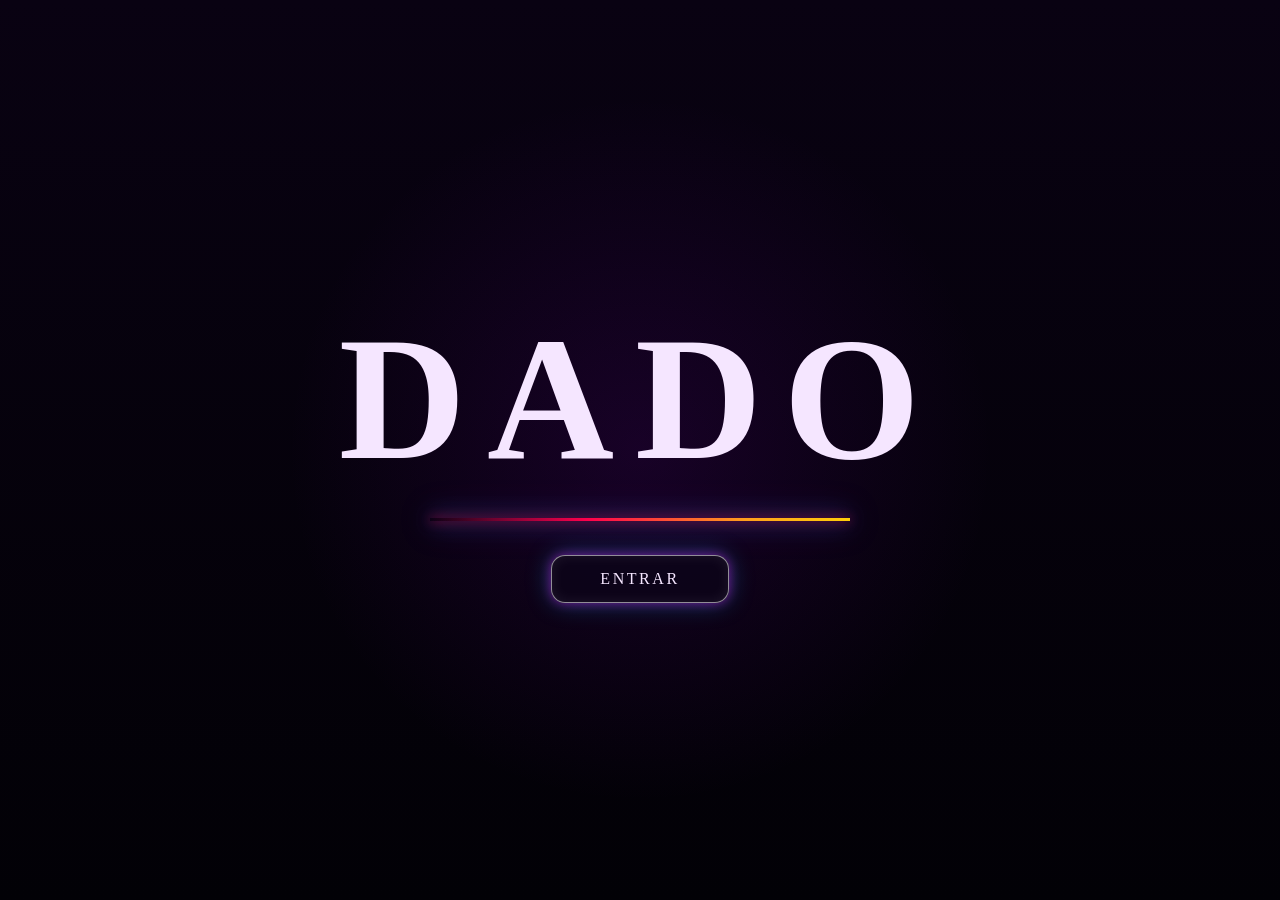
<file: index.html>
<!DOCTYPE html>
<html lang="pt-BR">
<head>
  <meta charset="UTF-8" />
  <meta name="viewport" content="width=device-width, initial-scale=1.0" />
  <title>Dado</title>

  <style>
    * {
      margin: 0;
      padding: 0;
      box-sizing: border-box;
    }

    body {
      min-height: 100vh;
      background:
        radial-gradient(circle at center, rgba(120, 0, 180, 0.16), transparent 45%),
        linear-gradient(180deg, #090212 0%, #020106 100%);
      display: flex;
      align-items: center;
      justify-content: center;
      font-family: Georgia, 'Times New Roman', serif;
      color: #f5e6ff;
      overflow: hidden;
    }

    .entrada-container {
      text-align: center;
      animation: surgirContainer 1.2s ease forwards;
    }

    .titulo-dado {
      font-size: clamp(4rem, 14vw, 11rem);
      letter-spacing: 0.12em;
      text-transform: uppercase;
      color: #f5e6ff;
      opacity: 0;
      transform: scale(0.75) translateY(40px);
      filter: blur(14px);
      animation:
        surgirDado 2.2s ease forwards,
        brilhoAtrasColorido 4s ease-in-out infinite;
    }

    .linha-colorida {
      width: 0;
      height: 3px;
      margin: 18px auto 34px;
      background: linear-gradient(
        90deg,
        transparent,
        #ff004c,
        #ff9f1c,
        #ffe600,
        #00ff85,
        #00c8ff,
        #8a2be2,
        #ff00ff,
        transparent
      );
      background-size: 300% 300%;
      box-shadow:
        0 0 12px rgba(255, 0, 76, 0.75),
        0 0 22px rgba(0, 200, 255, 0.65),
        0 0 32px rgba(138, 43, 226, 0.75);
      animation:
        expandirLinha 1.4s ease forwards,
        moverCores 4s linear infinite;
      animation-delay: 1.2s, 0s;
    }

    .btn-entrar {
      display: inline-block;
      padding: 14px 48px;
      border: 1px solid rgba(255, 255, 255, 0.55);
      border-radius: 14px;
      background: rgba(12, 4, 25, 0.78);
      color: #f5e6ff;
      text-decoration: none;
      text-transform: uppercase;
      letter-spacing: 0.16em;
      font-size: 1rem;
      cursor: pointer;
      opacity: 0;
      transform: translateY(20px);
      box-shadow:
        0 0 12px rgba(255, 0, 255, 0.45),
        0 0 24px rgba(0, 200, 255, 0.35),
        inset 0 0 14px rgba(255, 255, 255, 0.08);
      animation: surgirBotao 1s ease forwards;
      animation-delay: 1.8s;
      transition: 0.3s ease;
    }

    .btn-entrar:hover {
      transform: translateY(-2px);
      border-color: rgba(255, 255, 255, 0.95);
      background: rgba(24, 6, 45, 0.95);
      box-shadow:
        0 0 16px #ff004c,
        0 0 28px #00c8ff,
        0 0 42px #8a2be2,
        inset 0 0 18px rgba(255, 255, 255, 0.12);
    }

    @keyframes surgirDado {
      0% {
        opacity: 0;
        transform: scale(0.75) translateY(40px);
        filter: blur(14px);
      }

      60% {
        opacity: 1;
        transform: scale(1.05) translateY(0);
        filter: blur(2px);
      }

      100% {
        opacity: 1;
        transform: scale(1) translateY(0);
        filter: blur(0);
      }
    }

    @keyframes brilhoAtrasColorido {
      0% {
        text-shadow:
          0 0 10px #ff004c,
          0 0 24px #ff004c,
          0 0 48px #ff004c,
          0 0 80px #8a2be2;
      }

      25% {
        text-shadow:
          0 0 10px #00c8ff,
          0 0 24px #00c8ff,
          0 0 48px #00c8ff,
          0 0 80px #004cff;
      }

      50% {
        text-shadow:
          0 0 10px #00ff85,
          0 0 24px #00ff85,
          0 0 48px #00ff85,
          0 0 80px #00c8ff;
      }

      75% {
        text-shadow:
          0 0 10px #ffe600,
          0 0 24px #ffe600,
          0 0 48px #ff9f1c,
          0 0 80px #ff00ff;
      }

      100% {
        text-shadow:
          0 0 10px #ff004c,
          0 0 24px #ff004c,
          0 0 48px #ff004c,
          0 0 80px #8a2be2;
      }
    }

    @keyframes moverCores {
      0% {
        background-position: 0% 50%;
      }

      50% {
        background-position: 100% 50%;
      }

      100% {
        background-position: 0% 50%;
      }
    }

    @keyframes expandirLinha {
      from {
        width: 0;
        opacity: 0;
      }

      to {
        width: min(420px, 70vw);
        opacity: 1;
      }
    }

    @keyframes surgirBotao {
      to {
        opacity: 1;
        transform: translateY(0);
      }
    }

    @keyframes surgirContainer {
      from {
        opacity: 0;
      }

      to {
        opacity: 1;
      }
    }

    /* =========================================================
       Ajuste responsivo global - celular e computador
       ========================================================= */
    html {
      width: 100%;
      max-width: 100%;
      -webkit-text-size-adjust: 100%;
      text-size-adjust: 100%;
    }

    body {
      width: 100%;
      max-width: 100%;
      overflow-x: hidden;
    }

    img, svg, video, canvas {
      max-width: 100%;
      height: auto;
    }

    input, textarea, select, button {
      max-width: 100%;
    }

    button, a, input, textarea, select {
      -webkit-tap-highlight-color: transparent;
    }


    @supports (min-height: 100dvh) {
      body { min-height: 100dvh; }
    }

    @media (max-width: 700px) {
      body {
        overflow: auto;
        padding: 26px 18px;
      }

      .entrada-container {
        width: min(100%, 520px);
      }

      .titulo-dado {
        font-size: clamp(3.4rem, 22vw, 7rem);
        letter-spacing: .08em;
      }

      .linha-colorida {
        margin-bottom: 26px;
      }

      .btn-entrar {
        width: min(100%, 280px);
        padding: 14px 20px;
      }
    }

    @media (max-height: 520px) {
      body {
        align-items: flex-start;
        overflow: auto;
      }
    }

  </style>
</head>

<body>
  <main class="entrada-container">
    <h1 class="titulo-dado">Dado</h1>

    <div class="linha-colorida"></div>

    <a href="aviso.html" class="btn-entrar">Entrar</a>
  </main>
</body>
</html>
</file>
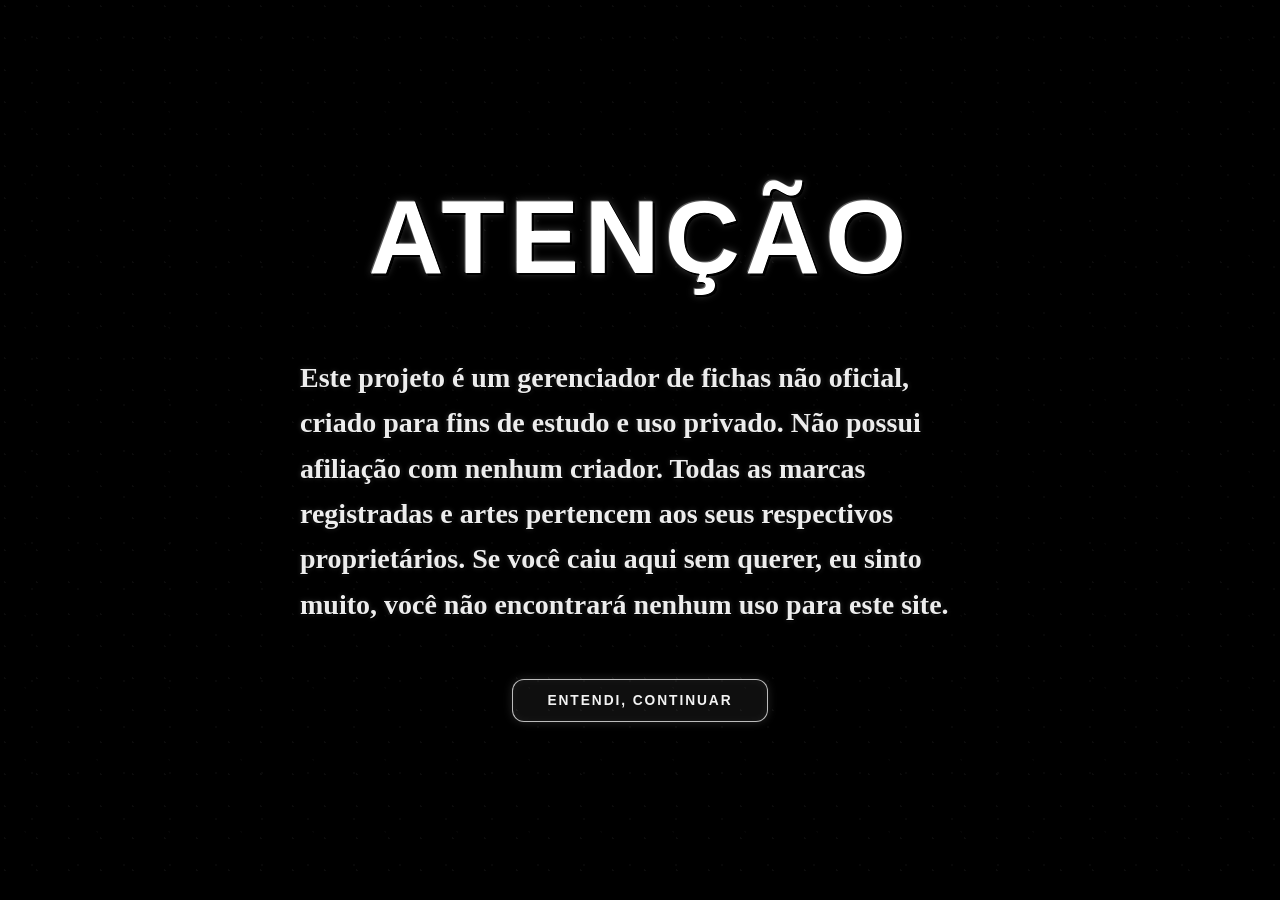
<file: aviso.html>
<!DOCTYPE html>
<html lang="pt-BR">
<head>
  <meta charset="UTF-8" />
  <meta name="viewport" content="width=device-width, initial-scale=1.0" />
  <title>Atenção</title>

  <style>
    * {
      margin: 0;
      padding: 0;
      box-sizing: border-box;
    }

    body {
      min-height: 100vh;
      background: #000;
      color: #f2f2f2;
      font-family: Georgia, 'Times New Roman', serif;
      display: flex;
      align-items: center;
      justify-content: center;
      overflow: hidden;
      padding: 32px 22px;
    }

    body::before {
      content: "";
      position: fixed;
      inset: 0;
      pointer-events: none;
      opacity: 0.16;
      background-image:
        radial-gradient(circle at 15% 20%, rgba(255, 255, 255, 0.28) 0 1px, transparent 1px),
        radial-gradient(circle at 70% 80%, rgba(255, 255, 255, 0.18) 0 1px, transparent 1px),
        radial-gradient(circle at 35% 55%, rgba(255, 255, 255, 0.14) 0 1px, transparent 1px);
      background-size: 32px 32px, 46px 46px, 72px 72px;
      mix-blend-mode: screen;
      animation: ruido 1.4s steps(2) infinite;
    }

    .aviso-container {
      width: min(760px, 92vw);
      text-align: center;
      animation: surgirAviso 1.1s ease forwards;
      position: relative;
      z-index: 1;
    }

    .aviso-titulo {
      font-family: Impact, Haettenschweiler, 'Arial Black', sans-serif;
      font-size: clamp(3.3rem, 9vw, 6.5rem);
      text-transform: uppercase;
      letter-spacing: 0.05em;
      color: #f7f7f7;
      margin-bottom: clamp(34px, 5vw, 58px);
      text-shadow:
        2px 2px 0 rgba(0, 0, 0, 0.9),
        -1px -1px 0 rgba(255, 255, 255, 0.28),
        0 0 8px rgba(255, 255, 255, 0.28);
      filter: contrast(1.22);
    }

    .aviso-texto {
      max-width: 680px;
      margin: 0 auto;
      text-align: left;
      font-size: clamp(1.15rem, 2.7vw, 1.75rem);
      line-height: 1.62;
      font-weight: 700;
      color: #ededed;
      text-shadow:
        1px 1px 0 rgba(0, 0, 0, 1),
        0 0 5px rgba(255, 255, 255, 0.18);
    }

    .aviso-acoes {
      margin-top: clamp(34px, 5vw, 52px);
      display: flex;
      justify-content: center;
    }

    .btn-continuar {
      display: inline-block;
      padding: 13px 34px;
      border: 1px solid rgba(255, 255, 255, 0.72);
      border-radius: 12px;
      color: #f2f2f2;
      background: rgba(255, 255, 255, 0.06);
      text-decoration: none;
      text-transform: uppercase;
      letter-spacing: 0.14em;
      font-family: Arial, sans-serif;
      font-size: 0.86rem;
      font-weight: 700;
      transition: 0.25s ease;
      box-shadow:
        0 0 10px rgba(255, 255, 255, 0.14),
        inset 0 0 10px rgba(255, 255, 255, 0.05);
    }

    .btn-continuar:hover {
      transform: translateY(-2px);
      background: rgba(255, 255, 255, 0.14);
      box-shadow:
        0 0 18px rgba(255, 255, 255, 0.24),
        inset 0 0 14px rgba(255, 255, 255, 0.08);
    }

    @keyframes surgirAviso {
      from {
        opacity: 0;
        transform: translateY(18px);
        filter: blur(8px);
      }

      to {
        opacity: 1;
        transform: translateY(0);
        filter: blur(0);
      }
    }

    @keyframes ruido {
      0% {
        transform: translate(0, 0);
      }

      50% {
        transform: translate(-1px, 1px);
      }

      100% {
        transform: translate(1px, -1px);
      }
    }

    @media (max-width: 520px) {
      .aviso-texto {
        text-align: center;
      }
    }

    /* =========================================================
       Ajuste responsivo global - celular e computador
       ========================================================= */
    html {
      width: 100%;
      max-width: 100%;
      -webkit-text-size-adjust: 100%;
      text-size-adjust: 100%;
    }

    body {
      width: 100%;
      max-width: 100%;
      overflow-x: hidden;
    }

    img, svg, video, canvas {
      max-width: 100%;
      height: auto;
    }

    input, textarea, select, button {
      max-width: 100%;
    }

    button, a, input, textarea, select {
      -webkit-tap-highlight-color: transparent;
    }


    @supports (min-height: 100dvh) {
      body { min-height: 100dvh; }
    }

    @media (max-width: 720px), (max-height: 620px) {
      body {
        overflow: auto;
        align-items: flex-start;
        padding: 28px 18px;
      }

      .aviso-container {
        width: 100%;
      }

      .aviso-titulo {
        font-size: clamp(2.7rem, 16vw, 4.7rem);
        margin-bottom: 26px;
      }

      .aviso-texto {
        width: 100%;
        font-size: clamp(1rem, 4.5vw, 1.22rem);
        line-height: 1.55;
      }

      .btn-continuar {
        width: min(100%, 310px);
        text-align: center;
      }
    }

  </style>
</head>

<body>
  <main class="aviso-container">
    <h1 class="aviso-titulo">Atenção</h1>

    <p class="aviso-texto">
      Este projeto é um gerenciador de fichas não oficial, criado para fins de estudo e uso privado.
      Não possui afiliação com nenhum criador. Todas as marcas registradas e artes pertencem aos seus
      respectivos proprietários. Se você caiu aqui sem querer, eu sinto muito, você não encontrará nenhum
      uso para este site.
    </p>

    <div class="aviso-acoes">
      <a href="personagens.html" class="btn-continuar">Entendi, continuar</a>
    </div>
  </main>
</body>
</html>
</file>
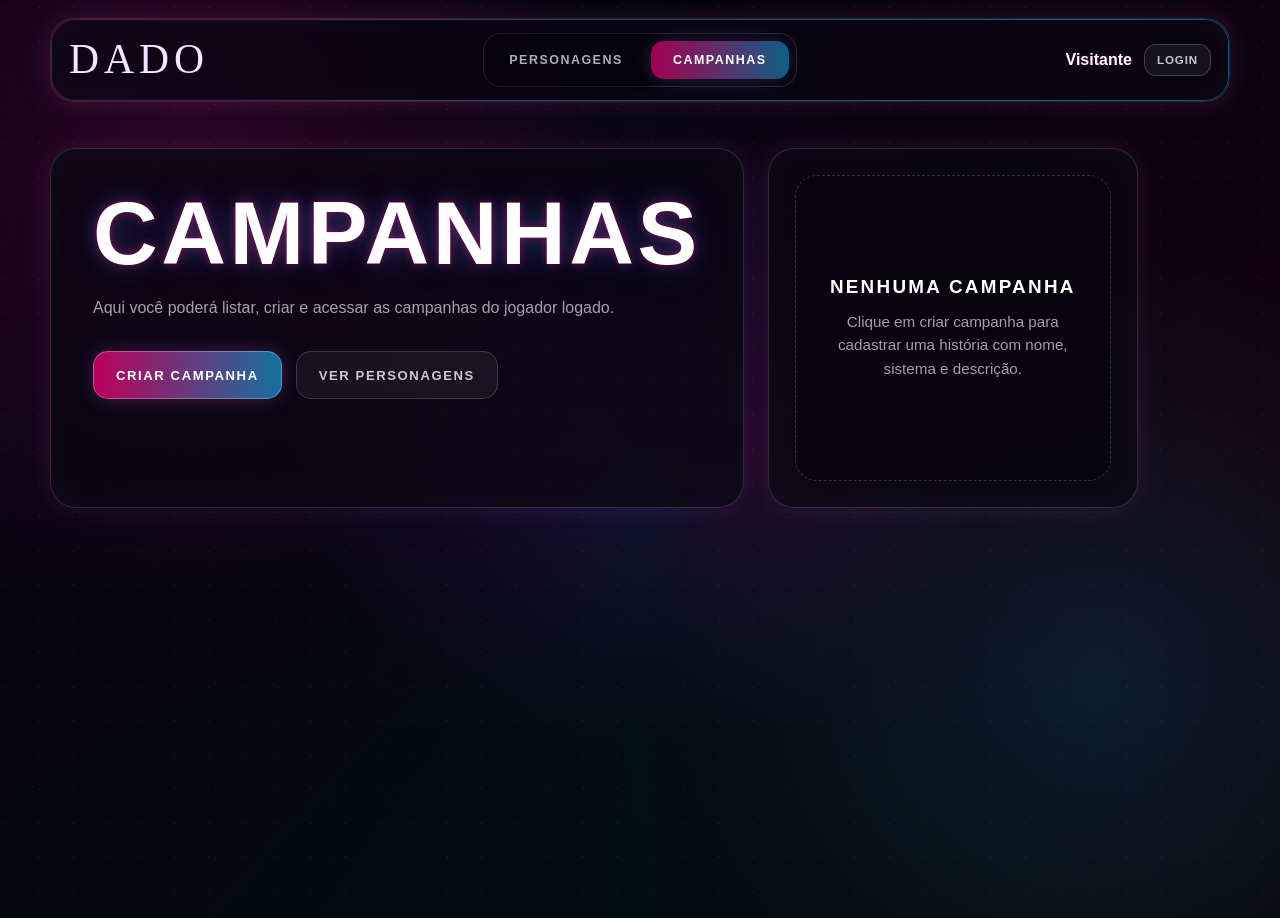
<file: campanhas.html>
<!DOCTYPE html>
<html lang="pt-BR">
<head>
  <meta charset="UTF-8" />
  <meta name="viewport" content="width=device-width, initial-scale=1.0" />
  <title>Campanhas</title>

  <style>
    * {
      margin: 0;
      padding: 0;
      box-sizing: border-box;
    }

    :root {
      --fundo: #030306;
      --card: rgba(9, 7, 18, 0.78);
      --card-2: rgba(255, 255, 255, 0.055);
      --borda: rgba(255, 255, 255, 0.14);
      --texto: #f4f0ff;
      --muted: rgba(244, 240, 255, 0.66);
    }

    body {
      min-height: 100vh;
      background:
        radial-gradient(circle at 15% 18%, rgba(255, 0, 120, 0.14), transparent 32%),
        radial-gradient(circle at 86% 74%, rgba(0, 200, 255, 0.13), transparent 34%),
        radial-gradient(circle at 50% 42%, rgba(138, 43, 226, 0.16), transparent 44%),
        linear-gradient(180deg, #05030b 0%, #000 100%);
      color: var(--texto);
      font-family: Arial, Helvetica, sans-serif;
      overflow-x: hidden;
    }

    body::before {
      content: "";
      position: fixed;
      inset: -50%;
      background:
        conic-gradient(
          from 0deg,
          transparent,
          rgba(255, 0, 120, 0.065),
          rgba(0, 200, 255, 0.065),
          rgba(138, 43, 226, 0.065),
          transparent
        );
      animation: girarBrilho 18s linear infinite;
      pointer-events: none;
      z-index: 0;
    }

    body::after {
      content: "";
      position: fixed;
      inset: 0;
      pointer-events: none;
      background-image:
        radial-gradient(circle at 15% 20%, rgba(255,255,255,.16) 0 1px, transparent 1px),
        radial-gradient(circle at 70% 80%, rgba(255,255,255,.10) 0 1px, transparent 1px),
        radial-gradient(circle at 35% 55%, rgba(255,255,255,.08) 0 1px, transparent 1px);
      background-size: 34px 34px, 58px 58px, 92px 92px;
      opacity: 0.22;
      mix-blend-mode: screen;
      animation: ruido 1.6s steps(2) infinite;
      z-index: 0;
    }

    .topbar {
      width: min(1180px, calc(100% - 34px));
      min-height: 82px;
      margin: 18px auto 0;
      padding: 14px 18px;
      position: relative;
      z-index: 2;
      display: grid;
      grid-template-columns: 1fr auto 1fr;
      align-items: center;
      gap: 18px;
      border: 1px solid var(--borda);
      border-radius: 24px;
      background: rgba(8, 6, 18, 0.72);
      backdrop-filter: blur(16px);
      box-shadow:
        0 0 22px rgba(255, 0, 120, 0.14),
        0 0 42px rgba(0, 200, 255, 0.09),
        inset 0 0 28px rgba(255, 255, 255, 0.035);
      overflow: hidden;
      animation: surgirTopo 0.9s ease forwards;
    }

    .topbar::before {
      content: "";
      position: absolute;
      inset: 0;
      padding: 1px;
      border-radius: inherit;
      background: linear-gradient(135deg, #ff0078, #00c8ff, #8a2be2, #ffdd55, #ff0078);
      background-size: 320% 320%;
      animation: moverCores 6s linear infinite;
      opacity: 0.45;
      pointer-events: none;
      mask:
        linear-gradient(#000 0 0) content-box,
        linear-gradient(#000 0 0);
      mask-composite: exclude;
      -webkit-mask:
        linear-gradient(#000 0 0) content-box,
        linear-gradient(#000 0 0);
      -webkit-mask-composite: xor;
    }

    .logo-dado {
      justify-self: start;
      color: #f5e6ff;
      text-decoration: none;
      text-transform: uppercase;
      font-family: Georgia, 'Times New Roman', serif;
      font-size: clamp(1.7rem, 4vw, 2.6rem);
      letter-spacing: 0.12em;
      line-height: 1;
      animation: brilhoAtrasColorido 4s ease-in-out infinite;
      white-space: nowrap;
    }

    .nav-abas {
      justify-self: center;
      display: flex;
      align-items: center;
      justify-content: center;
      gap: 10px;
      padding: 7px;
      border: 1px solid rgba(255, 255, 255, 0.11);
      border-radius: 18px;
      background: rgba(0, 0, 0, 0.28);
    }

    .nav-abas a {
      min-width: 138px;
      text-align: center;
      padding: 12px 18px;
      border-radius: 13px;
      color: rgba(244, 240, 255, 0.72);
      text-decoration: none;
      text-transform: uppercase;
      letter-spacing: 0.12em;
      font-size: 0.78rem;
      font-weight: 900;
      transition: 0.25s ease;
    }

    .nav-abas a:hover {
      color: #fff;
      background: rgba(255, 255, 255, 0.08);
      box-shadow: 0 0 18px rgba(0, 200, 255, 0.13);
    }

    .nav-abas a.ativo {
      color: #fff;
      background: linear-gradient(90deg, rgba(255, 0, 120, 0.64), rgba(0, 200, 255, 0.52), rgba(138, 43, 226, 0.64));
      background-size: 220% 220%;
      box-shadow:
        0 0 16px rgba(255, 0, 120, 0.22),
        0 0 26px rgba(0, 200, 255, 0.14);
      animation: moverCores 5s linear infinite;
    }

    .usuario-area {
      justify-self: end;
      display: flex;
      align-items: center;
      gap: 12px;
      min-width: 0;
    }

    .usuario-nome {
      max-width: 220px;
      overflow: hidden;
      text-overflow: ellipsis;
      white-space: nowrap;
      color: #fff;
      font-weight: 800;
      text-align: right;
      text-shadow:
        0 0 8px rgba(255, 0, 120, 0.34),
        0 0 14px rgba(0, 200, 255, 0.2);
    }

    .btn-sair {
      border: 1px solid rgba(255, 255, 255, 0.18);
      border-radius: 12px;
      background: rgba(255, 255, 255, 0.06);
      color: rgba(244, 240, 255, 0.82);
      padding: 9px 12px;
      cursor: pointer;
      font-size: 0.72rem;
      font-weight: 900;
      letter-spacing: 0.08em;
      text-transform: uppercase;
      transition: 0.22s ease;
    }

    .btn-sair:hover {
      color: #fff;
      background: rgba(255, 255, 255, 0.13);
      transform: translateY(-1px);
    }

    .conteudo {
      width: min(1180px, calc(100% - 34px));
      margin: 46px auto 0;
      position: relative;
      z-index: 1;
      animation: surgirConteudo 1s ease forwards;
    }

    .hero {
      display: grid;
      grid-template-columns: 1.2fr 0.8fr;
      gap: 24px;
      align-items: stretch;
    }

    .painel-principal,
    .painel-lateral {
      border: 1px solid var(--borda);
      border-radius: 26px;
      background: var(--card);
      backdrop-filter: blur(14px);
      box-shadow:
        0 0 22px rgba(255, 0, 120, 0.12),
        0 0 42px rgba(0, 200, 255, 0.08),
        inset 0 0 28px rgba(255, 255, 255, 0.032);
    }

    .painel-principal {
      padding: clamp(26px, 5vw, 42px);
      min-height: 360px;
    }

    .painel-lateral {
      padding: 26px;
    }

    .titulo-pagina {
      font-family: Impact, Haettenschweiler, 'Arial Black', sans-serif;
      font-size: clamp(2.8rem, 7vw, 5.8rem);
      line-height: 0.95;
      text-transform: uppercase;
      letter-spacing: 0.04em;
      color: #fff;
      text-shadow:
        0 0 10px rgba(255, 0, 120, 0.45),
        0 0 24px rgba(0, 200, 255, 0.22),
        0 0 42px rgba(138, 43, 226, 0.22);
    }

    .descricao {
      max-width: 720px;
      margin-top: 18px;
      color: var(--muted);
      font-size: 1rem;
      line-height: 1.7;
    }

    .acoes-campanhas {
      display: flex;
      flex-wrap: wrap;
      gap: 14px;
      margin-top: 30px;
    }

    .btn-primario,
    .btn-secundario {
      min-height: 48px;
      padding: 0 22px;
      border-radius: 15px;
      text-decoration: none;
      display: inline-flex;
      align-items: center;
      justify-content: center;
      text-transform: uppercase;
      letter-spacing: 0.12em;
      font-size: 0.82rem;
      font-weight: 900;
      transition: 0.25s ease;
    }

    .btn-primario {
      border: 1px solid rgba(255, 255, 255, 0.28);
      color: #fff;
      background: linear-gradient(90deg, rgba(255, 0, 120, 0.72), rgba(0, 200, 255, 0.62), rgba(138, 43, 226, 0.72));
      background-size: 220% 220%;
      animation: moverCores 5s linear infinite;
      box-shadow:
        0 0 18px rgba(255, 0, 120, 0.22),
        0 0 26px rgba(0, 200, 255, 0.14);
    }

    .btn-secundario {
      border: 1px solid rgba(255, 255, 255, 0.16);
      color: rgba(244, 240, 255, 0.82);
      background: rgba(255, 255, 255, 0.055);
    }

    .btn-primario:hover,
    .btn-secundario:hover {
      transform: translateY(-2px);
      color: #fff;
      border-color: rgba(255, 255, 255, 0.38);
    }

    .card-vazio {
      height: 100%;
      min-height: 260px;
      display: flex;
      flex-direction: column;
      justify-content: center;
      gap: 12px;
      text-align: center;
      border: 1px dashed rgba(255, 255, 255, 0.18);
      border-radius: 22px;
      background: rgba(0, 0, 0, 0.22);
      padding: 24px;
    }

    .card-vazio h2 {
      color: #fff;
      font-size: 1.18rem;
      text-transform: uppercase;
      letter-spacing: 0.12em;
    }

    .card-vazio p {
      color: var(--muted);
      line-height: 1.55;
      font-size: 0.95rem;
    }



    .btn-primario,
    .btn-secundario,
    .btn-editor,
    .modal-fechar {
      font-family: inherit;
      cursor: pointer;
    }

    .campanhas-lista {
      display: flex;
      flex-direction: column;
      gap: 14px;
      height: 100%;
    }

    .campanha-card {
      border: 1px solid rgba(255, 255, 255, 0.14);
      border-radius: 20px;
      background: rgba(0, 0, 0, 0.24);
      padding: 18px;
      box-shadow:
        0 0 16px rgba(255, 0, 120, 0.08),
        inset 0 0 22px rgba(255, 255, 255, 0.025);
    }

    .campanha-card h3 {
      color: #fff;
      font-size: 1.05rem;
      line-height: 1.25;
      text-transform: uppercase;
      letter-spacing: 0.08em;
      margin-bottom: 8px;
    }

    .campanha-sistema {
      display: inline-flex;
      align-items: center;
      min-height: 26px;
      margin-bottom: 12px;
      padding: 4px 10px;
      border-radius: 999px;
      border: 1px solid rgba(255, 255, 255, 0.14);
      background: linear-gradient(90deg, rgba(255, 0, 120, 0.22), rgba(0, 200, 255, 0.14));
      color: rgba(255, 255, 255, 0.9);
      font-size: 0.68rem;
      font-weight: 900;
      letter-spacing: 0.08em;
      text-transform: uppercase;
    }

    .campanha-descricao {
      color: var(--muted);
      font-size: 0.92rem;
      line-height: 1.55;
    }

    .campanha-descricao ul,
    .campanha-descricao ol {
      margin: 8px 0 8px 20px;
    }

    .btn-acessar-campanha {
      width: 100%;
      min-height: 40px;
      margin-top: 0;
      border: 1px solid rgba(255, 255, 255, 0.18);
      border-radius: 13px;
      background: rgba(255, 255, 255, 0.06);
      color: rgba(244, 240, 255, 0.88);
      display: inline-flex;
      align-items: center;
      justify-content: center;
      text-decoration: none;
      text-transform: uppercase;
      letter-spacing: 0.1em;
      font-size: 0.72rem;
      font-weight: 900;
      transition: 0.22s ease;
    }

    .btn-acessar-campanha:hover {
      color: #fff;
      background: rgba(255, 255, 255, 0.13);
      transform: translateY(-1px);
      box-shadow: 0 0 18px rgba(0, 200, 255, 0.1);
    }

    .campanha-acoes {
      display: grid;
      grid-template-columns: 1fr auto;
      gap: 10px;
      margin-top: 14px;
      align-items: stretch;
    }

    .btn-excluir-campanha {
      min-width: 106px;
      min-height: 40px;
      border: 1px solid rgba(255, 55, 105, 0.34);
      border-radius: 13px;
      background: rgba(255, 0, 76, 0.1);
      color: rgba(255, 210, 225, 0.9);
      display: inline-flex;
      align-items: center;
      justify-content: center;
      text-transform: uppercase;
      letter-spacing: 0.1em;
      font-size: 0.72rem;
      font-weight: 900;
      cursor: pointer;
      transition: 0.22s ease;
    }

    .btn-excluir-campanha:hover {
      color: #fff;
      background: rgba(255, 0, 76, 0.2);
      transform: translateY(-1px);
      box-shadow: 0 0 18px rgba(255, 0, 76, 0.16);
    }

    .modal-campanha {
      position: fixed;
      inset: 0;
      z-index: 20;
      display: flex;
      align-items: center;
      justify-content: center;
      padding: 22px;
      background: rgba(0, 0, 0, 0.68);
      backdrop-filter: blur(10px);
      opacity: 0;
      visibility: hidden;
      pointer-events: none;
      transition: 0.25s ease;
    }

    .modal-campanha.aberto {
      opacity: 1;
      visibility: visible;
      pointer-events: auto;
    }

    .modal-caixa {
      width: min(720px, 100%);
      max-height: calc(100dvh - 44px);
      overflow: auto;
      position: relative;
      border: 1px solid rgba(255, 255, 255, 0.16);
      border-radius: 26px;
      background:
        radial-gradient(circle at 10% 10%, rgba(255, 0, 120, 0.14), transparent 34%),
        radial-gradient(circle at 90% 80%, rgba(0, 200, 255, 0.12), transparent 34%),
        rgba(9, 7, 18, 0.96);
      box-shadow:
        0 0 30px rgba(255, 0, 120, 0.18),
        0 0 54px rgba(0, 200, 255, 0.12),
        inset 0 0 32px rgba(255, 255, 255, 0.035);
      padding: clamp(22px, 4vw, 34px);
      transform: translateY(14px) scale(0.98);
      transition: 0.25s ease;
    }

    .modal-campanha.aberto .modal-caixa {
      transform: translateY(0) scale(1);
    }

    .modal-cabecalho {
      padding-right: 44px;
      margin-bottom: 22px;
    }

    .modal-cabecalho h2 {
      color: #fff;
      font-family: Impact, Haettenschweiler, 'Arial Black', sans-serif;
      font-size: clamp(2rem, 6vw, 3.4rem);
      line-height: 0.95;
      text-transform: uppercase;
      letter-spacing: 0.06em;
      text-shadow:
        0 0 10px rgba(255, 0, 120, 0.42),
        0 0 22px rgba(0, 200, 255, 0.2);
    }

    .modal-cabecalho p {
      margin-top: 10px;
      color: var(--muted);
      line-height: 1.6;
      font-size: 0.95rem;
    }

    .modal-fechar {
      position: absolute;
      top: 18px;
      right: 18px;
      width: 38px;
      height: 38px;
      border-radius: 13px;
      border: 1px solid rgba(255, 255, 255, 0.16);
      background: rgba(255, 255, 255, 0.06);
      color: rgba(255, 255, 255, 0.78);
      font-size: 1.45rem;
      line-height: 1;
      transition: 0.22s ease;
    }

    .modal-fechar:hover {
      color: #fff;
      background: rgba(255, 255, 255, 0.13);
      transform: translateY(-1px);
    }

    .form-campanha {
      display: grid;
      gap: 16px;
    }

    .campo-formulario {
      display: grid;
      gap: 8px;
    }

    .campo-formulario label,
    .label-editor {
      color: rgba(244, 240, 255, 0.82);
      font-size: 0.74rem;
      font-weight: 900;
      letter-spacing: 0.12em;
      text-transform: uppercase;
    }

    .campo-formulario input,
    .campo-formulario select {
      width: 100%;
      min-height: 48px;
      border: 1px solid rgba(255, 255, 255, 0.15);
      border-radius: 15px;
      background: rgba(0, 0, 0, 0.28);
      color: #fff;
      padding: 0 14px;
      outline: none;
      font-size: 0.98rem;
      transition: 0.22s ease;
    }

    .campo-formulario select option {
      color: #080710;
      background: #f4f0ff;
    }

    .campo-formulario input:focus,
    .campo-formulario select:focus,
    .editor-descricao:focus {
      border-color: rgba(0, 200, 255, 0.48);
      box-shadow:
        0 0 0 3px rgba(0, 200, 255, 0.09),
        0 0 18px rgba(255, 0, 120, 0.1);
    }

    .editor-caixa {
      border: 1px solid rgba(255, 255, 255, 0.15);
      border-radius: 18px;
      background: rgba(0, 0, 0, 0.24);
      overflow: hidden;
    }

    .editor-toolbar {
      display: flex;
      flex-wrap: wrap;
      gap: 8px;
      padding: 10px;
      border-bottom: 1px solid rgba(255, 255, 255, 0.1);
      background: rgba(255, 255, 255, 0.045);
    }

    .btn-editor {
      min-width: 38px;
      min-height: 34px;
      border: 1px solid rgba(255, 255, 255, 0.14);
      border-radius: 11px;
      background: rgba(255, 255, 255, 0.06);
      color: rgba(255, 255, 255, 0.84);
      font-size: 0.78rem;
      font-weight: 900;
      transition: 0.2s ease;
    }

    .btn-editor:hover {
      color: #fff;
      background: rgba(255, 255, 255, 0.13);
      transform: translateY(-1px);
    }

    .editor-descricao {
      min-height: 150px;
      padding: 14px;
      outline: none;
      color: #fff;
      font-size: 0.98rem;
      line-height: 1.65;
    }

    .editor-descricao:empty::before {
      content: attr(data-placeholder);
      color: rgba(244, 240, 255, 0.42);
      pointer-events: none;
    }

    .editor-descricao ul,
    .editor-descricao ol {
      margin-left: 22px;
    }

    .modal-acoes {
      display: flex;
      justify-content: flex-end;
      gap: 12px;
      margin-top: 8px;
    }

    @keyframes brilhoAtrasColorido {
      0% {
        text-shadow:
          0 0 8px #ff004c,
          0 0 18px #ff004c,
          0 0 34px #ff004c,
          0 0 58px #8a2be2;
      }

      25% {
        text-shadow:
          0 0 8px #00c8ff,
          0 0 18px #00c8ff,
          0 0 34px #00c8ff,
          0 0 58px #004cff;
      }

      50% {
        text-shadow:
          0 0 8px #00ff85,
          0 0 18px #00ff85,
          0 0 34px #00ff85,
          0 0 58px #00c8ff;
      }

      75% {
        text-shadow:
          0 0 8px #ffe600,
          0 0 18px #ffe600,
          0 0 34px #ff9f1c,
          0 0 58px #ff00ff;
      }

      100% {
        text-shadow:
          0 0 8px #ff004c,
          0 0 18px #ff004c,
          0 0 34px #ff004c,
          0 0 58px #8a2be2;
      }
    }

    @keyframes moverCores {
      0% { background-position: 0% 50%; }
      50% { background-position: 100% 50%; }
      100% { background-position: 0% 50%; }
    }

    @keyframes girarBrilho {
      from { transform: rotate(0deg); }
      to { transform: rotate(360deg); }
    }

    @keyframes ruido {
      0% { transform: translate(0, 0); }
      50% { transform: translate(-1px, 1px); }
      100% { transform: translate(1px, -1px); }
    }

    @keyframes surgirTopo {
      from { opacity: 0; transform: translateY(-16px); filter: blur(8px); }
      to { opacity: 1; transform: translateY(0); filter: blur(0); }
    }

    @keyframes surgirConteudo {
      from { opacity: 0; transform: translateY(20px); filter: blur(8px); }
      to { opacity: 1; transform: translateY(0); filter: blur(0); }
    }

    @media (max-width: 860px) {
      .topbar {
        grid-template-columns: 1fr;
        justify-items: center;
        padding: 18px;
      }

      .logo-dado,
      .usuario-area,
      .nav-abas {
        justify-self: center;
      }

      .usuario-nome {
        max-width: 78vw;
        text-align: center;
      }

      .hero {
        grid-template-columns: 1fr;
      }
    }

    @media (max-width: 520px) {
      .nav-abas {
        width: 100%;
        gap: 6px;
      }

      .nav-abas a {
        min-width: 0;
        flex: 1;
        padding: 11px 10px;
        font-size: 0.68rem;
      }

      .acoes-campanhas {
        flex-direction: column;
      }

      .btn-primario,
      .btn-secundario {
        width: 100%;
      }
    }

    /* =========================================================
       Ajuste responsivo global - celular e computador
       ========================================================= */
    html {
      width: 100%;
      max-width: 100%;
      -webkit-text-size-adjust: 100%;
      text-size-adjust: 100%;
    }

    body {
      width: 100%;
      max-width: 100%;
      overflow-x: hidden;
    }

    img, svg, video, canvas {
      max-width: 100%;
      height: auto;
    }

    input, textarea, select, button {
      max-width: 100%;
    }

    button, a, input, textarea, select {
      -webkit-tap-highlight-color: transparent;
    }


    @media (max-width: 900px) {
      .topbar {
        width: min(100% - 24px, 1180px);
        min-height: 0;
        margin-top: 12px;
        grid-template-columns: 1fr;
        justify-items: center;
        gap: 12px;
        padding: 16px 14px;
        border-radius: 20px;
      }

      .logo-dado,
      .nav-abas,
      .usuario-area {
        justify-self: center;
      }

      .nav-abas {
        width: 100%;
      }

      .nav-abas a {
        min-width: 0;
        flex: 1 1 0;
        padding: 11px 8px;
        font-size: .68rem;
        letter-spacing: .07em;
      }

      .usuario-area {
        width: 100%;
        justify-content: center;
        flex-wrap: wrap;
      }

      .usuario-nome {
        max-width: 100%;
        text-align: center;
      }

      .conteudo {
        width: min(100% - 24px, 1180px);
        margin-top: 24px;
        margin-bottom: 34px;
      }

      .hero {
        grid-template-columns: 1fr;
        gap: 18px;
      }

      .painel-principal,
      .painel-lateral {
        border-radius: 22px;
      }

      .painel-principal,
      .painel-lateral,
      .card-vazio {
        min-height: auto;
      }
    }

    @media (max-width: 560px) {
      .conteudo {
        width: min(100% - 20px, 1180px);
        margin-top: 18px;
      }

      .titulo-pagina {
        font-size: clamp(2.3rem, 16vw, 3.8rem);
        word-break: keep-all;
      }

      .descricao {
        font-size: .94rem;
        line-height: 1.6;
      }

      .acoes-personagens,
      .acoes-campanhas {
        flex-direction: column;
        gap: 10px;
      }

      .btn-primario,
      .btn-secundario {
        width: 100%;
        min-height: 46px;
        padding: 0 14px;
        font-size: .72rem;
        letter-spacing: .08em;
      }

      .campanha-acoes {
        grid-template-columns: 1fr;
      }

      .btn-excluir-campanha {
        width: 100%;
      }

      .modal-personagem {
        padding: 14px;
        align-items: flex-start;
        overflow: auto;
      }

      .modal-caixa {
        width: 100%;
        max-height: calc(100dvh - 28px);
        overflow: auto;
        border-radius: 22px;
      }
    }

  </style>
</head>

<body>
  <header class="topbar">
    <a href="index.html" class="logo-dado">Dado</a>

    <nav class="nav-abas" aria-label="Navegação principal">
      <a href="personagens.html">Personagens</a>
      <a href="campanhas.html" class="ativo">Campanhas</a>
    </nav>

    <div class="usuario-area">
      <span id="usuarioNome" class="usuario-nome">Carregando...</span>
      <button type="button" id="btnSair" class="btn-sair">Sair</button>
    </div>
  </header>

  <main class="conteudo">
    <section class="hero">
      <div class="painel-principal">
        <h1 class="titulo-pagina">Campanhas</h1>
        <p class="descricao">
          Aqui você poderá listar, criar e acessar as campanhas do jogador logado.
        </p>

        <div class="acoes-campanhas">
          <button type="button" id="btnAbrirCriarCampanha" class="btn-primario">Criar campanha</button>
          <a href="personagens.html" class="btn-secundario">Ver personagens</a>
        </div>
      </div>

      <aside class="painel-lateral">
        <div id="campanhasLista" class="campanhas-lista" aria-live="polite"></div>
      </aside>
    </section>
  </main>


  <div id="modalCampanha" class="modal-campanha" aria-hidden="true">
    <div class="modal-caixa" role="dialog" aria-modal="true" aria-labelledby="tituloModalCampanha">
      <button type="button" id="btnFecharModalCampanha" class="modal-fechar" aria-label="Fechar janela">×</button>

      <div class="modal-cabecalho">
        <h2 id="tituloModalCampanha">Criar campanha</h2>
        <p>Preencha as informações principais da campanha antes de adicionar jogadores e personagens.</p>
      </div>

      <form id="formCampanha" class="form-campanha">
        <div class="campo-formulario">
          <label for="nomeCampanha">Nome da campanha</label>
          <input type="text" id="nomeCampanha" name="nomeCampanha" placeholder="Ex.: Ecos da Noite" autocomplete="off" required />
        </div>

        <div class="campo-formulario">
          <label for="sistemaCampanha">Sistema utilizado</label>
          <select id="sistemaCampanha" name="sistemaCampanha" required>
            <option value="Vampiro: a Máscara">Vampiro: a Máscara</option>
          </select>
        </div>

        <div class="campo-formulario">
          <span class="label-editor">Descrição da campanha</span>
          <div class="editor-caixa">
            <div class="editor-toolbar" aria-label="Editor de descrição">
              <button type="button" class="btn-editor" data-comando="bold" title="Negrito"><strong>B</strong></button>
              <button type="button" class="btn-editor" data-comando="italic" title="Itálico"><em>I</em></button>
              <button type="button" class="btn-editor" data-comando="underline" title="Sublinhado"><u>U</u></button>
              <button type="button" class="btn-editor" data-comando="insertUnorderedList" title="Lista">• Lista</button>
              <button type="button" class="btn-editor" data-comando="removeFormat" title="Limpar formatação">Limpar</button>
            </div>
            <div
              id="descricaoCampanhaEditor"
              class="editor-descricao"
              contenteditable="true"
              role="textbox"
              aria-multiline="true"
              data-placeholder="Escreva uma breve descrição, o clima da história, cidade, tema e objetivo da campanha..."
            ></div>
          </div>
        </div>

        <div class="modal-acoes">
          <button type="button" id="btnCancelarCampanha" class="btn-secundario">Cancelar</button>
          <button type="submit" class="btn-primario">Criar</button>
        </div>
      </form>
    </div>
  </div>

  <script>
    const usuarioNome = document.getElementById('usuarioNome');
    const btnSair = document.getElementById('btnSair');
    const btnAbrirCriarCampanha = document.getElementById('btnAbrirCriarCampanha');
    const modalCampanha = document.getElementById('modalCampanha');
    const btnFecharModalCampanha = document.getElementById('btnFecharModalCampanha');
    const btnCancelarCampanha = document.getElementById('btnCancelarCampanha');
    const formCampanha = document.getElementById('formCampanha');
    const nomeCampanha = document.getElementById('nomeCampanha');
    const sistemaCampanha = document.getElementById('sistemaCampanha');
    const descricaoCampanhaEditor = document.getElementById('descricaoCampanhaEditor');
    const campanhasLista = document.getElementById('campanhasLista');
    const botoesEditor = document.querySelectorAll('.btn-editor[data-comando]');
    const CHAVE_CAMPANHAS = 'campanhasCriadas';
    const LIMITE_CAMPANHAS = 15;

    function carregarUsuario() {
      const usuarioSalvo = localStorage.getItem('usuarioLogado');

      if (!usuarioSalvo) {
        usuarioNome.textContent = 'Visitante';
        btnSair.textContent = 'Login';
        return;
      }

      try {
        const usuario = JSON.parse(usuarioSalvo);

        if (!usuario || usuario.logado !== true || !usuario.nome) {
          localStorage.removeItem('usuarioLogado');
          usuarioNome.textContent = 'Visitante';
          btnSair.textContent = 'Login';
          return;
        }

        usuarioNome.textContent = usuario.nome;
        btnSair.textContent = 'Sair';
      } catch (erro) {
        localStorage.removeItem('usuarioLogado');
        usuarioNome.textContent = 'Visitante';
        btnSair.textContent = 'Login';
      }
    }

    function abrirModalCampanha() {
      modalCampanha.classList.add('aberto');
      modalCampanha.setAttribute('aria-hidden', 'false');
      document.body.style.overflow = 'hidden';
      setTimeout(() => nomeCampanha.focus(), 80);
    }

    function fecharModalCampanha() {
      modalCampanha.classList.remove('aberto');
      modalCampanha.setAttribute('aria-hidden', 'true');
      document.body.style.overflow = '';
      formCampanha.reset();
      descricaoCampanhaEditor.innerHTML = '';
    }

    function escaparTexto(texto) {
      return String(texto ?? '')
        .replace(/&/g, '&amp;')
        .replace(/</g, '&lt;')
        .replace(/>/g, '&gt;')
        .replace(/"/g, '&quot;')
        .replace(/'/g, '&#039;');
    }

    function sanitizarDescricao(html) {
      const temporario = document.createElement('div');
      temporario.innerHTML = html;
      const tagsPermitidas = ['B', 'STRONG', 'I', 'EM', 'U', 'UL', 'OL', 'LI', 'BR', 'P', 'DIV'];

      temporario.querySelectorAll('script, style, iframe, object, embed, link, meta').forEach((elemento) => elemento.remove());

      temporario.querySelectorAll('*').forEach((elemento) => {
        if (!tagsPermitidas.includes(elemento.tagName)) {
          elemento.replaceWith(...Array.from(elemento.childNodes));
          return;
        }

        Array.from(elemento.attributes).forEach((atributo) => elemento.removeAttribute(atributo.name));
      });

      return temporario.innerHTML.trim();
    }

    function obterCampanhas() {
      try {
        const campanhasSalvas = JSON.parse(localStorage.getItem(CHAVE_CAMPANHAS)) || [];
        return Array.isArray(campanhasSalvas) ? campanhasSalvas : [];
      } catch (erro) {
        return [];
      }
    }

    function salvarCampanhas(campanhas) {
      localStorage.setItem(CHAVE_CAMPANHAS, JSON.stringify(campanhas));
    }

    function excluirCampanha(idCampanha) {
      const campanhas = obterCampanhas();
      const campanha = campanhas.find((item) => item.id === idCampanha);

      if (!campanha) return;

      const confirmarExclusao = confirm(`Excluir a campanha "${campanha.nome}"? Essa ação não pode ser desfeita.`);

      if (!confirmarExclusao) return;

      const campanhasAtualizadas = campanhas.filter((item) => item.id !== idCampanha);
      salvarCampanhas(campanhasAtualizadas);

      if (localStorage.getItem('campanhaSelecionada') === idCampanha) {
        localStorage.removeItem('campanhaSelecionada');
      }

      renderizarCampanhas();
    }

    function renderizarCampanhas() {
      const campanhas = obterCampanhas();

      if (!campanhas.length) {
        campanhasLista.innerHTML = `
          <div class="card-vazio">
            <h2>Nenhuma campanha</h2>
            <p>
              Clique em criar campanha para cadastrar uma história com nome, sistema e descrição.
            </p>
          </div>
        `;
        return;
      }

      campanhasLista.innerHTML = campanhas.map((campanha) => {
        const descricaoSegura = sanitizarDescricao(campanha.descricao || '');
        const descricao = descricaoSegura || '<p>Sem descrição cadastrada.</p>';
        const linkCampanha = `campanha.html?id=${encodeURIComponent(campanha.id)}`;

        return `
          <article class="campanha-card">
            <h3>${escaparTexto(campanha.nome)}</h3>
            <span class="campanha-sistema">${escaparTexto(campanha.sistema)}</span>
            <div class="campanha-descricao">${descricao}</div>
            <div class="campanha-acoes">
              <a href="${linkCampanha}" class="btn-acessar-campanha" data-campanha-id="${escaparTexto(campanha.id)}">Acessar campanha</a>
              <button type="button" class="btn-excluir-campanha" data-excluir-campanha-id="${escaparTexto(campanha.id)}">Excluir</button>
            </div>
          </article>
        `;
      }).join('');
    }

    botoesEditor.forEach((botao) => {
      botao.addEventListener('click', () => {
        const comando = botao.dataset.comando;
        descricaoCampanhaEditor.focus();
        document.execCommand(comando, false, null);
      });
    });

    btnAbrirCriarCampanha.addEventListener('click', abrirModalCampanha);
    btnFecharModalCampanha.addEventListener('click', fecharModalCampanha);
    btnCancelarCampanha.addEventListener('click', fecharModalCampanha);

    campanhasLista.addEventListener('click', (evento) => {
      const botaoExcluir = evento.target.closest('[data-excluir-campanha-id]');

      if (botaoExcluir) {
        excluirCampanha(botaoExcluir.dataset.excluirCampanhaId);
        return;
      }

      const linkCampanha = evento.target.closest('[data-campanha-id]');

      if (!linkCampanha) return;

      localStorage.setItem('campanhaSelecionada', linkCampanha.dataset.campanhaId);
    });

    modalCampanha.addEventListener('click', (evento) => {
      if (evento.target === modalCampanha) {
        fecharModalCampanha();
      }
    });

    document.addEventListener('keydown', (evento) => {
      if (evento.key === 'Escape' && modalCampanha.classList.contains('aberto')) {
        fecharModalCampanha();
      }
    });

    formCampanha.addEventListener('submit', (evento) => {
      evento.preventDefault();

      const campanhas = obterCampanhas();

      if (campanhas.length >= LIMITE_CAMPANHAS) {
        alert(`Você atingiu o limite de ${LIMITE_CAMPANHAS} campanhas.`);
        return;
      }

      const nome = nomeCampanha.value.trim();
      const sistema = sistemaCampanha.value.trim();
      const descricao = sanitizarDescricao(descricaoCampanhaEditor.innerHTML);

      if (!nome) {
        nomeCampanha.focus();
        return;
      }

      const novaCampanha = {
        id: `campanha-${Date.now()}`,
        nome,
        sistema,
        descricao,
        criadaEm: new Date().toISOString()
      };

      campanhas.unshift(novaCampanha);
      salvarCampanhas(campanhas);
      localStorage.setItem('campanhaSelecionada', novaCampanha.id);
      window.location.href = `campanha.html?id=${encodeURIComponent(novaCampanha.id)}`;
    });

    btnSair.addEventListener('click', () => {
      const usuarioSalvo = localStorage.getItem('usuarioLogado');

      if (usuarioSalvo) {
        localStorage.removeItem('usuarioLogado');
        usuarioNome.textContent = 'Visitante';
        btnSair.textContent = 'Login';
        return;
      }

      window.location.href = 'login.html';
    });

    carregarUsuario();
    renderizarCampanhas();
  </script>
</body>
</html>
</file>
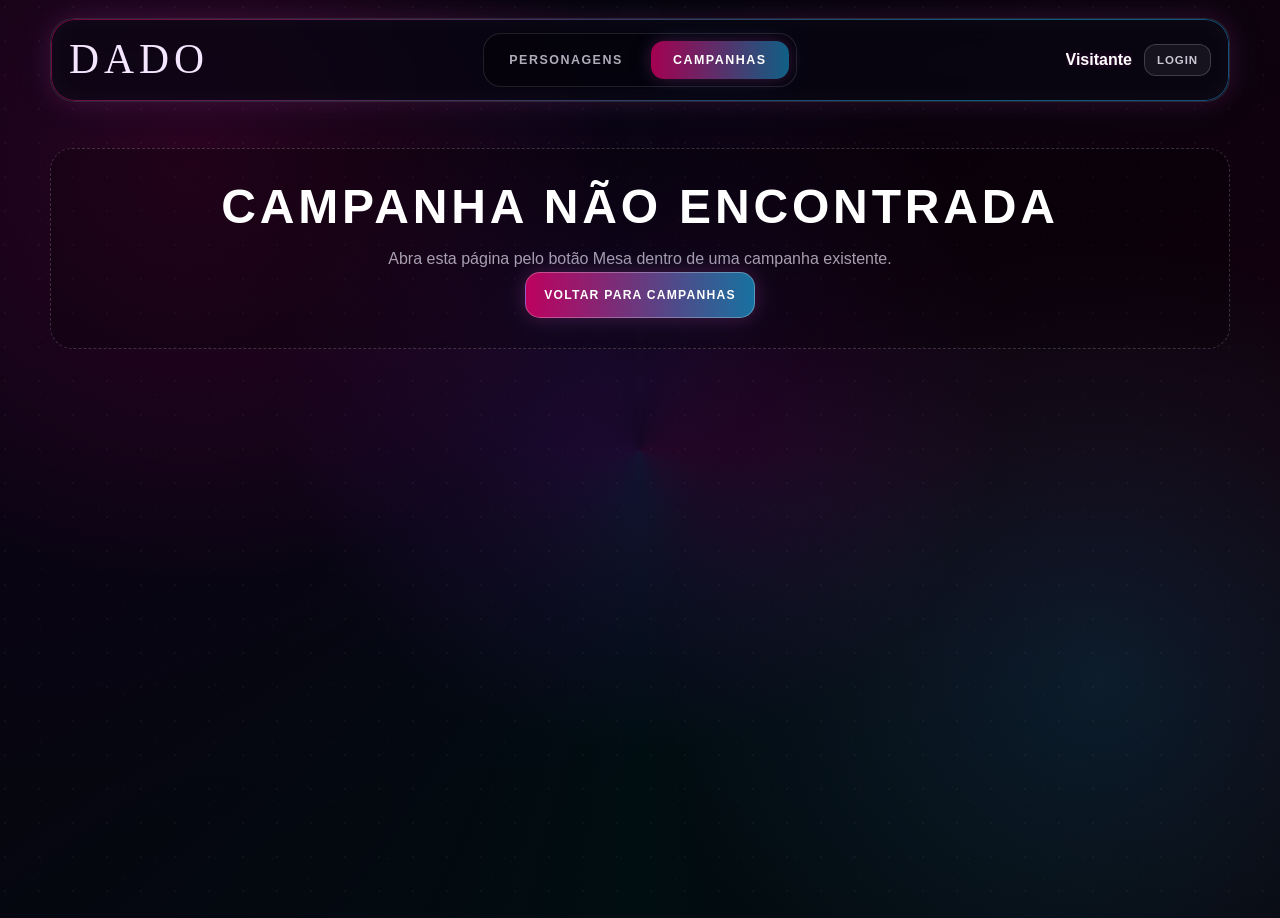
<file: escudo_mestre.html>
<!DOCTYPE html>
<html lang="pt-BR">
<head>
  <meta charset="UTF-8" />
  <meta name="viewport" content="width=device-width, initial-scale=1.0" />
  <title>Escudo do mestre</title>
  <style>

    * { margin: 0; padding: 0; box-sizing: border-box; }
    :root {
      --fundo: #030306;
      --card: rgba(9, 7, 18, 0.78);
      --card-2: rgba(255, 255, 255, 0.055);
      --borda: rgba(255, 255, 255, 0.14);
      --texto: #f4f0ff;
      --muted: rgba(244, 240, 255, 0.66);
      --pink: rgba(255, 0, 120, 0.72);
      --cyan: rgba(0, 200, 255, 0.62);
      --violet: rgba(138, 43, 226, 0.72);
    }
    html { width: 100%; max-width: 100%; -webkit-text-size-adjust: 100%; text-size-adjust: 100%; }
    body {
      width: 100%; max-width: 100%; min-height: 100vh;
      background:
        radial-gradient(circle at 15% 18%, rgba(255, 0, 120, 0.14), transparent 32%),
        radial-gradient(circle at 86% 74%, rgba(0, 200, 255, 0.13), transparent 34%),
        radial-gradient(circle at 50% 42%, rgba(138, 43, 226, 0.16), transparent 44%),
        linear-gradient(180deg, #05030b 0%, #000 100%);
      color: var(--texto); font-family: Arial, Helvetica, sans-serif; overflow-x: hidden;
    }
    body::before {
      content: ""; position: fixed; inset: -50%; pointer-events: none; z-index: 0;
      background: conic-gradient(from 0deg, transparent, rgba(255, 0, 120, 0.065), rgba(0, 200, 255, 0.065), rgba(138, 43, 226, 0.065), transparent);
      animation: girarBrilho 18s linear infinite;
    }
    body::after {
      content: ""; position: fixed; inset: 0; pointer-events: none; z-index: 0;
      background-image:
        radial-gradient(circle at 15% 20%, rgba(255,255,255,.16) 0 1px, transparent 1px),
        radial-gradient(circle at 70% 80%, rgba(255,255,255,.10) 0 1px, transparent 1px),
        radial-gradient(circle at 35% 55%, rgba(255,255,255,.08) 0 1px, transparent 1px);
      background-size: 34px 34px, 58px 58px, 92px 92px; opacity: 0.22; mix-blend-mode: screen;
      animation: ruido 1.6s steps(2) infinite;
    }
    img, svg, video, canvas { max-width: 100%; height: auto; }
    input, textarea, select, button { max-width: 100%; font: inherit; }
    button, a, input, textarea, select { -webkit-tap-highlight-color: transparent; }

    .topbar {
      width: min(1180px, calc(100% - 34px)); min-height: 82px; margin: 18px auto 0; padding: 14px 18px;
      position: relative; z-index: 2; display: grid; grid-template-columns: 1fr auto 1fr; align-items: center; gap: 18px;
      border: 1px solid var(--borda); border-radius: 24px; background: rgba(8, 6, 18, 0.72); backdrop-filter: blur(16px);
      box-shadow: 0 0 22px rgba(255, 0, 120, 0.14), 0 0 42px rgba(0, 200, 255, 0.09), inset 0 0 28px rgba(255, 255, 255, 0.035);
      overflow: hidden; animation: surgirTopo 0.9s ease forwards;
    }
    .topbar::before {
      content: ""; position: absolute; inset: 0; padding: 1px; border-radius: inherit; pointer-events: none;
      background: linear-gradient(135deg, #ff0078, #00c8ff, #8a2be2, #ffdd55, #ff0078); background-size: 320% 320%; animation: moverCores 6s linear infinite; opacity: 0.45;
      mask: linear-gradient(#000 0 0) content-box, linear-gradient(#000 0 0); mask-composite: exclude;
      -webkit-mask: linear-gradient(#000 0 0) content-box, linear-gradient(#000 0 0); -webkit-mask-composite: xor;
    }
    .logo-dado {
      justify-self: start; color: #f5e6ff; text-decoration: none; text-transform: uppercase;
      font-family: Georgia, 'Times New Roman', serif; font-size: clamp(1.7rem, 4vw, 2.6rem); letter-spacing: 0.12em; line-height: 1;
      animation: brilhoAtrasColorido 4s ease-in-out infinite; white-space: nowrap;
    }
    .nav-abas { justify-self: center; display: flex; align-items: center; justify-content: center; gap: 10px; padding: 7px; border: 1px solid rgba(255,255,255,.11); border-radius: 18px; background: rgba(0,0,0,.28); }
    .nav-abas a { min-width: 138px; text-align: center; padding: 12px 18px; border-radius: 13px; color: rgba(244,240,255,.72); text-decoration: none; text-transform: uppercase; letter-spacing: .12em; font-size: .78rem; font-weight: 900; transition: .25s ease; }
    .nav-abas a:hover, .nav-abas a.ativo { color:#fff; background: linear-gradient(90deg, rgba(255,0,120,.64), rgba(0,200,255,.52), rgba(138,43,226,.64)); background-size: 220% 220%; box-shadow: 0 0 16px rgba(255,0,120,.22), 0 0 26px rgba(0,200,255,.14); animation: moverCores 5s linear infinite; }
    .usuario-area { justify-self: end; display:flex; align-items:center; gap:12px; min-width:0; }
    .usuario-nome { max-width:220px; overflow:hidden; text-overflow:ellipsis; white-space:nowrap; color:#fff; font-weight:800; text-align:right; text-shadow: 0 0 8px rgba(255,0,120,.34), 0 0 14px rgba(0,200,255,.2); }

    .conteudo { width: min(1180px, calc(100% - 34px)); margin: 46px auto 40px; position: relative; z-index: 1; animation: surgirConteudo 1s ease forwards; }
    .painel { border: 1px solid var(--borda); border-radius: 26px; background: var(--card); backdrop-filter: blur(14px); box-shadow: 0 0 22px rgba(255,0,120,.12), 0 0 42px rgba(0,200,255,.08), inset 0 0 28px rgba(255,255,255,.032); padding: clamp(22px, 4vw, 40px); }
    .pagina-topo { display: grid; grid-template-columns: 190px 1fr auto; align-items: center; gap: 18px; margin-bottom: 24px; }
    .capa-campanha { width: 190px; aspect-ratio: 16 / 9; border: 1px dashed rgba(255,255,255,.18); border-radius: 18px; overflow: hidden; background: rgba(255,255,255,.045); display:flex; align-items:center; justify-content:center; color: var(--muted); font-size:.78rem; font-weight:900; text-transform:uppercase; letter-spacing:.08em; text-align:center; }
    .capa-campanha img { width: 100%; height: 100%; object-fit: cover; display:block; }
    .titulo-pagina { font-family: Impact, Haettenschweiler, 'Arial Black', sans-serif; font-size: clamp(2.15rem, 6vw, 4.6rem); line-height:.95; text-transform: uppercase; letter-spacing:.04em; color:#fff; word-break: break-word; text-shadow: 0 0 10px rgba(255,0,120,.45), 0 0 24px rgba(0,200,255,.22), 0 0 42px rgba(138,43,226,.22); }
    .subtitulo { display:inline-flex; margin-top:10px; min-height:30px; align-items:center; padding:5px 12px; border-radius:999px; border:1px solid rgba(255,255,255,.14); background:linear-gradient(90deg, rgba(255,0,120,.22), rgba(0,200,255,.14)); color: rgba(255,255,255,.9); font-size:.7rem; font-weight:900; letter-spacing:.08em; text-transform:uppercase; }
    .acoes-topo { display:flex; align-items:center; gap:10px; flex-wrap:wrap; justify-content:flex-end; }

    .btn-sair, .btn-primario, .btn-secundario, .btn-menor { font-family: inherit; cursor: pointer; }
    .btn-sair { border: 1px solid rgba(255,255,255,.18); border-radius:12px; background:rgba(255,255,255,.06); color:rgba(244,240,255,.82); padding:9px 12px; font-size:.72rem; font-weight:900; letter-spacing:.08em; text-transform:uppercase; transition:.22s ease; }
    .btn-primario, .btn-secundario { min-height: 46px; padding: 0 18px; border-radius:15px; text-decoration:none; display:inline-flex; align-items:center; justify-content:center; text-transform:uppercase; letter-spacing:.1em; font-size:.76rem; font-weight:900; transition:.25s ease; white-space:nowrap; }
    .btn-primario { border:1px solid rgba(255,255,255,.28); color:#fff; background:linear-gradient(90deg, rgba(255,0,120,.72), rgba(0,200,255,.62), rgba(138,43,226,.72)); background-size:220% 220%; animation:moverCores 5s linear infinite; box-shadow:0 0 18px rgba(255,0,120,.22), 0 0 26px rgba(0,200,255,.14); }
    .btn-secundario { border:1px solid rgba(255,255,255,.16); color:rgba(244,240,255,.82); background:rgba(255,255,255,.055); }
    .btn-menor { min-height:34px; padding:0 11px; border-radius:11px; border:1px solid rgba(255,255,255,.14); background:rgba(255,255,255,.06); color:rgba(255,255,255,.86); font-size:.72rem; font-weight:900; text-transform:uppercase; letter-spacing:.06em; text-decoration:none; display:inline-flex; align-items:center; justify-content:center; }
    .btn-sair:hover, .btn-primario:hover, .btn-secundario:hover, .btn-menor:hover { transform: translateY(-2px); color:#fff; border-color: rgba(255,255,255,.38); }

    .grid { display:grid; grid-template-columns: repeat(12, minmax(0, 1fr)); gap: 16px; }
    .card { grid-column: span 6; border:1px solid rgba(255,255,255,.12); border-radius:22px; background:rgba(0,0,0,.22); padding:20px; min-width:0; }
    .card.card-largo { grid-column: 1 / -1; }
    .card.card-terco { grid-column: span 4; }
    .card h2, .card h3 { color:#fff; margin-bottom:12px; text-transform:uppercase; letter-spacing:.1em; font-size:1rem; }
    .card h3 { font-size:.88rem; margin-top: 12px; }
    .texto-muted, .estado-vazio { color:var(--muted); line-height:1.6; }
    .linha { display:grid; grid-template-columns: repeat(3, minmax(0, 1fr)); gap:10px; margin-bottom: 12px; }
    .campo { display:grid; gap:7px; color:rgba(244,240,255,.84); font-size:.75rem; font-weight:900; text-transform:uppercase; letter-spacing:.08em; }
    .campo input, .campo select, .campo textarea, textarea.area-grande, input.input-texto { width:100%; border:1px solid rgba(255,255,255,.14); border-radius:14px; background:rgba(0,0,0,.26); color:#fff; padding:13px 14px; outline:none; font:inherit; text-transform:none; letter-spacing:0; font-weight:700; }
    .campo textarea, textarea.area-grande { min-height: 150px; resize: vertical; line-height: 1.5; font-weight: 600; }
    .acoes-card { display:flex; gap:10px; flex-wrap:wrap; align-items:center; margin-top:12px; }
    .resultado { border:1px solid rgba(255,255,255,.12); border-radius:16px; background:rgba(255,255,255,.045); padding:14px; min-height:54px; color:#fff; line-height:1.6; word-break:break-word; }
    .dado-tag { display:inline-flex; align-items:center; justify-content:center; min-width:34px; min-height:34px; padding:5px 8px; border-radius:10px; margin:3px; border:1px solid rgba(255,255,255,.18); background:rgba(255,255,255,.08); color:#fff; font-weight:900; }
    .dado-fome { border-color:rgba(255,0,80,.42); background:rgba(255,0,80,.2); }
    .lista { display:grid; gap:10px; }
    .personagem-card { display:grid; grid-template-columns: 54px 1fr; gap:12px; border:1px solid rgba(255,255,255,.12); border-radius:16px; background:rgba(255,255,255,.045); padding:12px; align-items:center; }
    .personagem-foto { width:54px; height:54px; border-radius:14px; overflow:hidden; display:flex; align-items:center; justify-content:center; background:linear-gradient(135deg, rgba(255,0,120,.28), rgba(0,200,255,.18)); color:#fff; font-weight:900; }
    .personagem-foto img { width:100%; height:100%; object-fit:cover; display:block; }
    .personagem-info { min-width:0; display:grid; gap:5px; }
    .personagem-info strong { color:#fff; word-break:break-word; }
    .personagem-info span { color:var(--muted); font-size:.82rem; line-height:1.35; word-break:break-word; }
    .mini-acoes { display:flex; gap:8px; flex-wrap:wrap; margin-top:4px; }
    .erro { text-align:center; border:1px dashed rgba(255,255,255,.18); border-radius:22px; background:rgba(0,0,0,.22); padding:30px; }
    .erro h1 { color:#fff; font-size:clamp(1.6rem, 6vw, 3rem); text-transform:uppercase; letter-spacing:.08em; margin-bottom:12px; }
    .aviso-flutuante { position:fixed; left:50%; bottom:24px; z-index:30; transform:translateX(-50%) translateY(20px); max-width:min(520px, calc(100% - 30px)); border:1px solid rgba(255,255,255,.18); border-radius:16px; background:rgba(9,7,18,.96); color:#fff; padding:12px 16px; box-shadow:0 0 22px rgba(0,200,255,.14); opacity:0; pointer-events:none; transition:.25s ease; text-align:center; font-weight:800; }
    .aviso-flutuante.mostrar { opacity:1; transform:translateX(-50%) translateY(0); }


    .escudo-layout { display:grid; grid-template-columns: minmax(290px, 340px) minmax(0, 1fr); gap:18px; align-items:start; }
    .painel-rolagens { position:sticky; top:18px; max-height:calc(100vh - 36px); overflow:hidden; border:1px solid rgba(255,255,255,.14); border-radius:24px; background:rgba(0,0,0,.28); box-shadow:0 0 20px rgba(255,0,120,.12), inset 0 0 26px rgba(255,255,255,.03); padding:16px; display:grid; grid-template-rows:auto auto 1fr; gap:12px; }
    .rolagem-topo { display:flex; align-items:center; justify-content:space-between; gap:10px; }
    .rolagem-topo h2 { color:#fff; text-transform:uppercase; letter-spacing:.08em; font-size:.88rem; line-height:1.25; }
    .rolagem-ajuda { color:var(--muted); font-size:.78rem; line-height:1.45; }
    .rolagens-lista { overflow:auto; padding-right:4px; display:grid; align-content:start; gap:10px; }
    .rolagens-lista::-webkit-scrollbar { width:8px; }
    .rolagens-lista::-webkit-scrollbar-thumb { background:rgba(255,255,255,.16); border-radius:999px; }
    .rolagem-item { border:1px solid rgba(255,255,255,.12); border-radius:18px; background:linear-gradient(135deg, rgba(255,0,120,.09), rgba(0,200,255,.06), rgba(255,255,255,.035)); padding:12px; display:grid; gap:8px; }
    .rolagem-meta { display:flex; align-items:center; justify-content:space-between; gap:8px; color:var(--muted); font-size:.7rem; font-weight:900; text-transform:uppercase; letter-spacing:.06em; }
    .rolagem-personagem { color:#fff; font-weight:900; line-height:1.25; word-break:break-word; }
    .rolagem-teste { color:rgba(244,240,255,.78); font-size:.82rem; line-height:1.35; word-break:break-word; }
    .rolagem-resultado { display:flex; flex-wrap:wrap; gap:6px; align-items:center; color:#fff; font-size:.82rem; font-weight:900; }
    .rolagem-dados { display:flex; flex-wrap:wrap; align-items:center; gap:3px; }
    .rolagem-vazia { border:1px dashed rgba(255,255,255,.16); border-radius:18px; background:rgba(255,255,255,.035); padding:16px; color:var(--muted); line-height:1.55; text-align:center; }
    .painel-abas-escudo { min-width:0; display:grid; gap:14px; }
    .escudo-tabs { display:flex; gap:9px; flex-wrap:wrap; padding:8px; border:1px solid rgba(255,255,255,.11); border-radius:18px; background:rgba(0,0,0,.24); }
    .tab-btn { flex:1 1 130px; min-height:42px; border:1px solid rgba(255,255,255,.12); border-radius:13px; background:rgba(255,255,255,.045); color:rgba(244,240,255,.74); cursor:pointer; text-transform:uppercase; letter-spacing:.08em; font-size:.72rem; font-weight:900; transition:.22s ease; }
    .tab-btn:hover, .tab-btn.ativo { color:#fff; border-color:rgba(255,255,255,.28); background:linear-gradient(90deg, rgba(255,0,120,.54), rgba(0,200,255,.36), rgba(138,43,226,.52)); background-size:220% 220%; animation:moverCores 5s linear infinite; box-shadow:0 0 16px rgba(255,0,120,.16), 0 0 22px rgba(0,200,255,.1); transform:translateY(-1px); }
    .tab-conteudo { display:none; }
    .tab-conteudo.ativo { display:block; }
    .tab-grid { display:grid; grid-template-columns: repeat(12, minmax(0, 1fr)); gap:16px; }
    .tab-grid .card { display:block; }
    .tab-grid .card.card-largo { grid-column: 1 / -1; }
    .tab-grid .card:not(.card-largo) { grid-column: span 6; }

    @media (max-width: 980px) {
      .escudo-layout { grid-template-columns:1fr; }
      .painel-rolagens { position:relative; top:auto; max-height:none; }
      .rolagens-lista { max-height:360px; }
      .tab-grid .card:not(.card-largo) { grid-column: 1 / -1; }
    }
    @media (max-width: 560px) {
      .escudo-tabs { gap:7px; }
      .tab-btn { flex-basis:calc(50% - 8px); font-size:.66rem; letter-spacing:.05em; }
      .rolagem-topo { align-items:flex-start; flex-direction:column; }
      .rolagem-topo .btn-menor { width:100%; }
    }

    @keyframes brilhoAtrasColorido {
      0% { text-shadow: 0 0 8px #ff004c, 0 0 18px #ff004c, 0 0 34px #ff004c, 0 0 58px #8a2be2; }
      25% { text-shadow: 0 0 8px #00c8ff, 0 0 18px #00c8ff, 0 0 34px #00c8ff, 0 0 58px #004cff; }
      50% { text-shadow: 0 0 8px #00ff85, 0 0 18px #00ff85, 0 0 34px #00ff85, 0 0 58px #00c8ff; }
      75% { text-shadow: 0 0 8px #ffe600, 0 0 18px #ffe600, 0 0 34px #ff9f1c, 0 0 58px #ff00ff; }
      100% { text-shadow: 0 0 8px #ff004c, 0 0 18px #ff004c, 0 0 34px #ff004c, 0 0 58px #8a2be2; }
    }
    @keyframes moverCores { 0% { background-position:0% 50%; } 50% { background-position:100% 50%; } 100% { background-position:0% 50%; } }
    @keyframes girarBrilho { from { transform: rotate(0deg); } to { transform: rotate(360deg); } }
    @keyframes ruido { 0% { transform:translate(0,0); } 50% { transform:translate(-1px,1px); } 100% { transform:translate(1px,-1px); } }
    @keyframes surgirTopo { from { opacity:0; transform:translateY(-16px); filter:blur(8px); } to { opacity:1; transform:translateY(0); filter:blur(0); } }
    @keyframes surgirConteudo { from { opacity:0; transform:translateY(20px); filter:blur(8px); } to { opacity:1; transform:translateY(0); filter:blur(0); } }

    @media (max-width: 980px) {
      .topbar { width:min(100% - 24px, 1180px); min-height:0; margin-top:12px; grid-template-columns:1fr; justify-items:center; gap:12px; padding:16px 14px; border-radius:20px; }
      .logo-dado, .nav-abas, .usuario-area { justify-self:center; }
      .nav-abas { width:100%; }
      .nav-abas a { min-width:0; flex:1 1 0; padding:11px 8px; font-size:.68rem; letter-spacing:.07em; }
      .usuario-area { width:100%; justify-content:center; flex-wrap:wrap; }
      .usuario-nome { max-width:100%; text-align:center; }
      .conteudo { width:min(100% - 24px, 1180px); margin-top:24px; margin-bottom:34px; }
      .pagina-topo { grid-template-columns:1fr; align-items:start; }
      .capa-campanha { width:100%; max-width:360px; }
      .acoes-topo { justify-content:flex-start; }
      .btn-primario, .btn-secundario { width:100%; }
      .card, .card.card-terco { grid-column: 1 / -1; }
      .linha { grid-template-columns: 1fr; }
    }
    @media (max-width: 560px) {
      .conteudo { width:min(100% - 20px, 1180px); margin-top:18px; }
      .painel, .card { border-radius:22px; }
      .titulo-pagina { font-size: clamp(2.1rem, 14vw, 3.5rem); }
      .personagem-card { grid-template-columns: 46px 1fr; }
      .personagem-foto { width:46px; height:46px; border-radius:12px; }
    }

    .alerta-mestre { border: 1px solid rgba(255,0,120,.24); border-radius: 18px; background: linear-gradient(90deg, rgba(255,0,120,.13), rgba(0,200,255,.08)); padding: 14px 16px; color: rgba(255,255,255,.88); line-height: 1.55; margin-bottom: 16px; }
    .regra-lista { display:grid; gap:10px; }
    .regra-item { border:1px solid rgba(255,255,255,.12); border-radius:14px; background:rgba(255,255,255,.045); padding:12px; color:var(--muted); line-height:1.5; }
    .regra-item strong { display:block; color:#fff; margin-bottom:4px; }
    .status-personagem { display:grid; grid-template-columns: 54px 1fr; gap:12px; border:1px solid rgba(255,255,255,.12); border-radius:16px; background:rgba(255,255,255,.045); padding:12px; }
    .status-personagem textarea { min-height:80px; }
    .card-titulo-acoes { display:flex; align-items:flex-start; justify-content:space-between; gap:14px; margin-bottom:14px; }
    .card-titulo-acoes h2 { margin-bottom:6px; }
    .texto-pequeno { font-size:.84rem; }
    .lista-personagens-vivos { display:grid; grid-template-columns: repeat(2, minmax(0, 1fr)); gap:14px; }
    .personagem-card-vivo { border:1px solid rgba(255,255,255,.12); border-radius:18px; background:rgba(255,255,255,.04); padding:14px; display:grid; gap:12px; }
    .personagem-cabecalho-vivo { display:grid; grid-template-columns:64px 1fr; gap:12px; align-items:center; min-width:0; }
    .personagem-foto-grande { width:64px; height:64px; border-radius:16px; overflow:hidden; display:flex; align-items:center; justify-content:center; border:1px solid rgba(255,255,255,.15); background:rgba(255,255,255,.08); color:#fff; font-size:1.35rem; font-weight:900; }
    .personagem-foto-grande img { width:100%; height:100%; object-fit:cover; display:block; }
    .personagem-titulo-vivo { min-width:0; display:grid; gap:4px; }
    .personagem-titulo-vivo strong { color:#fff; font-size:1rem; line-height:1.15; word-break:break-word; }
    .personagem-titulo-vivo span { color:var(--muted); font-size:.78rem; line-height:1.35; word-break:break-word; }
    .personagem-meta-simples { color:rgba(244,240,255,.78); font-size:.76rem; line-height:1.35; word-break:break-word; }
    .personagem-tags { display:flex; flex-wrap:wrap; gap:6px; }
    .tag-personagem { border:1px solid rgba(255,255,255,.14); border-radius:999px; background:rgba(255,255,255,.055); color:rgba(255,255,255,.86); padding:5px 9px; font-size:.66rem; font-weight:900; text-transform:uppercase; letter-spacing:.055em; }
    .resumo-personagem-grid { display:grid; grid-template-columns: 1fr; gap:8px; }
    .stat-personagem { border:1px solid rgba(255,255,255,.11); border-radius:14px; background:rgba(0,0,0,.18); padding:10px; display:grid; gap:7px; min-width:0; }
    .stat-personagem span { color:var(--muted); font-size:.66rem; font-weight:900; letter-spacing:.07em; text-transform:uppercase; }
    .stat-personagem strong { color:#fff; font-size:1.05rem; line-height:1.1; word-break:break-word; }
    .barra-stat { height:8px; border-radius:999px; background:rgba(255,255,255,.09); overflow:hidden; border:none; }
    .barra-stat i { display:block; height:100%; width:0%; border-radius:inherit; background:linear-gradient(90deg, rgba(255,0,120,.8), rgba(0,200,255,.7), rgba(138,43,226,.76)); background-size:220% 220%; animation:moverCores 5s linear infinite; }
    .barras-vampiro-card { display:grid; gap:10px; }
    .barra-ficha-vampiro { border:none; border-radius:0; background:transparent; padding:0; display:grid; gap:7px; min-width:0; }
    .barra-ficha-vampiro .barra-info { display:flex; align-items:center; justify-content:space-between; gap:10px; min-width:0; }
    .barra-ficha-vampiro .barra-label { color:rgba(244,240,255,.72); font-size:.66rem; font-weight:900; letter-spacing:.08em; text-transform:uppercase; white-space:nowrap; overflow:hidden; text-overflow:ellipsis; }
    .barra-ficha-vampiro .barra-valor { color:#fff; font-size:.78rem; font-weight:900; letter-spacing:.04em; white-space:nowrap; text-shadow:0 0 8px rgba(0,200,255,.18); }
    .barra-ficha-vampiro .barra-trilho { height:14px; border-radius:999px; background:rgba(255,255,255,.08); border:none; overflow:hidden; box-shadow:inset 0 0 12px rgba(0,0,0,.35); }
    .barra-ficha-vampiro .barra-preenchimento { display:block; height:100%; width:0%; border-radius:inherit; background:linear-gradient(90deg, rgba(255,0,120,.82), rgba(0,200,255,.72), rgba(138,43,226,.82)); background-size:220% 220%; animation:moverCores 5s linear infinite; box-shadow:0 0 12px rgba(255,0,120,.20), 0 0 18px rgba(0,200,255,.12); transition:width .25s ease; }
    .barra-ficha-vampiro.barra-fome .barra-preenchimento { background:linear-gradient(90deg, rgba(120,0,20,.92), rgba(255,0,80,.86), rgba(255,120,0,.72)); background-size:220% 220%; }
    .barra-ficha-vampiro.barra-experiencia .barra-preenchimento { background:linear-gradient(90deg, rgba(255,214,80,.78), rgba(255,0,120,.72), rgba(0,200,255,.62)); background-size:220% 220%; }
    .personagem-detalhes-vivo { display:grid; gap:6px; color:rgba(244,240,255,.76); font-size:.8rem; line-height:1.4; }
    .personagem-detalhes-vivo div { padding-left:0; }
    .personagem-card-vivo textarea { min-height:64px; }
    .sincronizacao-ficha { color:rgba(244,240,255,.54); font-size:.68rem; font-weight:900; letter-spacing:.06em; text-transform:uppercase; }
    .painel-pequeno { display:grid; grid-template-columns: repeat(2, minmax(0, 1fr)); gap:10px; }
    .contador { border:1px solid rgba(255,255,255,.12); border-radius:16px; background:rgba(0,0,0,.22); padding:12px; display:grid; gap:8px; }
    .contador span { color:var(--muted); font-size:.75rem; font-weight:900; letter-spacing:.08em; text-transform:uppercase; }
    .contador strong { color:#fff; font-size:1.8rem; }
    .contador .acoes-card { margin-top:0; }
    @media (max-width: 980px) {
      .lista-personagens-vivos { grid-template-columns:1fr; }
      .card-titulo-acoes { flex-direction:column; }
      .card-titulo-acoes .btn-menor { width:100%; }
    }
    @media (max-width: 560px) {
      .painel-pequeno { grid-template-columns: 1fr; }
      .personagem-cabecalho-vivo { grid-template-columns:60px 1fr; }
      .personagem-foto-grande { width:60px; height:60px; border-radius:16px; font-size:1.25rem; }
      .resumo-personagem-grid { grid-template-columns:1fr; }
    }
  </style>
</head>
<body>
  <header class="topbar">
    <a href="index.html" class="logo-dado">Dado</a>
    <nav class="nav-abas" aria-label="Navegação principal">
      <a href="personagens.html">Personagens</a>
      <a href="campanhas.html" class="ativo">Campanhas</a>
    </nav>
    <div class="usuario-area">
      <span id="usuarioNome" class="usuario-nome">Carregando...</span>
      <button type="button" id="btnSair" class="btn-sair">Sair</button>
    </div>
  </header>

  <main class="conteudo" id="conteudoPrincipal">
    <section class="painel">
      <div class="pagina-topo">
        <div id="capaCampanha" class="capa-campanha"><span>Imagem da campanha</span></div>
        <div>
          <h1 id="tituloCampanha" class="titulo-pagina">Escudo do mestre</h1>
          <span id="sistemaCampanha" class="subtitulo">Sistema</span>
        </div>
        <div class="acoes-topo">
          <a id="linkVoltarCampanha" href="campanha.html" class="btn-secundario">Voltar para campanha</a>
          <a href="mesa_virtual.html" id="linkMesa" class="btn-primario">Mesa virtual</a>
        </div>
      </div>

      <div class="alerta-mestre">
        <strong>Escudo do mestre:</strong> use esta página para guardar anotações privadas da campanha, acompanhar NPCs, ameaças, relógios de cena e lembretes de regras.
      </div>

      <div class="escudo-layout">
        <aside class="painel-rolagens" aria-label="Painel de rolagens da campanha">
          <div class="rolagem-topo">
            <h2>Rolagens da campanha</h2>
            <button type="button" id="btnAtualizarRolagens" class="btn-menor">Atualizar</button>
          </div>
          <p class="rolagem-ajuda">Aqui aparecem as rolagens registradas pelos personagens adicionados na campanha. A rolagem secreta do mestre também fica salva neste histórico.</p>
          <div id="listaRolagensCampanha" class="rolagens-lista"></div>
        </aside>

        <section class="painel-abas-escudo">
          <div class="escudo-tabs" role="tablist" aria-label="Abas do escudo do mestre">
            <button type="button" class="tab-btn ativo" data-tab="personagens" role="tab" aria-selected="true">Personagens</button>
            <button type="button" class="tab-btn" data-tab="combates" role="tab" aria-selected="false">Combates</button>
            <button type="button" class="tab-btn" data-tab="sessoes" role="tab" aria-selected="false">Sessões</button>
            <button type="button" class="tab-btn" data-tab="anotacoes" role="tab" aria-selected="false">Anotações</button>
          </div>

          <div id="tab-personagens" class="tab-conteudo ativo" role="tabpanel">
            <div class="tab-grid">
              <section class="card card-largo">
                <div class="card-titulo-acoes">
                  <div>
                    <h2>Personagens da campanha</h2>
                    <p class="texto-muted texto-pequeno">Cards atualizados automaticamente com as informações principais da ficha salva.</p>
                  </div>
                  <button type="button" id="btnAtualizarPersonagens" class="btn-menor">Atualizar fichas</button>
                </div>
                <div id="statusPersonagens" class="lista-personagens-vivos"></div>
              </section>
            </div>
          </div>

          <div id="tab-combates" class="tab-conteudo" role="tabpanel">
            <div class="tab-grid">
              <section class="card">
                <h2>Rolagem secreta V5</h2>
                <div class="linha">
                  <label class="campo">
                    Dados comuns
                    <input type="number" id="dadosComuns" min="0" max="30" value="4" />
                  </label>
                  <label class="campo">
                    Dados de fome
                    <input type="number" id="dadosFome" min="0" max="5" value="1" />
                  </label>
                  <label class="campo">
                    Dificuldade
                    <input type="number" id="dificuldadeV5" min="0" max="20" value="1" />
                  </label>
                </div>
                <div class="acoes-card">
                  <button type="button" id="btnRolarV5" class="btn-primario">Rolar</button>
                </div>
                <div id="resultadoV5" class="resultado" style="margin-top:12px;">Resultado aparecerá aqui.</div>
              </section>

              <section class="card">
                <h2>Controle de combate</h2>
                <textarea id="notasCombates" class="area-grande" placeholder="Iniciativa, inimigos em cena, dano recebido, objetivos, complicações e efeitos ativos..."></textarea>
              </section>

              <section class="card">
                <h2>Ameaças e relógios</h2>
                <textarea id="notasAmeacas" class="area-grande" placeholder="Ameaças ativas, contagem regressiva, caçadores, rivais, Mascarada..."></textarea>
              </section>

              <section class="card">
                <h2>Regras rápidas</h2>
                <div class="regra-lista">
                  <div class="regra-item"><strong>Teste comum</strong> Some atributo + habilidade. Cada resultado 6 ou mais é 1 sucesso.</div>
                  <div class="regra-item"><strong>Fome</strong> A quantidade de Fome substitui dados comuns por dados de fome, até o limite da parada.</div>
                  <div class="regra-item"><strong>Crítico</strong> Dois resultados 10 formam crítico e adicionam sucessos extras.</div>
                  <div class="regra-item"><strong>Falha bestial</strong> Se a rolagem falha e algum dado de fome cai 1, ocorre falha bestial.</div>
                  <div class="regra-item"><strong>Crítico bagunçado</strong> Se um crítico envolve dado de fome, o sucesso vem com complicação monstruosa.</div>
                </div>
              </section>
            </div>
          </div>

          <div id="tab-sessoes" class="tab-conteudo" role="tabpanel">
            <div class="tab-grid">
              <section class="card card-largo">
                <h2>Controle da sessão</h2>
                <div class="painel-pequeno">
                  <div class="contador">
                    <span>Sessão</span>
                    <strong id="contadorSessao">1</strong>
                    <div class="acoes-card">
                      <button type="button" class="btn-menor" data-contador="sessao" data-acao="menos">-</button>
                      <button type="button" class="btn-menor" data-contador="sessao" data-acao="mais">+</button>
                    </div>
                  </div>
                  <div class="contador">
                    <span>Tensão</span>
                    <strong id="contadorTensao">0</strong>
                    <div class="acoes-card">
                      <button type="button" class="btn-menor" data-contador="tensao" data-acao="menos">-</button>
                      <button type="button" class="btn-menor" data-contador="tensao" data-acao="mais">+</button>
                    </div>
                  </div>
                </div>
              </section>

              <section class="card">
                <h2>Cenas preparadas</h2>
                <textarea id="notasCenas" class="area-grande" placeholder="Cenas, locais, pistas, consequências possíveis..."></textarea>
              </section>

              <section class="card">
                <h2>Ganchos para próxima sessão</h2>
                <textarea id="notasGanchos" class="area-grande" placeholder="O que precisa acontecer na próxima sessão? Quem vai cobrar algo? Qual pista ficou pendente?"></textarea>
              </section>
            </div>
          </div>

          <div id="tab-anotacoes" class="tab-conteudo" role="tabpanel">
            <div class="tab-grid">
              <section class="card">
                <h2>Anotações secretas</h2>
                <textarea id="notasSecretas" class="area-grande" placeholder="Planos do vilão, segredos da corte, informações que os jogadores ainda não sabem..."></textarea>
              </section>

              <section class="card">
                <h2>NPCs importantes</h2>
                <textarea id="notasNpcs" class="area-grande" placeholder="Nome, clã/facção, objetivo, relação com os jogadores..."></textarea>
              </section>

              <section class="card card-largo">
                <div class="acoes-card" style="margin-top:0; justify-content:flex-end;">
                  <button type="button" id="btnSalvarEscudo" class="btn-primario">Salvar escudo</button>
                </div>
              </section>
            </div>
          </div>
        </section>
      </div>      </div>
    </section>
  </main>

  <div id="avisoFlutuante" class="aviso-flutuante" role="status" aria-live="polite"></div>

  <script>

    const usuarioNome = document.getElementById('usuarioNome');
    const btnSair = document.getElementById('btnSair');
    const avisoFlutuante = document.getElementById('avisoFlutuante');
    const CHAVE_CAMPANHAS = 'campanhasCriadas';
    let campanhaAtual = null;

    function escaparTexto(texto) {
      return String(texto ?? '')
        .replace(/&/g, '&amp;')
        .replace(/</g, '&lt;')
        .replace(/>/g, '&gt;')
        .replace(/"/g, '&quot;')
        .replace(/'/g, '&#039;');
    }

    function carregarUsuario() {
      const usuarioSalvo = localStorage.getItem('usuarioLogado');
      if (!usuarioSalvo) {
        usuarioNome.textContent = 'Visitante';
        btnSair.textContent = 'Login';
        return;
      }
      try {
        const usuario = JSON.parse(usuarioSalvo);
        if (!usuario || usuario.logado !== true || !usuario.nome) throw new Error('Usuário inválido');
        usuarioNome.textContent = usuario.nome;
        btnSair.textContent = 'Sair';
      } catch (erro) {
        localStorage.removeItem('usuarioLogado');
        usuarioNome.textContent = 'Visitante';
        btnSair.textContent = 'Login';
      }
    }

    function obterCampanhas() {
      try {
        const campanhas = JSON.parse(localStorage.getItem(CHAVE_CAMPANHAS)) || [];
        return Array.isArray(campanhas) ? campanhas : [];
      } catch (erro) {
        return [];
      }
    }

    function obterIdCampanha() {
      const params = new URLSearchParams(window.location.search);
      return params.get('id') || localStorage.getItem('campanhaSelecionada');
    }

    function obterPersonagensCampanha() {
      return Array.isArray(campanhaAtual?.personagens) ? campanhaAtual.personagens : [];
    }

    function obterIdPersonagem(personagem) {
      if (typeof personagem === 'string' || typeof personagem === 'number') return String(personagem);
      if (!personagem || typeof personagem !== 'object') return '';
      return String(personagem.id || personagem.personagemId || personagem.fichaId || personagem.uid || '');
    }

    function obterNomePersonagem(personagem, indice) {
      if (!personagem || typeof personagem !== 'object') return `Personagem ${indice + 1}`;
      return String(personagem.nome || personagem.nomePersonagem || personagem.personagemNome || personagem.titulo || `Personagem ${indice + 1}`);
    }

    function obterSistemaPersonagem(personagem) {
      if (!personagem || typeof personagem !== 'object') return 'Sistema não informado';
      return String(personagem.sistema || personagem.modelo || personagem.fichaModelo || 'Sistema não informado');
    }

    function obterImagemPersonagem(personagem) {
      if (!personagem || typeof personagem !== 'object') return '';
      return String(personagem.imagem || personagem.foto || personagem.avatar || personagem.imagemPersonagem || personagem.fotoPersonagem || '');
    }

    function obterInicial(nome) {
      return String(nome || '?').trim().charAt(0).toUpperCase() || '?';
    }

    function montarPaginaFichaPersonagem(personagem) {
      if (personagem && typeof personagem === 'object' && personagem.pagina) return String(personagem.pagina);
      const sistema = obterSistemaPersonagem(personagem).toLowerCase();
      if (sistema.includes('vampiro')) return 'ficha_vampiro_jogo.html';
      if (sistema.includes('ordem')) return 'ficha_ordem_paranormal_jogo.html';
      return 'personagens.html';
    }

    function montarLinkFicha(personagem) {
      const pagina = montarPaginaFichaPersonagem(personagem);
      const id = obterIdPersonagem(personagem);
      if (!id || pagina === 'personagens.html') return pagina;
      const separador = pagina.includes('?') ? '&' : '?';
      return `${pagina}${separador}id=${encodeURIComponent(id)}`;
    }

    function renderizarFotoPersonagem(personagem, nome) {
      const imagem = obterImagemPersonagem(personagem);
      if (imagem) return `<img src="${escaparTexto(imagem)}" alt="Foto de ${escaparTexto(nome)}">`;
      return escaparTexto(obterInicial(nome));
    }

    function mostrarAviso(texto) {
      avisoFlutuante.textContent = texto;
      avisoFlutuante.classList.add('mostrar');
      clearTimeout(mostrarAviso._timer);
      mostrarAviso._timer = setTimeout(() => avisoFlutuante.classList.remove('mostrar'), 2400);
    }

    function atualizarTopoPagina(tipoPagina) {
      const tituloCampanha = document.getElementById('tituloCampanha');
      const sistemaCampanha = document.getElementById('sistemaCampanha');
      const capaCampanha = document.getElementById('capaCampanha');
      const linkVoltarCampanha = document.getElementById('linkVoltarCampanha');

      document.title = `${tipoPagina} - ${campanhaAtual.nome || 'Campanha'}`;
      tituloCampanha.textContent = campanhaAtual.nome || 'Campanha';
      sistemaCampanha.textContent = campanhaAtual.sistema || 'Sistema não informado';
      linkVoltarCampanha.href = `campanha.html?id=${encodeURIComponent(campanhaAtual.id)}`;

      if (campanhaAtual.imagem) {
        capaCampanha.innerHTML = `<img src="${escaparTexto(campanhaAtual.imagem)}" alt="Imagem da campanha">`;
      } else {
        capaCampanha.innerHTML = '<span>Imagem da campanha</span>';
      }
    }

    function mostrarErroCampanha() {
      const conteudo = document.getElementById('conteudoPrincipal');
      conteudo.innerHTML = `
        <section class="erro">
          <h1>Campanha não encontrada</h1>
          <p class="texto-muted">Abra esta página pelo botão Mesa dentro de uma campanha existente.</p>
          <a href="campanhas.html" class="btn-primario">Voltar para campanhas</a>
        </section>
      `;
    }

    function carregarCampanhaBase(tipoPagina) {
      const campanhas = obterCampanhas();
      const idCampanha = obterIdCampanha();
      campanhaAtual = campanhas.find((campanha) => String(campanha.id) === String(idCampanha)) || null;
      if (!campanhaAtual) {
        mostrarErroCampanha();
        return false;
      }
      localStorage.setItem('campanhaSelecionada', campanhaAtual.id);
      atualizarTopoPagina(tipoPagina);
      return true;
    }

    btnSair.addEventListener('click', () => {
      const usuarioSalvo = localStorage.getItem('usuarioLogado');
      if (usuarioSalvo) {
        localStorage.removeItem('usuarioLogado');
        usuarioNome.textContent = 'Visitante';
        btnSair.textContent = 'Login';
        return;
      }
      window.location.href = 'login.html';
    });


    const linkMesa = document.getElementById('linkMesa');
    const camposTexto = {
      notasSecretas: document.getElementById('notasSecretas'),
      notasNpcs: document.getElementById('notasNpcs'),
      notasCenas: document.getElementById('notasCenas'),
      notasAmeacas: document.getElementById('notasAmeacas'),
      notasCombates: document.getElementById('notasCombates'),
      notasGanchos: document.getElementById('notasGanchos')
    };
    const statusPersonagens = document.getElementById('statusPersonagens');
    const contadorSessao = document.getElementById('contadorSessao');
    const contadorTensao = document.getElementById('contadorTensao');
    const dadosComuns = document.getElementById('dadosComuns');
    const dadosFome = document.getElementById('dadosFome');
    const dificuldadeV5 = document.getElementById('dificuldadeV5');
    const resultadoV5 = document.getElementById('resultadoV5');
    const listaRolagensCampanha = document.getElementById('listaRolagensCampanha');
    const btnAtualizarRolagens = document.getElementById('btnAtualizarRolagens');
    const btnAtualizarPersonagens = document.getElementById('btnAtualizarPersonagens');

    let estadoEscudo = {
      notasSecretas: '', notasNpcs: '', notasCenas: '', notasAmeacas: '', notasCombates: '', notasGanchos: '',
      sessao: 1, tensao: 0, notasPersonagens: {}, rolagens: []
    };
    let assinaturaPersonagensAoVivo = '';
    let timerPersonagensAoVivo = null;

    function chaveEscudo() { return `escudoMestre_${campanhaAtual.id}`; }

    function obterEstadoEscudo() {
      try {
        const salvo = JSON.parse(localStorage.getItem(chaveEscudo())) || {};
        return {
          notasSecretas: '', notasNpcs: '', notasCenas: '', notasAmeacas: '', notasCombates: '', notasGanchos: '',
          sessao: 1, tensao: 0, notasPersonagens: {}, rolagens: [],
          ...salvo
        };
      } catch (erro) {
        return { notasSecretas: '', notasNpcs: '', notasCenas: '', notasAmeacas: '', notasCombates: '', notasGanchos: '', sessao: 1, tensao: 0, notasPersonagens: {}, rolagens: [] };
      }
    }

    function salvarEstadoEscudo() {
      Object.entries(camposTexto).forEach(([chave, campo]) => { estadoEscudo[chave] = campo.value; });
      localStorage.setItem(chaveEscudo(), JSON.stringify(estadoEscudo));
    }

    function atualizarContadores() {
      contadorSessao.textContent = Math.max(1, Number(estadoEscudo.sessao) || 1);
      contadorTensao.textContent = Math.max(0, Number(estadoEscudo.tensao) || 0);
    }

    function obterValorCaminho(objeto, caminho) {
      if (!objeto || !caminho) return undefined;
      const partes = String(caminho).split('.');
      let atual = objeto;
      for (const parte of partes) {
        if (atual === null || atual === undefined) return undefined;
        atual = atual[parte];
      }
      return atual;
    }

    function obterPrimeiroValor(objeto, caminhos) {
      for (const caminho of caminhos) {
        const valor = obterValorCaminho(objeto, caminho);
        if (valor !== undefined && valor !== null && valor !== '') return valor;
      }
      return '';
    }

    function extrairNumero(valor) {
      if (valor === undefined || valor === null || valor === '') return null;
      if (typeof valor === 'number' && Number.isFinite(valor)) return valor;
      if (typeof valor === 'object') {
        const direto = obterPrimeiroValor(valor, ['atual', 'valor', 'value', 'current', 'pontos', 'preenchido', 'usado']);
        if (direto !== '') return extrairNumero(direto);
        return null;
      }
      const texto = String(valor).replace(',', '.');
      const fracao = texto.match(/-?\d+(?:\.\d+)?\s*\/\s*(-?\d+(?:\.\d+)?)/);
      const numero = texto.match(/-?\d+(?:\.\d+)?/);
      if (!numero) return null;
      return Number(numero[0]);
    }

    function extrairMaximo(valor) {
      if (valor === undefined || valor === null || valor === '') return null;
      if (typeof valor === 'object') {
        const direto = obterPrimeiroValor(valor, ['max', 'maximo', 'máximo', 'total', 'limite', 'maximum']);
        if (direto !== '') return extrairNumero(direto);
        return null;
      }
      const texto = String(valor).replace(',', '.');
      const fracao = texto.match(/-?\d+(?:\.\d+)?\s*\/\s*(-?\d+(?:\.\d+)?)/);
      if (!fracao) return null;
      return Number(fracao[1]);
    }

    function montarStatPersonagem(dados, rotulo, caminhosAtual, caminhosMaximo = [], maximoPadrao = null) {
      const valorBruto = obterPrimeiroValor(dados, caminhosAtual);
      const maxBruto = obterPrimeiroValor(dados, caminhosMaximo);
      const atual = extrairNumero(valorBruto);
      const maximo = extrairMaximo(valorBruto) ?? extrairNumero(maxBruto) ?? maximoPadrao;
      let texto = '—';
      if (atual !== null && maximo !== null) texto = `${atual}/${maximo}`;
      else if (atual !== null) texto = String(atual);
      else if (valorBruto !== '') texto = String(valorBruto);
      const percentual = atual !== null && maximo ? Math.max(0, Math.min(100, (atual / maximo) * 100)) : null;
      return { rotulo, texto, percentual };
    }

    function renderizarStatPersonagem(stat) {
      const barra = stat.percentual !== null ? `<div class="barra-stat"><i style="width:${stat.percentual}%"></i></div>` : '';
      return `<div class="stat-personagem"><span>${escaparTexto(stat.rotulo)}</span><strong>${escaparTexto(stat.texto)}</strong>${barra}</div>`;
    }

    function obterBarrasVampiroPersonagem(dados) {
      return [
        {
          ...montarStatPersonagem(
            dados,
            'Experiência',
            ['experienciaGasta', 'experiênciaGasta', 'xpGasto', 'xpGasta', 'experienciaAtual', 'experiênciaAtual', 'xpAtual', 'experiencia', 'experiência', 'xp', 'status.experiencia.atual', 'barras.experiencia.atual'],
            ['experienciaTotal', 'experiênciaTotal', 'xpTotal', 'experienciaMax', 'experiênciaMax', 'xpMax', 'status.experiencia.max', 'barras.experiencia.max']
          ),
          classe: 'barra-experiencia'
        },
        {
          ...montarStatPersonagem(
            dados,
            'Vitalidade',
            ['vitalidade', 'vitalidadeAtual', 'saudeAtual', 'saúdeAtual', 'health.current', 'status.vitalidade.atual', 'barras.vitalidade.atual'],
            ['vitalidadeMax', 'vitalidadeMaxima', 'vitalidadeMáxima', 'vitalidadeTotal', 'health.max', 'status.vitalidade.max', 'barras.vitalidade.max'],
            10
          ),
          classe: 'barra-vitalidade'
        },
        {
          ...montarStatPersonagem(
            dados,
            'Força de vontade',
            ['forcaVontade', 'forçaVontade', 'forca de vontade', 'força de vontade', 'vontade', 'vontadeAtual', 'willpower.current', 'status.vontade.atual', 'barras.vontade.atual'],
            ['forcaVontadeMax', 'forçaVontadeMax', 'forcaVontadeMaxima', 'forçaVontadeMáxima', 'vontadeMax', 'vontadeMaxima', 'vontadeMáxima', 'willpower.max', 'status.vontade.max', 'barras.vontade.max'],
            10
          ),
          classe: 'barra-vontade'
        },
        {
          ...montarStatPersonagem(
            dados,
            'Humanidade',
            ['humanidade', 'humanidadeAtual', 'humanity', 'status.humanidade.atual', 'barras.humanidade.atual'],
            ['humanidadeMax', 'humanidadeMaxima', 'humanidadeMáxima', 'humanity.max', 'status.humanidade.max', 'barras.humanidade.max'],
            10
          ),
          classe: 'barra-humanidade'
        },
        {
          ...montarStatPersonagem(
            dados,
            'Fome',
            ['fome', 'fomeAtual', 'hunger', 'status.fome.atual', 'barras.fome.atual'],
            ['fomeMax', 'fomeMaxima', 'fomeMáxima', 'hunger.max', 'status.fome.max', 'barras.fome.max'],
            5
          ),
          classe: 'barra-fome'
        },
        {
          ...montarStatPersonagem(
            dados,
            'Potência do sangue',
            ['potenciaSangue', 'potênciaSangue', 'potencia do sangue', 'potência do sangue', 'bloodPotency', 'status.potencia.atual', 'barras.potencia.atual'],
            ['potenciaSangueMax', 'potênciaSangueMax', 'potenciaSangueMaxima', 'potênciaSangueMáxima', 'bloodPotency.max', 'status.potencia.max', 'barras.potencia.max'],
            10
          ),
          classe: 'barra-potencia'
        }
      ];
    }

    function renderizarBarraVampiroPersonagem(stat) {
      const percentual = stat.percentual !== null ? stat.percentual : 0;
      return `
        <div class="barra-ficha-vampiro ${escaparTexto(stat.classe || '')}">
          <div class="barra-info">
            <span class="barra-label">${escaparTexto(stat.rotulo)}</span>
            <strong class="barra-valor">${escaparTexto(stat.texto)}</strong>
          </div>
          <div class="barra-trilho"><i class="barra-preenchimento" style="width:${percentual}%"></i></div>
        </div>`;
    }

    function renderizarTagPersonagem(texto) {
      if (texto === undefined || texto === null || texto === '') return '';
      return `<span class="tag-personagem">${escaparTexto(texto)}</span>`;
    }

    function renderizarDetalhePersonagem(rotulo, valor) {
      if (valor === undefined || valor === null || valor === '') return '';
      return `<div><strong>${escaparTexto(rotulo)}:</strong> ${escaparTexto(valor)}</div>`;
    }

    function parecePersonagemSalvo(objeto) {
      if (!objeto || typeof objeto !== 'object' || Array.isArray(objeto)) return false;
      if (Array.isArray(objeto.personagens) || Array.isArray(objeto.jogadores) || objeto.mestreId || objeto.ownerId) return false;
      const chaves = Object.keys(objeto).map(normalizarTextoBusca);
      const pistas = ['nomepersonagem', 'personagemnome', 'cla', 'clan', 'predador', 'geracao', 'vitalidade', 'fome', 'humanidade', 'potencia', 'atributos', 'habilidades', 'disciplinas', 'classe', 'origem', 'nex', 'pv', 'pe', 'sanidade', 'defesa', 'foto', 'avatar'];
      return pistas.some((pista) => chaves.some((chave) => chave.includes(pista))) || Boolean(objeto.id && (objeto.fichaModelo || objeto.modelo || objeto.pagina));
    }

    function extrairListaPersonagens(valor, profundidade = 0) {
      if (!valor || profundidade > 3) return [];
      if (Array.isArray(valor)) return valor.flatMap((item) => extrairListaPersonagens(item, profundidade + 1));
      if (typeof valor !== 'object') return [];
      const listasDiretas = ['personagens', 'characters', 'fichas', 'itens', 'items', 'lista', 'dados', 'docs', 'results'];
      let encontrados = [];
      listasDiretas.forEach((chave) => {
        if (Array.isArray(valor[chave])) encontrados.push(...extrairListaPersonagens(valor[chave], profundidade + 1));
      });
      if (parecePersonagemSalvo(valor)) encontrados.push(valor);
      if (!encontrados.length && profundidade < 2) {
        Object.values(valor).forEach((item) => {
          if (item && typeof item === 'object') encontrados.push(...extrairListaPersonagens(item, profundidade + 1));
        });
      }
      return encontrados;
    }

    function obterTodosPersonagensSalvos() {
      const chavesPreferidas = [
        'personagensCriados', 'personagensSalvos', 'personagens', 'characters', 'fichasCriadas', 'fichas', 'fichasSalvas', 'personagensFirebaseCache', 'charactersCache'
      ];
      const todos = [];
      chavesPreferidas.forEach((chave) => todos.push(...extrairListaPersonagens(lerJsonSeguro(chave))));
      for (let i = 0; i < localStorage.length; i += 1) {
        const chave = localStorage.key(i);
        const chaveBusca = normalizarTextoBusca(chave || '');
        if (!/(personagem|personagens|character|characters|ficha|fichas)/.test(chaveBusca)) continue;
        if (/(escudo|rolagem|rolagens|dice|campanha_rolagens|historico)/.test(chaveBusca)) continue;
        todos.push(...extrairListaPersonagens(lerJsonSeguro(chave)));
      }
      todos.push(...obterPersonagensCampanha().filter((personagem) => personagem && typeof personagem === 'object'));
      const vistos = new Set();
      return todos.filter((personagem) => {
        const id = obterIdPersonagem(personagem);
        const nome = obterNomePersonagem(personagem, 0);
        const chave = id ? `id:${id}` : `nome:${normalizarTextoBusca(nome)}`;
        if (vistos.has(chave)) return false;
        vistos.add(chave);
        return true;
      });
    }

    function buscarPersonagemCompleto(personagem, indice) {
      const base = personagem && typeof personagem === 'object' ? personagem : { id: String(personagem || '') };
      const idBase = obterIdPersonagem(base);
      const nomeBase = normalizarTextoBusca(obterNomePersonagem(base, indice));
      const todos = obterTodosPersonagensSalvos();
      const encontrado = todos.find((item) => {
        const idItem = obterIdPersonagem(item);
        if (idBase && idItem && String(idItem) === String(idBase)) return true;
        const nomeItem = normalizarTextoBusca(obterNomePersonagem(item, indice));
        return Boolean(nomeBase && nomeItem && nomeItem === nomeBase);
      });
      return { ...base, ...(encontrado || {}) };
    }

    function obterTagsPersonagem(dados, sistema) {
      const tags = [];
      if (sistema.includes('vampiro')) {
        tags.push(obterPrimeiroValor(dados, ['cla', 'clã', 'clan', 'dadosBasicos.cla', 'dadosBasicos.clã']));
        tags.push(obterPrimeiroValor(dados, ['predador', 'tipoPredador', 'predator']));
        const geracao = obterPrimeiroValor(dados, ['geracao', 'geração', 'generation']);
        if (geracao !== '') tags.push(`${geracao}ª geração`);
      } else {
        tags.push(obterPrimeiroValor(dados, ['classe', 'class']));
        tags.push(obterPrimeiroValor(dados, ['origem', 'origin']));
        tags.push(obterPrimeiroValor(dados, ['patente', 'cargo', 'rank']));
        const nex = obterPrimeiroValor(dados, ['nex', 'NEX', 'nivelExposicao', 'nívelExposição']);
        if (nex !== '') tags.push(`NEX ${nex}`);
      }
      return tags.filter((tag) => tag !== undefined && tag !== null && tag !== '').slice(0, 5);
    }

    function obterStatsPersonagem(dados, sistema) {
      if (sistema.includes('vampiro')) {
        return obterBarrasVampiroPersonagem(dados);
      }
      return [
        montarStatPersonagem(dados, 'PV', ['pv', 'vida', 'pontosVida', 'vidaAtual', 'status.pv.atual'], ['pvMax', 'pvMaximo', 'vidaMax', 'vidaMaxima', 'status.pv.max']),
        montarStatPersonagem(dados, 'PE', ['pe', 'esforco', 'esforço', 'pontosEsforco', 'pontosEsforço', 'status.pe.atual'], ['peMax', 'peMaximo', 'esforcoMax', 'esforçoMax', 'status.pe.max']),
        montarStatPersonagem(dados, 'SAN', ['san', 'sanidade', 'sanidadeAtual', 'status.san.atual'], ['sanMax', 'sanidadeMax', 'sanidadeMaxima', 'status.san.max']),
        montarStatPersonagem(dados, 'Defesa', ['defesa', 'defense', 'status.defesa'], []),
        montarStatPersonagem(dados, 'Bloqueio', ['bloqueio', 'block', 'status.bloqueio'], [])
      ];
    }

    function obterDetalhesPrincipais(dados, sistema) {
      if (sistema.includes('vampiro')) {
        return [
          renderizarDetalhePersonagem('Ambição', obterPrimeiroValor(dados, ['ambicao', 'ambição', 'ambition'])),
          renderizarDetalhePersonagem('Desejo', obterPrimeiroValor(dados, ['desejo', 'desire'])),
          renderizarDetalhePersonagem('Senhor', obterPrimeiroValor(dados, ['senhor', 'sire'])),
          renderizarDetalhePersonagem('Ressonância', obterPrimeiroValor(dados, ['ressonancia', 'ressonância', 'resonance']))
        ].filter(Boolean).join('');
      }
      return [
        renderizarDetalhePersonagem('Trilha', obterPrimeiroValor(dados, ['trilha', 'path'])),
        renderizarDetalhePersonagem('Origem', obterPrimeiroValor(dados, ['origem', 'origin'])),
        renderizarDetalhePersonagem('Perícias treinadas', obterPrimeiroValor(dados, ['periciasTreinadasResumo', 'períciasTreinadasResumo', 'periciasResumo']))
      ].filter(Boolean).join('');
    }

    function assinaturaPersonagemResumo(dados, indice) {
      const sistema = obterSistemaPersonagem(dados).toLowerCase();
      return {
        id: obterIdPersonagem(dados) || `personagem-${indice}`,
        nome: obterNomePersonagem(dados, indice),
        sistema: obterSistemaPersonagem(dados),
        imagem: obterImagemPersonagem(dados),
        tags: obterTagsPersonagem(dados, sistema),
        stats: obterStatsPersonagem(dados, sistema).map((stat) => stat.texto),
        detalhes: obterDetalhesPrincipais(dados, sistema)
      };
    }

    function atualizarCampanhaAtualDoStorage() {
      if (!campanhaAtual) return;
      const campanhas = obterCampanhas();
      const atualizada = campanhas.find((campanha) => String(campanha.id) === String(campanhaAtual.id));
      if (atualizada) campanhaAtual = atualizada;
    }

    function renderizarStatusPersonagens(forcar = false) {
      atualizarCampanhaAtualDoStorage();
      const personagens = obterPersonagensCampanha().map((personagem, indice) => buscarPersonagemCompleto(personagem, indice));
      if (!personagens.length) {
        statusPersonagens.innerHTML = '<p class="estado-vazio">Nenhum personagem foi adicionado à campanha ainda.</p>';
        assinaturaPersonagensAoVivo = '';
        return;
      }

      const novaAssinatura = JSON.stringify(personagens.map((personagem, indice) => assinaturaPersonagemResumo(personagem, indice)));
      const editandoNota = document.activeElement && document.activeElement.classList.contains('nota-personagem');
      if (!forcar && novaAssinatura === assinaturaPersonagensAoVivo) return;
      if (!forcar && editandoNota) return;

      statusPersonagens.querySelectorAll('.nota-personagem').forEach((campo) => {
        estadoEscudo.notasPersonagens[campo.dataset.personagemId] = campo.value;
      });

      statusPersonagens.innerHTML = personagens.map((personagem, indice) => {
        const id = obterIdPersonagem(personagem) || `personagem-${indice}`;
        const nome = obterNomePersonagem(personagem, indice);
        const sistema = obterSistemaPersonagem(personagem);
        const sistemaBusca = sistema.toLowerCase();
        const jogador = obterPrimeiroValor(personagem, ['jogador', 'player', 'nomeJogador', 'usuarioNome', 'donoNome']);
        const nota = estadoEscudo.notasPersonagens?.[id] || '';
        const metaTags = obterTagsPersonagem(personagem, sistemaBusca).filter(Boolean);
        const metaSimples = metaTags.join(' · ');
        const stats = sistemaBusca.includes('vampiro')
          ? `<div class="barras-vampiro-card">${obterBarrasVampiroPersonagem(personagem).map(renderizarBarraVampiroPersonagem).join('')}</div>`
          : obterStatsPersonagem(personagem, sistemaBusca).map(renderizarStatPersonagem).join('');
        const detalhes = !sistemaBusca.includes('vampiro') ? (obterDetalhesPrincipais(personagem, sistemaBusca) || '') : '';
        return `
          <article class="personagem-card-vivo" data-personagem-id="${escaparTexto(id)}">
            <div class="personagem-cabecalho-vivo">
              <div class="personagem-foto-grande">${renderizarFotoPersonagem(personagem, nome)}</div>
              <div class="personagem-titulo-vivo">
                <strong>${escaparTexto(nome)}</strong>
                <span>${escaparTexto(sistema)}</span>
                ${jogador ? `<div class="personagem-meta-simples">Jogador: ${escaparTexto(jogador)}</div>` : ''}
                ${metaSimples ? `<div class="personagem-meta-simples">${escaparTexto(metaSimples)}</div>` : ''}
              </div>
            </div>
            <div class="resumo-personagem-grid">${stats}</div>
            ${detalhes ? `<div class="personagem-detalhes-vivo">${detalhes}</div>` : ''}
            <textarea class="area-grande nota-personagem" data-personagem-id="${escaparTexto(id)}" placeholder="Notas privadas do mestre...">${escaparTexto(nota)}</textarea>
            <div class="mini-acoes">
              <a class="btn-menor" href="${escaparTexto(montarLinkFicha(personagem))}">Acessar ficha</a>
              <span class="sincronizacao-ficha">Atualização em tempo real</span>
            </div>
          </article>`;
      }).join('');

      assinaturaPersonagensAoVivo = novaAssinatura;
      statusPersonagens.querySelectorAll('.nota-personagem').forEach((campo) => {
        campo.addEventListener('input', () => {
          estadoEscudo.notasPersonagens[campo.dataset.personagemId] = campo.value;
          salvarEstadoEscudo();
        });
      });
    }

    function normalizarTextoBusca(texto) {
      return String(texto || '').trim().toLowerCase().normalize('NFD').replace(/[\u0300-\u036f]/g, '');
    }

    function obterMapaPersonagensCampanha() {
      const personagens = obterPersonagensCampanha();
      const ids = new Set();
      const nomes = new Set();
      const porId = new Map();
      const porNome = new Map();
      personagens.forEach((personagem, indice) => {
        const id = obterIdPersonagem(personagem) || `personagem-${indice}`;
        const nome = obterNomePersonagem(personagem, indice);
        ids.add(String(id));
        nomes.add(normalizarTextoBusca(nome));
        porId.set(String(id), nome);
        porNome.set(normalizarTextoBusca(nome), nome);
      });
      return { ids, nomes, porId, porNome };
    }

    function chaveRolagensCampanha() { return `rolagensCampanha_${campanhaAtual.id}`; }

    function lerJsonSeguro(chave) {
      try { return JSON.parse(localStorage.getItem(chave)); } catch (erro) { return null; }
    }

    function extrairListaRolagens(valor) {
      if (!valor) return [];
      if (Array.isArray(valor)) return valor;
      if (Array.isArray(valor.rolagens)) return valor.rolagens;
      if (Array.isArray(valor.historico)) return valor.historico;
      if (Array.isArray(valor.resultados)) return valor.resultados;
      if (Array.isArray(valor.itens)) return valor.itens;
      if (Array.isArray(valor.logs)) return valor.logs;
      return [];
    }

    function extrairValoresDados(valor) {
      if (!valor) return [];
      if (Array.isArray(valor)) {
        return valor.map((item) => {
          if (item && typeof item === 'object') return item.valor ?? item.resultado ?? item.face ?? item.numero ?? '';
          return item;
        }).filter((item) => item !== '' && item !== null && item !== undefined);
      }
      if (typeof valor === 'string') {
        return valor.split(/[;,\s]+/).map((item) => item.trim()).filter(Boolean);
      }
      return [];
    }

    function obterValorRolagem(rolagem, chaves) {
      for (const chave of chaves) {
        if (rolagem && rolagem[chave] !== undefined && rolagem[chave] !== null && rolagem[chave] !== '') return rolagem[chave];
      }
      return '';
    }

    function normalizarRolagem(rolagem, origem = '') {
      if (!rolagem || typeof rolagem !== 'object') return null;
      const mapa = obterMapaPersonagensCampanha();
      const personagemId = String(obterValorRolagem(rolagem, ['personagemId', 'idPersonagem', 'fichaId', 'characterId', 'idFicha']) || '');
      const nomeBruto = obterValorRolagem(rolagem, ['personagemNome', 'nomePersonagem', 'personagem', 'characterName', 'nome', 'jogador']) || mapa.porId.get(personagemId) || 'Personagem';
      const nomeNormalizado = normalizarTextoBusca(nomeBruto);
      const nome = mapa.porNome.get(nomeNormalizado) || String(nomeBruto);
      const dadosComunsRolagem = extrairValoresDados(obterValorRolagem(rolagem, ['dadosComuns', 'resultadosComuns', 'comuns', 'dados', 'resultados', 'faces']));
      const dadosFomeRolagem = extrairValoresDados(obterValorRolagem(rolagem, ['dadosFome', 'resultadosFome', 'fome', 'dadosVermelhos']));
      const titulo = obterValorRolagem(rolagem, ['titulo', 'teste', 'nomeTeste', 'acao', 'tipo', 'origem']) || origem || 'Rolagem';
      const data = obterValorRolagem(rolagem, ['data', 'criadoEm', 'createdAt', 'horario', 'timestamp']) || new Date().toISOString();
      const id = String(obterValorRolagem(rolagem, ['id', 'uid']) || `${origem}-${personagemId}-${nome}-${titulo}-${data}-${JSON.stringify(dadosComunsRolagem)}-${JSON.stringify(dadosFomeRolagem)}`);
      return {
        id,
        campanhaId: String(obterValorRolagem(rolagem, ['campanhaId', 'idCampanha', 'campaignId']) || ''),
        personagemId,
        personagemNome: nome,
        personagemNomeBusca: nomeNormalizado,
        titulo: String(titulo),
        data,
        dadosComuns: dadosComunsRolagem,
        dadosFome: dadosFomeRolagem,
        sucessos: obterValorRolagem(rolagem, ['sucessos', 'totalSucessos']),
        total: obterValorRolagem(rolagem, ['total', 'resultadoTotal', 'resultado']),
        dificuldade: obterValorRolagem(rolagem, ['dificuldade', 'cd', 'dt']),
        observacao: obterValorRolagem(rolagem, ['observacao', 'observacoes', 'status', 'mensagem', 'descricao'])
      };
    }

    function rolagemPertenceCampanha(rolagem) {
      if (!rolagem) return false;
      if (String(rolagem.campanhaId) && String(rolagem.campanhaId) === String(campanhaAtual.id)) return true;
      const mapa = obterMapaPersonagensCampanha();
      if (rolagem.personagemId && mapa.ids.has(String(rolagem.personagemId))) return true;
      if (rolagem.personagemNomeBusca && mapa.nomes.has(rolagem.personagemNomeBusca)) return true;
      return rolagem.personagemNomeBusca === 'mestre';
    }

    function obterRolagensCampanha() {
      const chavesDiretas = [
        chaveRolagensCampanha(),
        `campanhaRolagens_${campanhaAtual.id}`,
        `historicoRolagens_${campanhaAtual.id}`,
        `diceRolls_${campanhaAtual.id}`
      ];
      let candidatas = [];
      chavesDiretas.forEach((chave) => { candidatas.push(...extrairListaRolagens(lerJsonSeguro(chave))); });
      candidatas.push(...extrairListaRolagens(campanhaAtual.rolagens));
      candidatas.push(...extrairListaRolagens(estadoEscudo.rolagens));

      for (let i = 0; i < localStorage.length; i += 1) {
        const chave = localStorage.key(i);
        if (!chave || chavesDiretas.includes(chave)) continue;
        const chaveBusca = normalizarTextoBusca(chave);
        if (!/(rolagem|rolagens|dice|dados|historico)/.test(chaveBusca)) continue;
        candidatas.push(...extrairListaRolagens(lerJsonSeguro(chave)));
      }

      const vistas = new Set();
      return candidatas
        .map((rolagem, indice) => normalizarRolagem(rolagem, `Rolagem ${indice + 1}`))
        .filter(rolagemPertenceCampanha)
        .filter((rolagem) => {
          const chave = rolagem.id || JSON.stringify(rolagem);
          if (vistas.has(chave)) return false;
          vistas.add(chave);
          return true;
        })
        .sort((a, b) => new Date(b.data).getTime() - new Date(a.data).getTime());
    }

    function formatarHorarioRolagem(data) {
      const quando = new Date(data);
      if (Number.isNaN(quando.getTime())) return 'Agora';
      return quando.toLocaleString('pt-BR', { day:'2-digit', month:'2-digit', hour:'2-digit', minute:'2-digit' });
    }

    function renderizarRolagensCampanha() {
      if (!listaRolagensCampanha) return;
      const rolagens = obterRolagensCampanha().slice(0, 80);
      if (!rolagens.length) {
        listaRolagensCampanha.innerHTML = '<div class="rolagem-vazia">Nenhuma rolagem registrada ainda. Quando os personagens da campanha rolarem dados, o histórico aparecerá aqui.</div>';
        return;
      }
      listaRolagensCampanha.innerHTML = rolagens.map((rolagem) => {
        const dadosComunsHtml = criarTagsDados(rolagem.dadosComuns || []);
        const dadosFomeHtml = criarTagsDados(rolagem.dadosFome || [], 'dado-fome');
        const total = rolagem.sucessos !== '' ? `${rolagem.sucessos} sucesso(s)` : (rolagem.total !== '' ? `Total ${rolagem.total}` : 'Resultado registrado');
        const dificuldade = rolagem.dificuldade !== '' ? ` · Dif. ${escaparTexto(rolagem.dificuldade)}` : '';
        const observacao = rolagem.observacao ? `<span>${escaparTexto(rolagem.observacao)}</span>` : '';
        return `
          <article class="rolagem-item">
            <div class="rolagem-meta"><span>${escaparTexto(formatarHorarioRolagem(rolagem.data))}</span><span>${escaparTexto(rolagem.campanhaId ? 'Campanha' : 'Ficha')}</span></div>
            <div class="rolagem-personagem">${escaparTexto(rolagem.personagemNome)}</div>
            <div class="rolagem-teste">${escaparTexto(rolagem.titulo)}</div>
            <div class="rolagem-resultado"><span>${escaparTexto(total)}${dificuldade}</span>${observacao}</div>
            <div class="rolagem-dados">${dadosComunsHtml || dadosFomeHtml ? `${dadosComunsHtml}${dadosFomeHtml}` : '<span class="texto-muted">Sem dados detalhados</span>'}</div>
          </article>`;
      }).join('');
    }

    function salvarRolagemCampanha(rolagem) {
      const salvas = extrairListaRolagens(lerJsonSeguro(chaveRolagensCampanha()));
      const atualizadas = [rolagem, ...salvas].slice(0, 100);
      localStorage.setItem(chaveRolagensCampanha(), JSON.stringify(atualizadas));
      estadoEscudo.rolagens = [rolagem, ...extrairListaRolagens(estadoEscudo.rolagens)].slice(0, 100);
      salvarEstadoEscudo();
      renderizarRolagensCampanha();
    }

    function ativarAbaEscudo(nomeAba) {
      document.querySelectorAll('.tab-btn').forEach((botao) => {
        const ativo = botao.dataset.tab === nomeAba;
        botao.classList.toggle('ativo', ativo);
        botao.setAttribute('aria-selected', ativo ? 'true' : 'false');
      });
      document.querySelectorAll('.tab-conteudo').forEach((conteudo) => {
        conteudo.classList.toggle('ativo', conteudo.id === `tab-${nomeAba}`);
      });
    }

    function rolar(faces) { return Math.floor(Math.random() * faces) + 1; }
    function criarTagsDados(resultados, classe = '') { return resultados.map((valor) => `<span class="dado-tag ${classe}">${valor}</span>`).join(''); }

    function rolarV5() {
      const comuns = Math.max(0, Math.min(30, Number(dadosComuns.value) || 0));
      const fome = Math.max(0, Math.min(5, Number(dadosFome.value) || 0));
      const dificuldade = Math.max(0, Number(dificuldadeV5.value) || 0);
      if (comuns + fome <= 0) { mostrarAviso('Informe pelo menos 1 dado para rolar.'); return; }
      const resultadosComuns = Array.from({ length: comuns }, () => rolar(10));
      const resultadosFome = Array.from({ length: fome }, () => rolar(10));
      const todos = [...resultadosComuns, ...resultadosFome];
      const sucessosBase = todos.filter((valor) => valor >= 6).length;
      const dezenas = todos.filter((valor) => valor === 10).length;
      const bonusCritico = Math.floor(dezenas / 2) * 2;
      const sucessos = sucessosBase + bonusCritico;
      const venceu = sucessos >= dificuldade;
      const critico = dezenas >= 2;
      const criticoBaguncado = critico && resultadosFome.includes(10);
      const falhaBestial = !venceu && resultadosFome.includes(1);
      const observacoes = [];
      if (criticoBaguncado) observacoes.push('Crítico bagunçado');
      else if (critico) observacoes.push('Crítico');
      if (falhaBestial) observacoes.push('Falha bestial');
      observacoes.push(venceu ? 'Sucesso' : 'Falha');
      resultadoV5.innerHTML = `
        <div><strong>${sucessos} sucesso(s)</strong> contra dificuldade ${dificuldade} — ${observacoes.join(' / ')}</div>
        <div>Comuns: ${criarTagsDados(resultadosComuns) || 'nenhum'}</div>
        <div>Fome: ${criarTagsDados(resultadosFome, 'dado-fome') || 'nenhum'}</div>
      `;
      salvarRolagemCampanha({
        id: `mestre-${Date.now()}`,
        campanhaId: campanhaAtual.id,
        personagemId: 'mestre',
        personagemNome: 'Mestre',
        titulo: 'Rolagem secreta V5',
        dadosComuns: resultadosComuns,
        dadosFome: resultadosFome,
        sucessos,
        dificuldade,
        observacao: observacoes.join(' / '),
        data: new Date().toISOString()
      });
    }

    function carregarEscudo() {
      estadoEscudo = obterEstadoEscudo();
      Object.entries(camposTexto).forEach(([chave, campo]) => { campo.value = estadoEscudo[chave] || ''; });
      atualizarContadores();
      renderizarStatusPersonagens(true);
      renderizarRolagensCampanha();
      linkMesa.href = `mesa_virtual.html?id=${encodeURIComponent(campanhaAtual.id)}`;
    }

    Object.values(camposTexto).forEach((campo) => campo.addEventListener('input', salvarEstadoEscudo));

    document.querySelectorAll('[data-contador]').forEach((botao) => {
      botao.addEventListener('click', () => {
        const chave = botao.dataset.contador;
        const acao = botao.dataset.acao;
        const atual = Number(estadoEscudo[chave]) || 0;
        estadoEscudo[chave] = Math.max(chave === 'sessao' ? 1 : 0, atual + (acao === 'mais' ? 1 : -1));
        atualizarContadores();
        salvarEstadoEscudo();
      });
    });

    document.querySelectorAll('.tab-btn').forEach((botao) => botao.addEventListener('click', () => ativarAbaEscudo(botao.dataset.tab)));
    btnAtualizarRolagens?.addEventListener('click', () => { renderizarRolagensCampanha(); mostrarAviso('Rolagens atualizadas.'); });
    btnAtualizarPersonagens?.addEventListener('click', () => { renderizarStatusPersonagens(true); mostrarAviso('Fichas atualizadas.'); });
    window.addEventListener('storage', (evento) => {
      const chave = normalizarTextoBusca(evento.key || '');
      if (/(rolagem|rolagens|dice|dados|historico)/.test(chave)) renderizarRolagensCampanha();
      if (/(personagem|personagens|character|characters|ficha|fichas|campanhascriadas)/.test(chave)) renderizarStatusPersonagens(true);
    });
    timerPersonagensAoVivo = setInterval(() => {
      renderizarStatusPersonagens(false);
      renderizarRolagensCampanha();
    }, 1800);

    document.getElementById('btnRolarV5').addEventListener('click', rolarV5);
    document.getElementById('btnSalvarEscudo').addEventListener('click', () => {
      salvarEstadoEscudo();
      mostrarAviso('Escudo salvo.');
    });

    carregarUsuario();
    if (carregarCampanhaBase('Escudo do mestre')) carregarEscudo();
  </script>
</body>
</html>
</file>
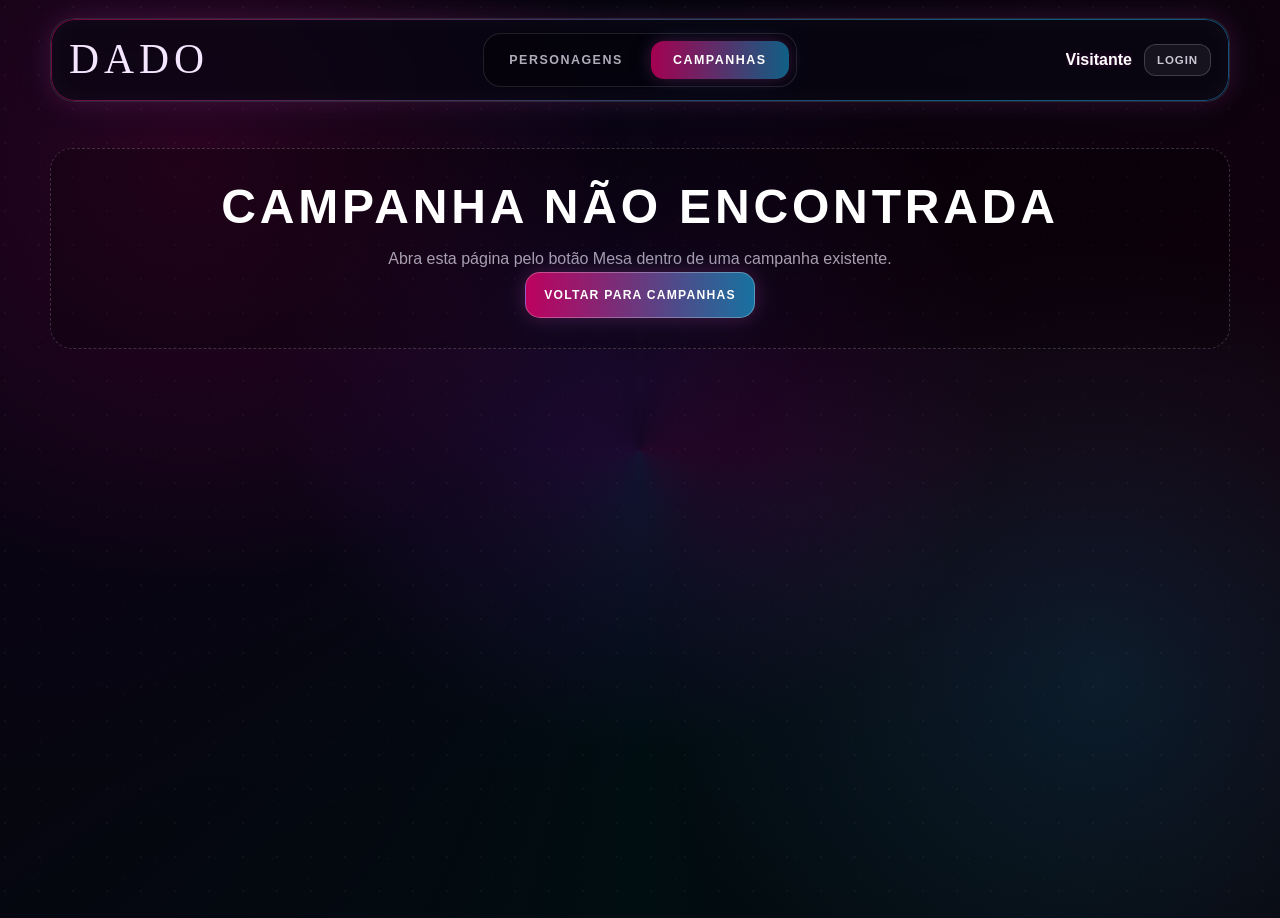
<file: mesa_virtual.html>
<!DOCTYPE html>
<html lang="pt-BR">
<head>
  <meta charset="UTF-8" />
  <meta name="viewport" content="width=device-width, initial-scale=1.0" />
  <title>Mesa virtual</title>
  <style>

    * { margin: 0; padding: 0; box-sizing: border-box; }
    :root {
      --fundo: #030306;
      --card: rgba(9, 7, 18, 0.78);
      --card-2: rgba(255, 255, 255, 0.055);
      --borda: rgba(255, 255, 255, 0.14);
      --texto: #f4f0ff;
      --muted: rgba(244, 240, 255, 0.66);
      --pink: rgba(255, 0, 120, 0.72);
      --cyan: rgba(0, 200, 255, 0.62);
      --violet: rgba(138, 43, 226, 0.72);
    }
    html { width: 100%; max-width: 100%; -webkit-text-size-adjust: 100%; text-size-adjust: 100%; }
    body {
      width: 100%; max-width: 100%; min-height: 100vh;
      background:
        radial-gradient(circle at 15% 18%, rgba(255, 0, 120, 0.14), transparent 32%),
        radial-gradient(circle at 86% 74%, rgba(0, 200, 255, 0.13), transparent 34%),
        radial-gradient(circle at 50% 42%, rgba(138, 43, 226, 0.16), transparent 44%),
        linear-gradient(180deg, #05030b 0%, #000 100%);
      color: var(--texto); font-family: Arial, Helvetica, sans-serif; overflow-x: hidden;
    }
    body::before {
      content: ""; position: fixed; inset: -50%; pointer-events: none; z-index: 0;
      background: conic-gradient(from 0deg, transparent, rgba(255, 0, 120, 0.065), rgba(0, 200, 255, 0.065), rgba(138, 43, 226, 0.065), transparent);
      animation: girarBrilho 18s linear infinite;
    }
    body::after {
      content: ""; position: fixed; inset: 0; pointer-events: none; z-index: 0;
      background-image:
        radial-gradient(circle at 15% 20%, rgba(255,255,255,.16) 0 1px, transparent 1px),
        radial-gradient(circle at 70% 80%, rgba(255,255,255,.10) 0 1px, transparent 1px),
        radial-gradient(circle at 35% 55%, rgba(255,255,255,.08) 0 1px, transparent 1px);
      background-size: 34px 34px, 58px 58px, 92px 92px; opacity: 0.22; mix-blend-mode: screen;
      animation: ruido 1.6s steps(2) infinite;
    }
    img, svg, video, canvas { max-width: 100%; height: auto; }
    input, textarea, select, button { max-width: 100%; font: inherit; }
    button, a, input, textarea, select { -webkit-tap-highlight-color: transparent; }

    .topbar {
      width: min(1180px, calc(100% - 34px)); min-height: 82px; margin: 18px auto 0; padding: 14px 18px;
      position: relative; z-index: 2; display: grid; grid-template-columns: 1fr auto 1fr; align-items: center; gap: 18px;
      border: 1px solid var(--borda); border-radius: 24px; background: rgba(8, 6, 18, 0.72); backdrop-filter: blur(16px);
      box-shadow: 0 0 22px rgba(255, 0, 120, 0.14), 0 0 42px rgba(0, 200, 255, 0.09), inset 0 0 28px rgba(255, 255, 255, 0.035);
      overflow: hidden; animation: surgirTopo 0.9s ease forwards;
    }
    .topbar::before {
      content: ""; position: absolute; inset: 0; padding: 1px; border-radius: inherit; pointer-events: none;
      background: linear-gradient(135deg, #ff0078, #00c8ff, #8a2be2, #ffdd55, #ff0078); background-size: 320% 320%; animation: moverCores 6s linear infinite; opacity: 0.45;
      mask: linear-gradient(#000 0 0) content-box, linear-gradient(#000 0 0); mask-composite: exclude;
      -webkit-mask: linear-gradient(#000 0 0) content-box, linear-gradient(#000 0 0); -webkit-mask-composite: xor;
    }
    .logo-dado {
      justify-self: start; color: #f5e6ff; text-decoration: none; text-transform: uppercase;
      font-family: Georgia, 'Times New Roman', serif; font-size: clamp(1.7rem, 4vw, 2.6rem); letter-spacing: 0.12em; line-height: 1;
      animation: brilhoAtrasColorido 4s ease-in-out infinite; white-space: nowrap;
    }
    .nav-abas { justify-self: center; display: flex; align-items: center; justify-content: center; gap: 10px; padding: 7px; border: 1px solid rgba(255,255,255,.11); border-radius: 18px; background: rgba(0,0,0,.28); }
    .nav-abas a { min-width: 138px; text-align: center; padding: 12px 18px; border-radius: 13px; color: rgba(244,240,255,.72); text-decoration: none; text-transform: uppercase; letter-spacing: .12em; font-size: .78rem; font-weight: 900; transition: .25s ease; }
    .nav-abas a:hover, .nav-abas a.ativo { color:#fff; background: linear-gradient(90deg, rgba(255,0,120,.64), rgba(0,200,255,.52), rgba(138,43,226,.64)); background-size: 220% 220%; box-shadow: 0 0 16px rgba(255,0,120,.22), 0 0 26px rgba(0,200,255,.14); animation: moverCores 5s linear infinite; }
    .usuario-area { justify-self: end; display:flex; align-items:center; gap:12px; min-width:0; }
    .usuario-nome { max-width:220px; overflow:hidden; text-overflow:ellipsis; white-space:nowrap; color:#fff; font-weight:800; text-align:right; text-shadow: 0 0 8px rgba(255,0,120,.34), 0 0 14px rgba(0,200,255,.2); }

    .conteudo { width: min(1180px, calc(100% - 34px)); margin: 46px auto 40px; position: relative; z-index: 1; animation: surgirConteudo 1s ease forwards; }
    .painel { border: 1px solid var(--borda); border-radius: 26px; background: var(--card); backdrop-filter: blur(14px); box-shadow: 0 0 22px rgba(255,0,120,.12), 0 0 42px rgba(0,200,255,.08), inset 0 0 28px rgba(255,255,255,.032); padding: clamp(22px, 4vw, 40px); }
    .pagina-topo { display: grid; grid-template-columns: 190px 1fr auto; align-items: center; gap: 18px; margin-bottom: 24px; }
    .capa-campanha { width: 190px; aspect-ratio: 16 / 9; border: 1px dashed rgba(255,255,255,.18); border-radius: 18px; overflow: hidden; background: rgba(255,255,255,.045); display:flex; align-items:center; justify-content:center; color: var(--muted); font-size:.78rem; font-weight:900; text-transform:uppercase; letter-spacing:.08em; text-align:center; }
    .capa-campanha img { width: 100%; height: 100%; object-fit: cover; display:block; }
    .titulo-pagina { font-family: Impact, Haettenschweiler, 'Arial Black', sans-serif; font-size: clamp(2.15rem, 6vw, 4.6rem); line-height:.95; text-transform: uppercase; letter-spacing:.04em; color:#fff; word-break: break-word; text-shadow: 0 0 10px rgba(255,0,120,.45), 0 0 24px rgba(0,200,255,.22), 0 0 42px rgba(138,43,226,.22); }
    .subtitulo { display:inline-flex; margin-top:10px; min-height:30px; align-items:center; padding:5px 12px; border-radius:999px; border:1px solid rgba(255,255,255,.14); background:linear-gradient(90deg, rgba(255,0,120,.22), rgba(0,200,255,.14)); color: rgba(255,255,255,.9); font-size:.7rem; font-weight:900; letter-spacing:.08em; text-transform:uppercase; }
    .acoes-topo { display:flex; align-items:center; gap:10px; flex-wrap:wrap; justify-content:flex-end; }

    .btn-sair, .btn-primario, .btn-secundario, .btn-menor { font-family: inherit; cursor: pointer; }
    .btn-sair { border: 1px solid rgba(255,255,255,.18); border-radius:12px; background:rgba(255,255,255,.06); color:rgba(244,240,255,.82); padding:9px 12px; font-size:.72rem; font-weight:900; letter-spacing:.08em; text-transform:uppercase; transition:.22s ease; }
    .btn-primario, .btn-secundario { min-height: 46px; padding: 0 18px; border-radius:15px; text-decoration:none; display:inline-flex; align-items:center; justify-content:center; text-transform:uppercase; letter-spacing:.1em; font-size:.76rem; font-weight:900; transition:.25s ease; white-space:nowrap; }
    .btn-primario { border:1px solid rgba(255,255,255,.28); color:#fff; background:linear-gradient(90deg, rgba(255,0,120,.72), rgba(0,200,255,.62), rgba(138,43,226,.72)); background-size:220% 220%; animation:moverCores 5s linear infinite; box-shadow:0 0 18px rgba(255,0,120,.22), 0 0 26px rgba(0,200,255,.14); }
    .btn-secundario { border:1px solid rgba(255,255,255,.16); color:rgba(244,240,255,.82); background:rgba(255,255,255,.055); }
    .btn-menor { min-height:34px; padding:0 11px; border-radius:11px; border:1px solid rgba(255,255,255,.14); background:rgba(255,255,255,.06); color:rgba(255,255,255,.86); font-size:.72rem; font-weight:900; text-transform:uppercase; letter-spacing:.06em; text-decoration:none; display:inline-flex; align-items:center; justify-content:center; }
    .btn-sair:hover, .btn-primario:hover, .btn-secundario:hover, .btn-menor:hover { transform: translateY(-2px); color:#fff; border-color: rgba(255,255,255,.38); }
    .btn-tela-cheia { gap: 8px; }
    .btn-tela-cheia::before { content: "⛶"; font-size: 1rem; line-height: 1; }
    .btn-tela-cheia[aria-pressed="true"]::before { content: "×"; font-size: 1.2rem; }
    :fullscreen { background: #030306; overflow: hidden; }
    :-webkit-full-screen { background: #030306; overflow: hidden; }

    .grid { display:grid; grid-template-columns: repeat(12, minmax(0, 1fr)); gap: 16px; }
    .card { grid-column: span 6; border:1px solid rgba(255,255,255,.12); border-radius:22px; background:rgba(0,0,0,.22); padding:20px; min-width:0; }
    .card.card-largo { grid-column: 1 / -1; }
    .card.card-terco { grid-column: span 4; }
    .card h2, .card h3 { color:#fff; margin-bottom:12px; text-transform:uppercase; letter-spacing:.1em; font-size:1rem; }
    .card h3 { font-size:.88rem; margin-top: 12px; }
    .texto-muted, .estado-vazio { color:var(--muted); line-height:1.6; }
    .linha { display:grid; grid-template-columns: repeat(3, minmax(0, 1fr)); gap:10px; margin-bottom: 12px; }
    .campo { display:grid; gap:7px; color:rgba(244,240,255,.84); font-size:.75rem; font-weight:900; text-transform:uppercase; letter-spacing:.08em; }
    .campo input, .campo select, .campo textarea, textarea.area-grande, input.input-texto { width:100%; border:1px solid rgba(255,255,255,.14); border-radius:14px; background:rgba(0,0,0,.26); color:#fff; padding:13px 14px; outline:none; font:inherit; text-transform:none; letter-spacing:0; font-weight:700; }
    .campo textarea, textarea.area-grande { min-height: 150px; resize: vertical; line-height: 1.5; font-weight: 600; }
    .acoes-card { display:flex; gap:10px; flex-wrap:wrap; align-items:center; margin-top:12px; }
    .resultado { border:1px solid rgba(255,255,255,.12); border-radius:16px; background:rgba(255,255,255,.045); padding:14px; min-height:54px; color:#fff; line-height:1.6; word-break:break-word; }
    .dado-tag { display:inline-flex; align-items:center; justify-content:center; min-width:34px; min-height:34px; padding:5px 8px; border-radius:10px; margin:3px; border:1px solid rgba(255,255,255,.18); background:rgba(255,255,255,.08); color:#fff; font-weight:900; }
    .dado-fome { border-color:rgba(255,0,80,.42); background:rgba(255,0,80,.2); }
    .lista { display:grid; gap:10px; }
    .personagem-card { display:grid; grid-template-columns: 54px 1fr; gap:12px; border:1px solid rgba(255,255,255,.12); border-radius:16px; background:rgba(255,255,255,.045); padding:12px; align-items:center; }
    .personagem-foto { width:54px; height:54px; border-radius:14px; overflow:hidden; display:flex; align-items:center; justify-content:center; background:linear-gradient(135deg, rgba(255,0,120,.28), rgba(0,200,255,.18)); color:#fff; font-weight:900; }
    .personagem-foto img { width:100%; height:100%; object-fit:cover; display:block; }
    .personagem-info { min-width:0; display:grid; gap:5px; }
    .personagem-info strong { color:#fff; word-break:break-word; }
    .personagem-info span { color:var(--muted); font-size:.82rem; line-height:1.35; word-break:break-word; }
    .mini-acoes { display:flex; gap:8px; flex-wrap:wrap; margin-top:4px; }
    .erro { text-align:center; border:1px dashed rgba(255,255,255,.18); border-radius:22px; background:rgba(0,0,0,.22); padding:30px; }
    .erro h1 { color:#fff; font-size:clamp(1.6rem, 6vw, 3rem); text-transform:uppercase; letter-spacing:.08em; margin-bottom:12px; }
    .aviso-flutuante { position:fixed; left:50%; bottom:24px; z-index:30; transform:translateX(-50%) translateY(20px); max-width:min(520px, calc(100% - 30px)); border:1px solid rgba(255,255,255,.18); border-radius:16px; background:rgba(9,7,18,.96); color:#fff; padding:12px 16px; box-shadow:0 0 22px rgba(0,200,255,.14); opacity:0; pointer-events:none; transition:.25s ease; text-align:center; font-weight:800; }
    .aviso-flutuante.mostrar { opacity:1; transform:translateX(-50%) translateY(0); }



    .dock-mesa-gestor {
      position:absolute; left:50%; bottom:16px; z-index:20; transform:translateX(-50%);
      width:min(770px, calc(100% - 38px)); min-height:74px; display:grid; gap:12px; align-content:end;
      padding:10px 18px; border:1px solid rgba(255,255,255,.13); border-radius:34px;
      background:rgba(7,6,11,.88); backdrop-filter:blur(18px);
      box-shadow:0 0 26px rgba(0,0,0,.50), 0 0 22px rgba(255,0,120,.12), 0 0 30px rgba(0,200,255,.10), inset 0 0 30px rgba(255,255,255,.025);
      transition:transform .28s ease, width .28s ease, border-radius .28s ease, padding .28s ease, background .28s ease;
    }
    .dock-mesa-gestor.com-tray {
      transform:translateX(-50%) translateY(-16px); width:min(830px, calc(100% - 38px)); padding:16px 18px 14px;
      border-radius:30px; background:#07060b;
      box-shadow:0 0 34px rgba(0,0,0,.58), 0 0 24px rgba(255,0,120,.16), 0 0 36px rgba(0,200,255,.12), inset 0 0 36px rgba(255,255,255,.022);
    }
    .dock-tray-ativos {
      min-height:130px; max-height:174px; overflow-x:auto; overflow-y:hidden; padding:0 2px 12px;
      scrollbar-width:thin; scrollbar-color:rgba(255,255,255,.22) transparent;
    }
    .dock-tray-ativos[hidden] { display:none; }
    .dock-tray-ativos::-webkit-scrollbar { height:8px; }
    .dock-tray-ativos::-webkit-scrollbar-thumb { background:rgba(255,255,255,.18); border-radius:999px; }
    .dock-lista-ativos { min-height:118px; display:flex; align-items:center; gap:18px; }
    .dock-cena-card {
      flex:0 0 145px; width:145px; height:118px; border:1px solid rgba(255,255,255,.12); border-radius:14px; padding:0;
      background:rgba(255,255,255,.045); cursor:pointer; overflow:hidden; position:relative; color:#fff;
      box-shadow:0 10px 22px rgba(0,0,0,.32); transition:.22s ease;
    }
    .dock-cena-card:hover, .dock-cena-card:focus-visible {
      transform:translateY(-3px) scale(1.02); border-color:rgba(255,255,255,.36); outline:none;
      box-shadow:0 14px 30px rgba(0,0,0,.38), 0 0 16px rgba(255,0,120,.24), 0 0 26px rgba(0,200,255,.16);
    }
    .dock-cena-card img { width:100%; height:100%; object-fit:cover; display:block; filter:saturate(.88) contrast(1.05); }
    .dock-cena-card::after { content:""; position:absolute; inset:0; background:linear-gradient(180deg, transparent 42%, rgba(0,0,0,.80) 100%); pointer-events:none; }
    .dock-cena-card strong {
      position:absolute; left:10px; right:10px; bottom:9px; z-index:2; display:block; color:#fff; font-size:.82rem; line-height:1.1;
      text-align:left; white-space:nowrap; overflow:hidden; text-overflow:ellipsis; text-shadow:0 2px 8px rgba(0,0,0,.85);
    }
    .dock-cena-vazio {
      width:100%; min-height:116px; border:1px dashed rgba(255,255,255,.16); border-radius:18px; display:grid; place-items:center; padding:16px;
      background:rgba(255,255,255,.035); color:rgba(244,240,255,.68); text-align:center; font-weight:900; line-height:1.42;
    }
    .dock-atalhos { display:flex; align-items:center; justify-content:center; gap:16px; min-width:0; }
    .dock-gestor-btn {
      flex:0 0 auto; width:54px; height:54px; border-radius:18px; border:1px solid rgba(255,255,255,.12);
      background:rgba(255,255,255,.055); color:#fff; cursor:pointer; display:flex; align-items:center; justify-content:center;
      transition:.22s ease; position:relative; overflow:hidden;
    }
    .dock-gestor-btn::before {
      content:""; position:absolute; inset:-2px; opacity:0; pointer-events:none;
      background:radial-gradient(circle at 30% 20%, rgba(255,0,120,.36), transparent 42%), radial-gradient(circle at 75% 80%, rgba(0,200,255,.34), transparent 42%);
      transition:.22s ease;
    }
    .dock-gestor-btn:hover, .dock-gestor-btn:focus-visible, .dock-gestor-btn.ativo {
      transform:translateY(-2px) scale(1.04); border-color:rgba(255,255,255,.42);
      box-shadow:0 0 16px rgba(255,0,120,.28), 0 0 28px rgba(0,200,255,.18), inset 0 0 18px rgba(255,255,255,.06);
      outline:none;
    }
    .dock-gestor-btn:hover::before, .dock-gestor-btn:focus-visible::before, .dock-gestor-btn.ativo::before { opacity:1; }
    .dock-gestor-btn svg { width:30px; height:30px; fill:none; stroke:currentColor; stroke-width:2.15; stroke-linecap:round; stroke-linejoin:round; position:relative; z-index:1; filter:drop-shadow(0 0 5px rgba(255,255,255,.42)); }
    .dock-gestor-btn.dock-text-btn { width:auto; min-width:86px; padding:0 15px; text-transform:uppercase; letter-spacing:.13em; font-size:.72rem; font-weight:1000; }
    .dock-gestor-btn.dock-text-btn span { position:relative; z-index:1; color:#fff; text-shadow:0 0 8px rgba(255,255,255,.42), 0 0 14px rgba(0,200,255,.18); }
    .dock-dados-painel { width:100%; display:grid; gap:12px; align-content:start; }
    .dock-dados-topo { display:grid; gap:10px; }
    .dock-dados-titulo { color:#fff; font-size:.76rem; font-weight:900; letter-spacing:.08em; text-transform:uppercase; }
    .dock-dados-botoes { display:flex; flex-wrap:wrap; gap:8px; }
    .dock-dado-btn { min-width:52px; min-height:34px; padding:0 10px; border-radius:12px; border:1px solid rgba(255,255,255,.15); background:rgba(255,255,255,.055); color:#fff; cursor:pointer; font-size:.72rem; font-weight:900; letter-spacing:.04em; transition:.2s ease; }
    .dock-dado-btn:hover, .dock-dado-btn:focus-visible { transform:translateY(-2px); border-color:rgba(255,255,255,.36); box-shadow:0 0 12px rgba(255,0,120,.16), 0 0 20px rgba(0,200,255,.12); outline:none; }
    .dock-v5-rapido { display:grid; grid-template-columns:repeat(4, minmax(0, 1fr)); gap:8px; align-items:end; }
    .dock-v5-rapido label { display:grid; gap:5px; color:rgba(244,240,255,.78); font-size:.64rem; font-weight:900; letter-spacing:.08em; text-transform:uppercase; }
    .dock-v5-rapido input { width:100%; min-height:34px; border:1px solid rgba(255,255,255,.14); border-radius:11px; background:rgba(0,0,0,.24); color:#fff; padding:8px 10px; font:inherit; font-weight:800; }
    .dock-v5-rapido button { min-height:34px; border-radius:11px; border:1px solid rgba(255,255,255,.24); color:#fff; cursor:pointer; background:linear-gradient(90deg, rgba(255,0,120,.68), rgba(0,200,255,.56), rgba(138,43,226,.66)); background-size:220% 220%; animation:moverCores 5s linear infinite; text-transform:uppercase; letter-spacing:.08em; font-size:.65rem; font-weight:900; padding:0 10px; }
    .dock-rolagem-resultado { min-height:44px; border:1px solid rgba(255,255,255,.12); border-radius:14px; background:rgba(255,255,255,.04); padding:10px 12px; color:#fff; line-height:1.45; font-size:.82rem; }
    .dock-rolagem-resultado .dado-tag { min-width:28px; min-height:28px; }

    .modal-gestor-mesa {
      position:fixed; inset:0; z-index:80; padding:18px; display:flex; align-items:center; justify-content:center;
      background:rgba(0,0,0,.68); backdrop-filter:blur(10px);
      animation: gestorFade .18s ease forwards;
    }
    .modal-gestor-mesa[hidden] { display:none; }
    .gestor-janela {
      width:min(1220px, 100%); height:min(720px, calc(100vh - 36px)); overflow:hidden;
      display:grid; grid-template-columns:176px 1fr; border-radius:24px;
      border:1px solid rgba(255,255,255,.16);
      background:linear-gradient(180deg, rgba(13,12,24,.98), rgba(5,4,10,.98));
      box-shadow:0 0 44px rgba(0,0,0,.58), 0 0 34px rgba(255,0,120,.14), 0 0 54px rgba(0,200,255,.10), inset 0 0 32px rgba(255,255,255,.025);
      animation: gestorSubir .22s ease forwards;
    }
    .gestor-sidebar {
      background:linear-gradient(180deg, #151624 0%, #08070d 100%); border-right:1px solid rgba(255,255,255,.09);
      padding:16px 10px; display:grid; align-content:start; gap:18px; min-width:0;
    }
    .gestor-sidebar-bloco { display:grid; gap:8px; }
    .gestor-sidebar-titulo { display:flex; align-items:center; justify-content:space-between; gap:8px; padding:0 8px; color:rgba(244,240,255,.72); font-size:.76rem; font-weight:900; letter-spacing:.02em; }
    .gestor-mini-acoes { display:flex; align-items:center; gap:8px; color:rgba(244,240,255,.62); font-size:1.05rem; line-height:1; }
    .gestor-colecao, .gestor-etiqueta {
      min-height:36px; border:0; border-radius:12px; padding:0 12px; display:flex; align-items:center; gap:10px;
      color:#fff; background:transparent; cursor:pointer; text-align:left; font-weight:900; transition:.2s ease;
    }
    .gestor-colecao:hover, .gestor-colecao.ativo, .gestor-etiqueta:hover { background:rgba(255,255,255,.08); box-shadow:inset 0 0 0 1px rgba(255,255,255,.06); }
    .gestor-colecao.ativo { background:linear-gradient(90deg, rgba(138,43,226,.30), rgba(255,255,255,.06)); }
    .gestor-ponto { width:13px; height:13px; border-radius:999px; flex:0 0 auto; box-shadow:0 0 12px currentColor; }
    .gestor-ponto.cor-favorito { color:#ff4d68; background:#ff4d68; }
    .gestor-ponto.cor-nova { color:#75ff6a; background:#75ff6a; }
    .gestor-conteudo { min-width:0; display:grid; grid-template-rows:66px 38px 1fr; background:#202437; }
    .gestor-topo {
      display:flex; align-items:center; justify-content:space-between; gap:14px; padding:12px 12px 12px 24px; min-width:0;
      background:#292d40; border-bottom:1px solid rgba(255,255,255,.08);
    }
    .gestor-titulo-area { min-width:0; display:flex; align-items:baseline; gap:10px; }
    .gestor-titulo-area h2 { color:#fff; font-size:1.26rem; line-height:1; letter-spacing:.02em; margin:0; }
    .gestor-contador { color:rgba(244,240,255,.56); font-size:.72rem; font-weight:900; text-transform:uppercase; letter-spacing:.08em; white-space:nowrap; }
    .gestor-acoes { display:flex; align-items:center; gap:10px; min-width:0; }
    .gestor-busca {
      width:min(260px, 28vw); min-height:40px; border:1px solid rgba(255,255,255,.20); border-radius:999px;
      display:flex; align-items:center; gap:9px; padding:0 13px; background:rgba(0,0,0,.12); color:#fff;
    }
    .gestor-busca svg { width:18px; height:18px; fill:none; stroke:currentColor; stroke-width:2.4; opacity:.9; flex:0 0 auto; }
    .gestor-busca input { border:0; outline:0; background:transparent; color:#fff; min-width:0; width:100%; font-weight:800; }
    .gestor-busca input::placeholder { color:rgba(244,240,255,.52); }
    .gestor-add, .gestor-fechar {
      min-height:38px; border:1px solid rgba(255,255,255,.18); color:#fff; cursor:pointer; transition:.22s ease; font-weight:900;
    }
    .gestor-add {
      border-radius:16px; padding:0 16px; text-transform:uppercase; letter-spacing:.06em;
      background:linear-gradient(90deg, rgba(186,118,255,.94), rgba(255,0,120,.64)); box-shadow:0 0 18px rgba(186,118,255,.22);
    }
    .gestor-fechar { width:38px; border-radius:14px; background:rgba(255,255,255,.06); font-size:1.25rem; line-height:1; }
    .gestor-add:hover, .gestor-fechar:hover { transform:translateY(-2px); border-color:rgba(255,255,255,.38); box-shadow:0 0 18px rgba(255,0,120,.22), 0 0 26px rgba(0,200,255,.14); }
    .gestor-tabs { display:grid; grid-template-columns:repeat(7, minmax(0, 1fr)); background:#171b2b; border-bottom:1px solid rgba(255,255,255,.07); }
    .gestor-tab {
      border:0; border-right:1px solid rgba(255,255,255,.055); background:transparent; color:rgba(244,240,255,.66); cursor:pointer;
      display:flex; align-items:center; justify-content:center; gap:8px; font-size:.72rem; font-weight:900; transition:.18s ease; min-width:0;
    }
    .gestor-tab svg { width:16px; height:16px; fill:none; stroke:currentColor; stroke-width:2.2; stroke-linecap:round; stroke-linejoin:round; flex:0 0 auto; opacity:.9; }
    .gestor-tab span { overflow:hidden; text-overflow:ellipsis; white-space:nowrap; }
    .gestor-tab:hover, .gestor-tab.ativo { color:#fff; background:rgba(255,255,255,.07); }
    .gestor-tab.ativo { box-shadow:inset 0 -2px 0 rgba(186,118,255,.95), inset 0 0 22px rgba(255,0,120,.08); }
    .gestor-grade {
      overflow:auto; padding:24px 20px 28px; display:grid; align-content:start; grid-template-columns:repeat(auto-fill, minmax(164px, 1fr)); gap:18px;
      background:radial-gradient(circle at 15% 8%, rgba(255,0,120,.06), transparent 28%), radial-gradient(circle at 87% 90%, rgba(0,200,255,.07), transparent 28%), #202437;
    }
    .gestor-card {
      border:1px solid rgba(255,255,255,.10); border-radius:17px; overflow:hidden; background:#07060b; min-width:0; cursor:pointer; position:relative;
      box-shadow:0 10px 22px rgba(0,0,0,.28); transition:.22s ease;
    }
    .gestor-card:hover { transform:translateY(-4px); border-color:rgba(255,255,255,.28); box-shadow:0 14px 30px rgba(0,0,0,.35), 0 0 18px rgba(255,0,120,.20), 0 0 28px rgba(0,200,255,.12); }
    .gestor-thumb { width:100%; aspect-ratio:1 / .86; position:relative; overflow:hidden; background:linear-gradient(135deg, rgba(255,0,120,.20), rgba(0,200,255,.12), rgba(138,43,226,.18)); display:flex; align-items:center; justify-content:center; }
    .gestor-thumb img { width:100%; height:100%; object-fit:cover; display:block; filter:saturate(.86) contrast(1.04); }
    .gestor-thumb::after { content:""; position:absolute; inset:0; background:linear-gradient(180deg, transparent 42%, rgba(0,0,0,.78) 100%); pointer-events:none; }
    .gestor-thumb-vazio { width:54px; height:54px; border-radius:18px; display:flex; align-items:center; justify-content:center; color:#fff; background:rgba(255,255,255,.08); box-shadow:0 0 20px rgba(0,200,255,.12); }
    .gestor-thumb-vazio svg { width:30px; height:30px; fill:none; stroke:currentColor; stroke-width:2; stroke-linecap:round; stroke-linejoin:round; }
    .gestor-card-info { position:absolute; left:0; right:0; bottom:0; z-index:2; padding:34px 13px 12px; min-width:0; }
    .gestor-card-info strong { display:block; color:#fff; font-size:.92rem; line-height:1.15; text-shadow:0 2px 8px rgba(0,0,0,.8); white-space:nowrap; overflow:hidden; text-overflow:ellipsis; }
    .gestor-card-info span { display:block; margin-top:4px; color:rgba(244,240,255,.70); font-size:.68rem; font-weight:900; text-transform:uppercase; letter-spacing:.06em; white-space:nowrap; overflow:hidden; text-overflow:ellipsis; }
    .gestor-card-acao { position:absolute; top:9px; right:9px; z-index:3; width:31px; height:31px; border-radius:11px; border:1px solid rgba(255,255,255,.20); background:rgba(0,0,0,.42); color:#fff; cursor:pointer; display:flex; align-items:center; justify-content:center; opacity:.88; transition:.18s ease; }
    .gestor-card-acao:hover { opacity:1; transform:scale(1.05); box-shadow:0 0 14px rgba(0,200,255,.22); }
    .gestor-card-acao svg { width:16px; height:16px; fill:none; stroke:currentColor; stroke-width:2.2; stroke-linecap:round; stroke-linejoin:round; }
    .gestor-vazio { grid-column:1 / -1; min-height:210px; border:1px dashed rgba(255,255,255,.16); border-radius:20px; background:rgba(7,6,11,.36); display:grid; place-items:center; text-align:center; padding:24px; color:rgba(244,240,255,.70); font-weight:800; line-height:1.55; }
    .modal-ficha-mesa {
      position:absolute; inset:0; z-index:46; padding:16px; display:flex; align-items:center; justify-content:center;
      background:rgba(0,0,0,.58); backdrop-filter:blur(8px); animation:gestorFade .18s ease forwards;
    }
    .modal-ficha-mesa[hidden] { display:none; }
    .ficha-janela-mesa {
      width:min(1040px, 100%); height:min(720px, calc(100% - 10px)); min-height:420px; overflow:hidden;
      display:grid; grid-template-rows:auto 1fr; border-radius:24px; border:1px solid rgba(255,255,255,.16);
      background:linear-gradient(180deg, rgba(13,12,24,.98), rgba(5,4,10,.98));
      box-shadow:0 0 44px rgba(0,0,0,.62), 0 0 28px rgba(255,0,120,.16), 0 0 42px rgba(0,200,255,.12), inset 0 0 32px rgba(255,255,255,.026);
      animation:gestorSubir .22s ease forwards;
    }
    .ficha-topo-mesa {
      min-height:66px; display:grid; grid-template-columns:1fr minmax(180px, 290px) auto auto; align-items:center; gap:10px;
      padding:12px 14px 12px 18px; border-bottom:1px solid rgba(255,255,255,.10);
      background:linear-gradient(90deg, rgba(255,0,120,.18), rgba(0,200,255,.11), rgba(138,43,226,.15));
    }
    .ficha-titulo-mesa { min-width:0; display:grid; gap:4px; }
    .ficha-titulo-mesa strong { color:#fff; text-transform:uppercase; letter-spacing:.08em; font-size:.9rem; line-height:1.1; }
    .ficha-titulo-mesa span { color:rgba(244,240,255,.64); font-size:.76rem; font-weight:800; white-space:nowrap; overflow:hidden; text-overflow:ellipsis; }
    .ficha-select-mesa {
      width:100%; min-height:40px; border:1px solid rgba(255,255,255,.15); border-radius:14px; background:rgba(0,0,0,.28); color:#fff;
      padding:0 12px; outline:none; font-weight:900;
    }
    .ficha-btn-mesa {
      min-height:40px; padding:0 13px; border-radius:14px; border:1px solid rgba(255,255,255,.16); background:rgba(255,255,255,.06);
      color:#fff; cursor:pointer; text-decoration:none; display:inline-flex; align-items:center; justify-content:center; font-weight:900; text-transform:uppercase; letter-spacing:.07em; font-size:.68rem; transition:.2s ease;
    }
    .ficha-btn-mesa:hover { transform:translateY(-2px); border-color:rgba(255,255,255,.36); box-shadow:0 0 16px rgba(255,0,120,.18), 0 0 24px rgba(0,200,255,.12); }
    .ficha-fechar-mesa { width:40px; padding:0; font-size:1.2rem; line-height:1; }
    .ficha-corpo-mesa { min-height:0; position:relative; background:#05040a; }
    .iframe-ficha-mesa { width:100%; height:100%; border:0; display:block; background:#05040a; }
    .iframe-ficha-mesa[hidden] { display:none; }
    .ficha-vazio-mesa {
      height:100%; display:grid; place-items:center; padding:24px; text-align:center; color:rgba(244,240,255,.72); font-weight:900; line-height:1.5;
      background:radial-gradient(circle at 30% 20%, rgba(255,0,120,.12), transparent 34%), radial-gradient(circle at 80% 78%, rgba(0,200,255,.10), transparent 34%), #05040a;
    }
    .ficha-vazio-mesa[hidden] { display:none; }
    .mapa-fullscreen:fullscreen .modal-ficha-mesa, .mapa-fullscreen:-webkit-full-screen .modal-ficha-mesa { position:fixed; inset:0; padding:18px; }
    .mapa-fullscreen:fullscreen .ficha-janela-mesa, .mapa-fullscreen:-webkit-full-screen .ficha-janela-mesa { width:min(1180px, calc(100vw - 36px)); height:calc(100vh - 36px); }
    @media (max-width: 760px) {
      .modal-ficha-mesa { padding:9px; }
      .ficha-janela-mesa { border-radius:18px; min-height:360px; height:calc(100% - 6px); }
      .ficha-topo-mesa { grid-template-columns:1fr auto; align-items:stretch; }
      .ficha-select-mesa { grid-column:1 / -1; }
      .ficha-btn-mesa:not(.ficha-fechar-mesa) { grid-column:1 / 2; }
      .ficha-fechar-mesa { grid-column:2 / 3; grid-row:1 / 2; justify-self:end; }
    }
    body.gestor-mesa-aberto { overflow:hidden; }
    @keyframes gestorFade { from { opacity:0; } to { opacity:1; } }
    @keyframes gestorSubir { from { opacity:0; transform:translateY(16px) scale(.985); } to { opacity:1; transform:translateY(0) scale(1); } }

    @media (max-width: 860px) {
      .gestor-janela { grid-template-columns:1fr; height:calc(100vh - 26px); }
      .gestor-sidebar { display:none; }
      .gestor-conteudo { grid-template-rows:auto auto 1fr; }
      .gestor-topo { padding:12px; align-items:stretch; flex-direction:column; }
      .gestor-acoes { width:100%; }
      .gestor-busca { width:100%; }
      .gestor-tabs { grid-template-columns:repeat(4, minmax(0, 1fr)); }
      .gestor-tab { min-height:38px; }
    }
    @media (max-width: 560px) {
      .modal-gestor-mesa { padding:9px; }
      .gestor-janela { border-radius:18px; height:calc(100vh - 18px); }
      .gestor-add { padding:0 11px; font-size:.7rem; }
      .gestor-tabs { grid-template-columns:repeat(2, minmax(0, 1fr)); }
      .gestor-grade { padding:14px; grid-template-columns:repeat(2, minmax(0, 1fr)); gap:12px; }
      .dock-mesa-gestor { bottom:12px; }
    }

    @keyframes brilhoAtrasColorido {
      0% { text-shadow: 0 0 8px #ff004c, 0 0 18px #ff004c, 0 0 34px #ff004c, 0 0 58px #8a2be2; }
      25% { text-shadow: 0 0 8px #00c8ff, 0 0 18px #00c8ff, 0 0 34px #00c8ff, 0 0 58px #004cff; }
      50% { text-shadow: 0 0 8px #00ff85, 0 0 18px #00ff85, 0 0 34px #00ff85, 0 0 58px #00c8ff; }
      75% { text-shadow: 0 0 8px #ffe600, 0 0 18px #ffe600, 0 0 34px #ff9f1c, 0 0 58px #ff00ff; }
      100% { text-shadow: 0 0 8px #ff004c, 0 0 18px #ff004c, 0 0 34px #ff004c, 0 0 58px #8a2be2; }
    }
    @keyframes moverCores { 0% { background-position:0% 50%; } 50% { background-position:100% 50%; } 100% { background-position:0% 50%; } }
    @keyframes girarBrilho { from { transform: rotate(0deg); } to { transform: rotate(360deg); } }
    @keyframes ruido { 0% { transform:translate(0,0); } 50% { transform:translate(-1px,1px); } 100% { transform:translate(1px,-1px); } }
    @keyframes surgirTopo { from { opacity:0; transform:translateY(-16px); filter:blur(8px); } to { opacity:1; transform:translateY(0); filter:blur(0); } }
    @keyframes surgirConteudo { from { opacity:0; transform:translateY(20px); filter:blur(8px); } to { opacity:1; transform:translateY(0); filter:blur(0); } }

    @media (max-width: 980px) {
      .topbar { width:min(100% - 24px, 1180px); min-height:0; margin-top:12px; grid-template-columns:1fr; justify-items:center; gap:12px; padding:16px 14px; border-radius:20px; }
      .logo-dado, .nav-abas, .usuario-area { justify-self:center; }
      .nav-abas { width:100%; }
      .nav-abas a { min-width:0; flex:1 1 0; padding:11px 8px; font-size:.68rem; letter-spacing:.07em; }
      .usuario-area { width:100%; justify-content:center; flex-wrap:wrap; }
      .usuario-nome { max-width:100%; text-align:center; }
      .conteudo { width:min(100% - 24px, 1180px); margin-top:24px; margin-bottom:34px; }
      .pagina-topo { grid-template-columns:1fr; align-items:start; }
      .capa-campanha { width:100%; max-width:360px; }
      .acoes-topo { justify-content:flex-start; }
      .btn-primario, .btn-secundario { width:100%; }
      .card, .card.card-terco { grid-column: 1 / -1; }
      .linha { grid-template-columns: 1fr; }
    }
    @media (max-width: 560px) {
      .conteudo { width:min(100% - 20px, 1180px); margin-top:18px; }
      .painel, .card { border-radius:22px; }
      .titulo-pagina { font-size: clamp(2.1rem, 14vw, 3.5rem); }
      .personagem-card { grid-template-columns: 46px 1fr; }
      .personagem-foto { width:46px; height:46px; border-radius:12px; }
    }

    .mapa-fullscreen { width:100%; position:relative; border-radius:18px; overflow:hidden; }
    .mapa-area { width:100%; aspect-ratio: 16 / 9; border: 1px dashed rgba(255,255,255,.18); border-radius:18px; overflow:hidden; background: rgba(255,255,255,.04); display:flex; align-items:center; justify-content:center; color:var(--muted); font-weight:900; text-transform:uppercase; letter-spacing:.08em; text-align:center; }
    .mapa-area img { width:100%; height:100%; object-fit:cover; display:block; }
    .barra-mapa-ferramentas {
      position:absolute; top:12px; left:12px; z-index:12; display:flex; align-items:center; gap:6px; max-width:calc(100% - 76px);
      padding:6px; border:1px solid rgba(255,255,255,.17); border-radius:17px; background:rgba(3,3,6,.74); backdrop-filter:blur(14px);
      box-shadow:0 0 18px rgba(0,0,0,.36), 0 0 24px rgba(0,200,255,.10); overflow-x:auto; scrollbar-width:none;
    }
    .barra-mapa-ferramentas::-webkit-scrollbar { display:none; }
    .ferramenta-mapa {
      flex:0 0 auto; width:38px; height:38px; border-radius:13px; border:1px solid rgba(255,255,255,.14); background:rgba(255,255,255,.055);
      color:#fff; display:inline-flex; align-items:center; justify-content:center; cursor:pointer; transition:.22s ease; position:relative;
    }
    .ferramenta-mapa:hover, .ferramenta-mapa.ativo, .ferramenta-mapa[aria-pressed="true"] {
      transform:translateY(-2px); border-color:rgba(255,255,255,.42); background:linear-gradient(135deg, rgba(255,0,120,.46), rgba(0,200,255,.34), rgba(138,43,226,.44));
      box-shadow:0 0 14px rgba(255,0,120,.18), 0 0 22px rgba(0,200,255,.14);
    }
    .ferramenta-mapa svg { width:22px; height:22px; fill:none; stroke:currentColor; stroke-width:2.15; stroke-linecap:round; stroke-linejoin:round; }
    .btn-mapa-tela-cheia::before { content:none; }
    .btn-chat-mesa {
      position:absolute; top:12px; right:12px; z-index:12; width:44px; height:44px; border-radius:15px;
      border:1px solid rgba(255,255,255,.2); background:rgba(3,3,6,.74); color:#fff; cursor:pointer;
      display:flex; align-items:center; justify-content:center; backdrop-filter:blur(12px);
      box-shadow:0 0 18px rgba(0,0,0,.34), 0 0 18px rgba(0,200,255,.12); transition:.22s ease;
    }
    .btn-chat-mesa:hover { transform:translateY(-2px); border-color:rgba(255,255,255,.42); box-shadow:0 0 18px rgba(255,0,120,.22), 0 0 28px rgba(0,200,255,.16); }
    .btn-chat-mesa svg { width:23px; height:23px; fill:none; stroke:currentColor; stroke-width:2.25; stroke-linecap:round; stroke-linejoin:round; }
    .contador-chat { position:absolute; top:-6px; right:-6px; min-width:19px; height:19px; padding:0 5px; border-radius:999px; background:rgba(255,0,120,.92); color:#fff; border:1px solid rgba(255,255,255,.45); font-size:.66rem; font-weight:900; line-height:17px; text-align:center; }
    .mapa-painel-ferramenta, .painel-chat-mesa {
      position:absolute; z-index:13; border:1px solid rgba(255,255,255,.16); border-radius:18px; background:rgba(8,6,18,.94); backdrop-filter:blur(18px);
      box-shadow:0 0 28px rgba(0,0,0,.45), 0 0 28px rgba(0,200,255,.12); overflow:hidden;
    }
    .mapa-painel-ferramenta { top:68px; left:12px; width:min(390px, calc(100% - 24px)); max-height:min(500px, calc(100% - 82px)); display:grid; grid-template-rows:auto 1fr; }
    .painel-chat-mesa { top:64px; right:12px; width:min(360px, calc(100% - 24px)); max-height:min(460px, calc(100% - 78px)); display:grid; grid-template-rows:auto 1fr auto; }
    .mapa-painel-ferramenta[hidden], .painel-chat-mesa[hidden] { display:none; }
    .painel-ferramenta-topo, .chat-topo { min-height:46px; padding:10px 12px; display:flex; align-items:center; justify-content:space-between; gap:10px; border-bottom:1px solid rgba(255,255,255,.11); background:linear-gradient(90deg, rgba(255,0,120,.2), rgba(0,200,255,.13)); }
    .painel-ferramenta-topo strong, .chat-topo strong { color:#fff; text-transform:uppercase; letter-spacing:.08em; font-size:.76rem; }
    .btn-fechar-painel, .btn-fechar-chat { width:30px; height:30px; border-radius:10px; border:1px solid rgba(255,255,255,.14); background:rgba(255,255,255,.06); color:#fff; cursor:pointer; font-weight:900; }
    .painel-ferramenta-corpo { overflow:auto; padding:12px; display:grid; align-content:start; gap:10px; color:rgba(244,240,255,.86); }
    .jogador-mesa-card, .iniciativa-item, .musica-box {
      border:1px solid rgba(255,255,255,.11); border-radius:14px; background:rgba(255,255,255,.045); padding:10px 11px; color:#fff;
    }
    .jogador-mesa-card { display:grid; grid-template-columns:38px 1fr; gap:10px; align-items:center; }
    .jogador-avatar { width:38px; height:38px; border-radius:13px; display:flex; align-items:center; justify-content:center; background:linear-gradient(135deg, rgba(255,0,120,.34), rgba(0,200,255,.22)); font-weight:900; }
    .jogador-mesa-card strong, .iniciativa-item strong { display:block; color:#fff; word-break:break-word; }
    .jogador-mesa-card span, .iniciativa-item span, .texto-ajuda-ferramenta { color:var(--muted); font-size:.8rem; line-height:1.42; }
    .ferramenta-form { display:grid; gap:9px; }
    .ferramenta-form input, .ferramenta-form select {
      width:100%; min-height:40px; border:1px solid rgba(255,255,255,.14); border-radius:12px; background:rgba(0,0,0,.26); color:#fff; padding:10px 12px; outline:none; font-weight:800;
    }
    .ferramenta-form input::placeholder { color:rgba(244,240,255,.48); }
    .player-musica iframe, .player-musica audio { width:100%; border:0; border-radius:14px; display:block; }
    .player-musica iframe { aspect-ratio:16 / 9; background:#000; }
    .link-musica-salvo { color:#fff; text-decoration:none; word-break:break-all; font-size:.82rem; }
    .lista-iniciativa { display:grid; gap:8px; }
    .iniciativa-item { display:grid; grid-template-columns:34px 1fr auto; align-items:center; gap:9px; cursor:grab; }
    .iniciativa-item:active { cursor:grabbing; }
    .iniciativa-posicao { width:30px; height:30px; border-radius:10px; display:flex; align-items:center; justify-content:center; background:rgba(255,255,255,.08); color:#fff; font-weight:900; }
    .iniciativa-total { min-width:44px; text-align:center; border-radius:10px; padding:7px 8px; background:rgba(0,200,255,.15); color:#fff; font-weight:900; }
    .mapa-grade { position:absolute; inset:0; z-index:3; pointer-events:none; display:none; border-radius:18px; opacity:.58; background-image:linear-gradient(rgba(255,255,255,.18) 1px, transparent 1px), linear-gradient(90deg, rgba(255,255,255,.18) 1px, transparent 1px); background-size:70px 70px; }
    .mapa-fullscreen.grid-ativo .mapa-grade { display:block; }
    .regua-camada { position:absolute; inset:0; z-index:4; pointer-events:none; display:none; overflow:visible; }
    .mapa-fullscreen.regua-ativa { cursor:crosshair; }
    .mapa-fullscreen.regua-ativa .regua-camada, .regua-camada.com-medida { display:block; }
    .regua-linha { stroke:#fff; stroke-width:3; filter:drop-shadow(0 0 8px rgba(0,200,255,.8)); }
    .regua-ponto { fill:#fff; stroke:rgba(0,200,255,.9); stroke-width:2; }
    .regua-texto { fill:#fff; stroke:rgba(0,0,0,.8); stroke-width:4; paint-order:stroke; font-size:15px; font-weight:900; text-anchor:middle; dominant-baseline:central; }
    .medida-info {
      position:absolute; left:12px; bottom:12px; z-index:12; max-width:min(430px, calc(100% - 24px)); border:1px solid rgba(255,255,255,.15); border-radius:15px;
      background:rgba(3,3,6,.78); backdrop-filter:blur(12px); color:#fff; padding:10px 12px; box-shadow:0 0 18px rgba(0,0,0,.34); display:flex; align-items:center; gap:10px; flex-wrap:wrap; font-size:.78rem; font-weight:800;
    }
    .medida-info[hidden] { display:none; }
    .btn-limpar-regua { min-height:30px; padding:0 9px; border-radius:10px; border:1px solid rgba(255,255,255,.16); background:rgba(255,255,255,.07); color:#fff; cursor:pointer; font-size:.68rem; font-weight:900; text-transform:uppercase; letter-spacing:.06em; }
    .camada-tokens-mesa {
      position:absolute; inset:0; z-index:6; pointer-events:none; overflow:hidden; border-radius:18px;
    }
    .token-mesa {
      --token-x:50%; --token-y:50%; --token-size:76px;
      position:absolute; left:var(--token-x); top:var(--token-y); width:var(--token-size); height:var(--token-size);
      transform:translate(-50%, -50%); pointer-events:auto; cursor:grab; user-select:none; touch-action:none;
      border-radius:999px; filter:drop-shadow(0 10px 18px rgba(0,0,0,.52)); z-index:1;
    }
    .token-mesa.arrastando { cursor:grabbing; z-index:5; }
    .token-mesa-corpo {
      width:100%; height:100%; border-radius:999px; overflow:hidden; display:flex; align-items:center; justify-content:center;
      border:3px solid rgba(255,255,255,.88); background:linear-gradient(135deg, rgba(255,0,120,.34), rgba(0,200,255,.20), rgba(138,43,226,.28));
      box-shadow:0 0 0 2px rgba(7,6,11,.86), 0 0 16px rgba(255,255,255,.22), 0 0 24px rgba(0,200,255,.14), inset 0 0 18px rgba(255,255,255,.06);
    }
    .token-mesa-corpo img { width:100%; height:100%; object-fit:cover; display:block; pointer-events:none; }
    .token-mesa-inicial { width:100%; height:100%; display:flex; align-items:center; justify-content:center; color:#fff; font-size:calc(var(--token-size) * .38); font-weight:900; text-shadow:0 0 10px rgba(0,0,0,.82); }
    .token-mesa-nome {
      position:absolute; left:50%; bottom:-23px; transform:translateX(-50%); max-width:140px; padding:3px 8px; border-radius:999px;
      background:rgba(7,6,11,.82); border:1px solid rgba(255,255,255,.16); color:#fff; font-size:.66rem; font-weight:900;
      white-space:nowrap; overflow:hidden; text-overflow:ellipsis; text-shadow:0 1px 6px rgba(0,0,0,.85); pointer-events:none;
    }
    .token-controle {
      position:absolute; z-index:3; width:23px; height:23px; border-radius:999px; border:1px solid rgba(255,255,255,.30);
      background:rgba(7,6,11,.88); color:#fff; display:flex; align-items:center; justify-content:center; cursor:pointer;
      font-size:.82rem; font-weight:900; line-height:1; opacity:0; transition:.18s ease; box-shadow:0 0 10px rgba(0,0,0,.45);
    }
    .token-mesa:hover .token-controle, .token-mesa:focus-within .token-controle, .token-mesa.arrastando .token-controle { opacity:1; }
    .token-controle:hover { transform:scale(1.08); border-color:rgba(255,255,255,.58); box-shadow:0 0 12px rgba(255,0,120,.26), 0 0 18px rgba(0,200,255,.18); }
    .token-controle.excluir { top:-9px; right:-9px; background:rgba(70,7,22,.92); }
    .token-controle.mais { right:-9px; bottom:-9px; }
    .token-controle.menos { left:-9px; bottom:-9px; }
    .tokens-virados .token-mesa-corpo img, .tokens-virados .token-mesa-inicial { transform:scaleX(-1); }
    .dock-personagem-card { flex-basis:112px; width:112px; height:112px; border-radius:20px; }
    .dock-personagem-card .dock-token-inicial {
      width:100%; height:100%; display:flex; align-items:center; justify-content:center; color:#fff; font-size:2rem; font-weight:900;
      background:linear-gradient(135deg, rgba(255,0,120,.34), rgba(0,200,255,.20), rgba(138,43,226,.28));
    }
    .chat-mensagens { min-height:170px; max-height:310px; overflow:auto; padding:12px; display:grid; align-content:start; gap:10px; }
    .chat-vazio { color:var(--muted); line-height:1.45; text-align:center; padding:24px 10px; font-weight:800; }
    .chat-msg { border:1px solid rgba(255,255,255,.11); border-radius:14px; background:rgba(255,255,255,.045); padding:10px 11px; color:#fff; }
    .chat-msg-cabecalho { display:flex; align-items:center; justify-content:space-between; gap:8px; margin-bottom:6px; }
    .chat-msg-cabecalho strong { color:#fff; font-size:.82rem; word-break:break-word; }
    .chat-msg-cabecalho small { color:rgba(244,240,255,.55); font-size:.68rem; white-space:nowrap; }
    .chat-msg p { color:rgba(244,240,255,.88); line-height:1.45; word-break:break-word; font-size:.86rem; }
    .chat-form { padding:10px; display:grid; grid-template-columns:1fr auto; gap:8px; border-top:1px solid rgba(255,255,255,.11); background:rgba(0,0,0,.18); }
    .chat-form input { min-height:38px; border:1px solid rgba(255,255,255,.14); border-radius:12px; background:rgba(0,0,0,.26); color:#fff; padding:10px 12px; outline:none; font-weight:700; }
    .chat-form input::placeholder { color:rgba(244,240,255,.48); }
    .chat-nome { grid-column:1 / -1; }
    .btn-enviar-chat { min-width:82px; border:1px solid rgba(255,255,255,.24); border-radius:12px; color:#fff; cursor:pointer; background:linear-gradient(90deg, rgba(255,0,120,.68), rgba(0,200,255,.56), rgba(138,43,226,.66)); background-size:220% 220%; animation:moverCores 5s linear infinite; text-transform:uppercase; letter-spacing:.08em; font-size:.7rem; font-weight:900; }
    .mapa-fullscreen:fullscreen { width:100vw; height:100vh; padding:0; border-radius:0; background:#030306; display:flex; align-items:center; justify-content:center; overflow:hidden; }
    .mapa-fullscreen:-webkit-full-screen { width:100vw; height:100vh; padding:0; border-radius:0; background:#030306; display:flex; align-items:center; justify-content:center; overflow:hidden; }
    .mapa-fullscreen:fullscreen .mapa-area, .mapa-fullscreen:-webkit-full-screen .mapa-area { width:100%; height:100%; aspect-ratio:auto; border:0; border-radius:0; background:#030306; }
    .mapa-fullscreen:fullscreen .mapa-area img, .mapa-fullscreen:-webkit-full-screen .mapa-area img { object-fit:contain; }
    .mapa-fullscreen:fullscreen .barra-mapa-ferramentas, .mapa-fullscreen:-webkit-full-screen .barra-mapa-ferramentas { position:fixed; top:16px; left:16px; max-width:calc(100vw - 88px); }
    .mapa-fullscreen:fullscreen .btn-chat-mesa, .mapa-fullscreen:-webkit-full-screen .btn-chat-mesa { position:fixed; top:16px; right:16px; }
    .mapa-fullscreen:fullscreen .painel-chat-mesa, .mapa-fullscreen:-webkit-full-screen .painel-chat-mesa { position:fixed; top:70px; right:16px; width:min(380px, calc(100vw - 32px)); max-height:calc(100vh - 86px); }
    .mapa-fullscreen:fullscreen .mapa-painel-ferramenta, .mapa-fullscreen:-webkit-full-screen .mapa-painel-ferramenta { position:fixed; top:72px; left:16px; width:min(420px, calc(100vw - 32px)); max-height:calc(100vh - 88px); }
    .mapa-fullscreen:fullscreen .mapa-grade, .mapa-fullscreen:-webkit-full-screen .mapa-grade { border-radius:0; }
    .mapa-fullscreen:fullscreen .camada-tokens-mesa, .mapa-fullscreen:-webkit-full-screen .camada-tokens-mesa { border-radius:0; }
    .mapa-fullscreen:fullscreen .medida-info, .mapa-fullscreen:-webkit-full-screen .medida-info { position:fixed; left:16px; bottom:16px; }
    .mapa-fullscreen:fullscreen .dock-mesa-gestor, .mapa-fullscreen:-webkit-full-screen .dock-mesa-gestor { position:fixed; bottom:18px; }
    .botoes-dados { display:grid; grid-template-columns: repeat(6, minmax(0, 1fr)); gap:8px; margin-top:12px; }
    .historico-rolagens { max-height: 290px; overflow:auto; display:grid; gap:10px; padding-right:4px; }
    .historico-item { border:1px solid rgba(255,255,255,.12); border-radius:14px; background:rgba(255,255,255,.04); padding:12px; color:var(--muted); line-height:1.55; }
    .historico-item strong { color:#fff; }
    @media (max-width: 560px) {
      .botoes-dados { grid-template-columns: repeat(3, minmax(0, 1fr)); }
      .dock-v5-rapido { grid-template-columns:repeat(2, minmax(0, 1fr)); }
      .btn-mapa-tela-cheia { top:10px; left:10px; max-width:140px; overflow:hidden; }
      .btn-chat-mesa { top:10px; right:10px; width:42px; height:42px; }
      .painel-chat-mesa { top:60px; right:10px; width:calc(100% - 20px); max-height:calc(100% - 70px); }
      .chat-form { grid-template-columns:1fr; }
      .btn-enviar-chat { min-height:38px; }
    }
  </style>
</head>
<body>
  <header class="topbar">
    <a href="index.html" class="logo-dado">Dado</a>
    <nav class="nav-abas" aria-label="Navegação principal">
      <a href="personagens.html">Personagens</a>
      <a href="campanhas.html" class="ativo">Campanhas</a>
    </nav>
    <div class="usuario-area">
      <span id="usuarioNome" class="usuario-nome">Carregando...</span>
      <button type="button" id="btnSair" class="btn-sair">Sair</button>
    </div>
  </header>

  <main class="conteudo" id="conteudoPrincipal">
    <section class="painel">
      <div class="pagina-topo">
        <div id="capaCampanha" class="capa-campanha"><span>Imagem da campanha</span></div>
        <div>
          <h1 id="tituloCampanha" class="titulo-pagina">Mesa virtual</h1>
          <span id="sistemaCampanha" class="subtitulo">Sistema</span>
        </div>
        <div class="acoes-topo">
          <a id="linkVoltarCampanha" href="campanha.html" class="btn-secundario">Voltar para campanha</a>
          <a href="escudo_mestre.html" id="linkEscudo" class="btn-primario">Escudo do mestre</a>
        </div>
      </div>

      <div class="grid">
        <section class="card card-largo">
          <h2>Mesa virtual</h2>
          <p class="texto-muted">Área de apoio para a cena atual, rolagens, registro da sessão e personagens vinculados à campanha.</p>
        </section>

        <section class="card card-largo">
          <h2>Cena / mapa</h2>
          <div id="mapaFullscreen" class="mapa-fullscreen">
            <div class="barra-mapa-ferramentas" aria-label="Ferramentas da mesa virtual">
              <button type="button" id="btnTelaCheia" class="ferramenta-mapa btn-tela-cheia btn-mapa-tela-cheia" aria-pressed="false" title="Abrir mapa em tela cheia" aria-label="Tela cheia">
                <svg viewBox="0 0 24 24" aria-hidden="true"><path d="M8 4H4v4"></path><path d="M16 4h4v4"></path><path d="M4 16v4h4"></path><path d="M20 16v4h-4"></path><path d="M9 4 4 9"></path><path d="m15 4 5 5"></path><path d="m4 15 5 5"></path><path d="m20 15-5 5"></path></svg>
              </button>
              <button type="button" id="btnFerramentaJogadores" class="ferramenta-mapa" data-painel="painelJogadoresMesa" title="Jogadores" aria-label="Jogadores">
                <svg viewBox="0 0 24 24" aria-hidden="true"><path d="M12 12a4 4 0 1 0 0-8 4 4 0 0 0 0 8Z"></path><path d="M4.5 21a7.5 7.5 0 0 1 15 0"></path></svg>
              </button>
              <button type="button" id="btnFerramentaMusica" class="ferramenta-mapa" data-painel="painelMusicaMesa" title="Música" aria-label="Música">
                <svg viewBox="0 0 24 24" aria-hidden="true"><path d="M9 18V5l10-2v13"></path><circle cx="6" cy="18" r="3"></circle><circle cx="16" cy="16" r="3"></circle></svg>
              </button>
              <button type="button" id="btnFerramentaIniciativa" class="ferramenta-mapa" data-painel="painelIniciativaMesa" title="Iniciativa" aria-label="Iniciativa">
                <svg viewBox="0 0 24 24" aria-hidden="true"><path d="M4 20 14.5 9.5"></path><path d="M9 19l-4-4"></path><path d="M14.5 9.5 18 6l2-2"></path><path d="M20 20 9.5 9.5"></path><path d="M15 19l4-4"></path><path d="M9.5 9.5 6 6 4 4"></path></svg>
              </button>
              <button type="button" id="btnFerramentaVirar" class="ferramenta-mapa" title="Virar tokens" aria-label="Virar tokens" aria-pressed="false">
                <svg viewBox="0 0 24 24" aria-hidden="true"><path d="M8 7H4v4"></path><path d="M4 7h11a5 5 0 0 1 0 10H8"></path><path d="M8 13v4H4"></path></svg>
              </button>
              <button type="button" id="btnFerramentaRegua" class="ferramenta-mapa" title="Régua" aria-label="Régua" aria-pressed="false">
                <svg viewBox="0 0 24 24" aria-hidden="true"><path d="M4 17 17 4l3 3L7 20 4 17Z"></path><path d="m14 7 3 3"></path><path d="m11 10 2 2"></path><path d="m8 13 3 3"></path></svg>
              </button>
              <button type="button" id="btnFerramentaGrid" class="ferramenta-mapa" title="Grid" aria-label="Grid" aria-pressed="false">
                <svg viewBox="0 0 24 24" aria-hidden="true"><path d="M4 4h16v16H4Z"></path><path d="M9.33 4v16"></path><path d="M14.66 4v16"></path><path d="M4 9.33h16"></path><path d="M4 14.66h16"></path></svg>
              </button>
            </div>

            <button type="button" id="btnChatMesa" class="btn-chat-mesa" aria-label="Abrir conversa da mesa" aria-expanded="false" aria-controls="painelChatMesa" title="Conversa da mesa">
              <svg viewBox="0 0 24 24" aria-hidden="true">
                <path d="M4.5 5.5h15a1.8 1.8 0 0 1 1.8 1.8v8.4a1.8 1.8 0 0 1-1.8 1.8H9.2L4.5 21v-3.5a1.8 1.8 0 0 1-1.8-1.8V7.3a1.8 1.8 0 0 1 1.8-1.8Z"></path>
                <path d="M7.5 9.5h9"></path>
                <path d="M7.5 13h6"></path>
              </svg>
              <span id="contadorChat" class="contador-chat" hidden>0</span>
            </button>

            <div id="painelJogadoresMesa" class="mapa-painel-ferramenta" hidden>
              <div class="painel-ferramenta-topo">
                <strong>Jogadores</strong>
                <button type="button" class="btn-fechar-painel" data-fechar-painel="painelJogadoresMesa" aria-label="Fechar jogadores">×</button>
              </div>
              <div id="listaJogadoresMesa" class="painel-ferramenta-corpo"></div>
            </div>

            <div id="painelMusicaMesa" class="mapa-painel-ferramenta" hidden>
              <div class="painel-ferramenta-topo">
                <strong>Música</strong>
                <button type="button" class="btn-fechar-painel" data-fechar-painel="painelMusicaMesa" aria-label="Fechar música">×</button>
              </div>
              <div class="painel-ferramenta-corpo">
                <div class="ferramenta-form">
                  <input type="url" id="linkMusicaMesa" placeholder="Cole o link da música, playlist ou ambiente..." />
                  <button type="button" id="btnTocarMusica" class="btn-primario">Tocar música</button>
                </div>
                <div id="playerMusicaMesa" class="player-musica musica-box">Nenhuma música selecionada.</div>
              </div>
            </div>

            <div id="painelIniciativaMesa" class="mapa-painel-ferramenta" hidden>
              <div class="painel-ferramenta-topo">
                <strong>Iniciativa</strong>
                <button type="button" class="btn-fechar-painel" data-fechar-painel="painelIniciativaMesa" aria-label="Fechar iniciativa">×</button>
              </div>
              <div class="painel-ferramenta-corpo">
                <div class="ferramenta-form">
                  <select id="criterioIniciativa">
                    <option value="aleatorio">Aleatório simples</option>
                    <option value="destreza">Destreza</option>
                    <option value="raciocinio">Raciocínio</option>
                    <option value="atletismo">Atletismo</option>
                    <option value="briga">Briga</option>
                    <option value="armasBrancas">Armas brancas</option>
                    <option value="armasFogo">Armas de fogo</option>
                    <option value="prontidao">Prontidão</option>
                  </select>
                  <button type="button" id="btnSortearIniciativa" class="btn-primario">Aleatorizar iniciativa</button>
                </div>
                <p class="texto-ajuda-ferramenta">Arraste os personagens para mudar a ordem depois do sorteio.</p>
                <div id="listaIniciativaMesa" class="lista-iniciativa"></div>
              </div>
            </div>

            <div id="painelChatMesa" class="painel-chat-mesa" hidden>
              <div class="chat-topo">
                <strong>Conversa da mesa</strong>
                <button type="button" id="btnFecharChat" class="btn-fechar-chat" aria-label="Fechar conversa">×</button>
              </div>
              <div id="listaChatMesa" class="chat-mensagens" aria-live="polite"></div>
              <form id="formChatMesa" class="chat-form">
                <input type="text" id="nomeChatMesa" class="chat-nome" maxlength="36" placeholder="Seu nome" />
                <input type="text" id="mensagemChatMesa" maxlength="320" placeholder="Digite uma mensagem..." autocomplete="off" />
                <button type="submit" class="btn-enviar-chat">Enviar</button>
              </form>
            </div>

            <div id="dockMesaGestor" class="dock-mesa-gestor" aria-label="Ações rápidas da mesa">
              <div id="dockTrayAtivos" class="dock-tray-ativos" hidden>
                <div id="dockListaAtivos" class="dock-lista-ativos" aria-live="polite"></div>
              </div>
              <div class="dock-atalhos">
                <button type="button" id="btnDockCenas" class="dock-gestor-btn" aria-label="Abrir cenas" title="Cenas" aria-pressed="false">
                  <svg viewBox="0 0 24 24" aria-hidden="true"><path d="M4 5h16v14H4Z"></path><path d="m8 15 2.5-3 2 2.4 1.6-1.9L18 17H6Z"></path><circle cx="8.2" cy="8.2" r="1"></circle></svg>
                </button>
                <button type="button" id="btnDockMapas" class="dock-gestor-btn" aria-label="Abrir mapas" title="Mapas" aria-pressed="false">
                  <svg viewBox="0 0 24 24" aria-hidden="true"><path d="m3 7 6-3 6 3 6-3v13l-6 3-6-3-6 3V7Z"></path><path d="M9 4v13"></path><path d="M15 7v13"></path></svg>
                </button>
                <button type="button" id="btnDockPersonagens" class="dock-gestor-btn" aria-label="Abrir personagens" title="Personagens" aria-pressed="false">
                  <svg viewBox="0 0 24 24" aria-hidden="true"><path d="M12 12a4 4 0 1 0 0-8 4 4 0 0 0 0 8Z"></path><path d="M4.5 21a7.5 7.5 0 0 1 15 0"></path></svg>
                </button>
                <button type="button" id="btnDockOutros" class="dock-gestor-btn" aria-label="Abrir outros ativos" title="Outros">
                  <svg viewBox="0 0 24 24" aria-hidden="true"><path d="M12 3 4.5 6.8v5.4c0 4.7 3.2 7.5 7.5 8.8 4.3-1.3 7.5-4.1 7.5-8.8V6.8L12 3Z"></path><path d="M8.5 12.2h.1"></path><path d="M15.4 12.2h.1"></path><path d="M9.2 15.7c1.8 1.1 3.8 1.1 5.6 0"></path></svg>
                </button>
                <button type="button" id="btnDockDado" class="dock-gestor-btn" aria-label="Abrir rolagens rápidas" title="Dado" aria-pressed="false">
                  <svg viewBox="0 0 24 24" aria-hidden="true"><rect x="5" y="5" width="14" height="14" rx="3"></rect><circle cx="9" cy="9" r="1.1" fill="currentColor" stroke="none"></circle><circle cx="15" cy="9" r="1.1" fill="currentColor" stroke="none"></circle><circle cx="12" cy="12" r="1.1" fill="currentColor" stroke="none"></circle><circle cx="9" cy="15" r="1.1" fill="currentColor" stroke="none"></circle><circle cx="15" cy="15" r="1.1" fill="currentColor" stroke="none"></circle></svg>
                </button>
                <button type="button" id="btnAbrirGestorMesa" class="dock-gestor-btn" aria-label="Abrir gestor de ativos" title="Gestor de ativos">
                  <svg viewBox="0 0 24 24" aria-hidden="true">
                    <path d="M3.5 6.5h6l1.7 2h9.3v9.8a2.2 2.2 0 0 1-2.2 2.2H5.7a2.2 2.2 0 0 1-2.2-2.2V6.5Z"></path>
                    <path d="M3.5 8.5V5.7a2.2 2.2 0 0 1 2.2-2.2h3.8l1.7 2h4.3"></path>
                  </svg>
                </button>
                <button type="button" id="btnDockFicha" class="dock-gestor-btn" aria-label="Abrir fichas" title="Fichas">
                  <svg viewBox="0 0 24 24" aria-hidden="true"><path d="M6 3h9l3 3v15H6Z"></path><path d="M15 3v4h4"></path><path d="M9 11h6"></path><path d="M9 15h6"></path><path d="M9 19h4"></path></svg>
                </button>
              </div>
            </div>

            <div id="modalFichaMesa" class="modal-ficha-mesa" role="dialog" aria-modal="true" aria-labelledby="tituloFichaMesa" hidden>
              <div class="ficha-janela-mesa">
                <div class="ficha-topo-mesa">
                  <div class="ficha-titulo-mesa">
                    <strong id="tituloFichaMesa">Ficha do personagem</strong>
                    <span id="subtituloFichaMesa">Selecione um personagem da campanha</span>
                  </div>
                  <select id="seletorFichaMesa" class="ficha-select-mesa" aria-label="Selecionar personagem"></select>
                  <a id="btnAbrirFichaNovaAba" class="ficha-btn-mesa" href="#" target="_blank" rel="noopener">Abrir</a>
                  <button type="button" id="btnFecharFichaMesa" class="ficha-btn-mesa ficha-fechar-mesa" aria-label="Fechar ficha">×</button>
                </div>
                <div class="ficha-corpo-mesa">
                  <div id="fichaMesaVazio" class="ficha-vazio-mesa">Nenhum personagem com ficha foi encontrado nesta campanha.</div>
                  <iframe id="iframeFichaMesa" class="iframe-ficha-mesa" title="Ficha do personagem" hidden></iframe>
                </div>
              </div>
            </div>

            <svg id="reguaCamada" class="regua-camada" aria-hidden="true"></svg>
            <div id="mapaGrade" class="mapa-grade" aria-hidden="true"></div>
            <div id="infoRegua" class="medida-info" hidden>
              <span id="textoRegua">Régua ativa: clique em dois pontos do mapa.</span>
              <button type="button" id="btnLimparRegua" class="btn-limpar-regua">Limpar</button>
            </div>
            <div id="areaMapa" class="mapa-area">Nenhum mapa selecionado.</div>
            <div id="camadaTokensMesa" class="camada-tokens-mesa" aria-label="Tokens da mesa"></div>
          </div>
          <div class="controles-cena-ocultos" hidden aria-hidden="true">
            <input type="hidden" id="nomeCena" />
            <input type="file" id="campoMapa" accept="image/*" />
            <textarea id="descricaoCena"></textarea>
            <button type="button" id="btnSalvarCena"></button>
            <button type="button" id="btnLimparMapa"></button>
          </div>
        </section>

        <section class="card">
          <h2>Rolagem Vampiro V5</h2>
          <div class="linha">
            <label class="campo">
              Dados comuns
              <input type="number" id="dadosComuns" min="0" max="30" value="4" />
            </label>
            <label class="campo">
              Dados de fome
              <input type="number" id="dadosFome" min="0" max="5" value="1" />
            </label>
            <label class="campo">
              Dificuldade
              <input type="number" id="dificuldadeV5" min="0" max="20" value="1" />
            </label>
          </div>
          <div class="acoes-card">
            <button type="button" id="btnRolarV5" class="btn-primario">Rolar V5</button>
          </div>
          <div id="resultadoV5" class="resultado" style="margin-top:12px;">Resultado da rolagem aparecerá aqui.</div>
        </section>

        <section class="card">
          <h2>Dados rápidos</h2>
          <div class="linha">
            <label class="campo">
              Quantidade
              <input type="number" id="quantidadeDado" min="1" max="50" value="1" />
            </label>
            <label class="campo">
              Dado
              <select id="tipoDado">
                <option value="4">d4</option>
                <option value="6" selected>d6</option>
                <option value="8">d8</option>
                <option value="10">d10</option>
                <option value="12">d12</option>
                <option value="20">d20</option>
                <option value="100">d100</option>
              </select>
            </label>
            <label class="campo">
              Modificador
              <input type="number" id="modificadorDado" value="0" />
            </label>
          </div>
          <div class="acoes-card">
            <button type="button" id="btnRolarDado" class="btn-primario">Rolar</button>
          </div>
          <div class="botoes-dados" aria-label="Dados rápidos">
            <button type="button" class="btn-menor" data-dado-rapido="4">d4</button>
            <button type="button" class="btn-menor" data-dado-rapido="6">d6</button>
            <button type="button" class="btn-menor" data-dado-rapido="8">d8</button>
            <button type="button" class="btn-menor" data-dado-rapido="10">d10</button>
            <button type="button" class="btn-menor" data-dado-rapido="12">d12</button>
            <button type="button" class="btn-menor" data-dado-rapido="20">d20</button>
          </div>
          <div id="resultadoDado" class="resultado" style="margin-top:12px;">Resultado do dado aparecerá aqui.</div>
        </section>

        <section class="card">
          <h2>Personagens</h2>
          <div id="listaPersonagens" class="lista"></div>
        </section>

        <section class="card">
          <h2>Histórico de rolagens</h2>
          <div class="acoes-card" style="margin-top:0; margin-bottom:10px;">
            <button type="button" id="btnLimparHistorico" class="btn-menor">Limpar histórico</button>
          </div>
          <div id="historicoRolagens" class="historico-rolagens"></div>
        </section>

        <section class="card card-largo">
          <h2>Registro da mesa</h2>
          <textarea id="registroMesa" class="area-grande" placeholder="Anote acontecimentos da sessão, pistas, decisões importantes e pendências..."></textarea>
          <div class="acoes-card">
            <button type="button" id="btnSalvarRegistro" class="btn-primario">Salvar registro</button>
          </div>
        </section>
      </div>
    </section>
  </main>

  <div id="modalGestorMesa" class="modal-gestor-mesa" hidden>
    <div class="gestor-janela" role="dialog" aria-modal="true" aria-labelledby="gestorTitulo">
      <aside class="gestor-sidebar" aria-label="Coleções do gestor">
        <div class="gestor-sidebar-bloco">
          <div class="gestor-sidebar-titulo"><span>Coleções</span><span class="gestor-mini-acoes">••• +</span></div>
          <button type="button" class="gestor-colecao ativo" data-gestor-atalho="cenas">✦ <span>Padrão</span></button>
        </div>
        <div class="gestor-sidebar-bloco">
          <div class="gestor-sidebar-titulo"><span>Etiquetas</span><span class="gestor-mini-acoes">••• +</span></div>
          <button type="button" class="gestor-etiqueta" data-gestor-atalho="favoritos"><span class="gestor-ponto cor-favorito"></span><span>Favoritos</span></button>
          <button type="button" class="gestor-etiqueta" data-gestor-atalho="cenas"><span class="gestor-ponto cor-nova"></span><span>Nova etiqueta</span></button>
        </div>
      </aside>
      <section class="gestor-conteudo">
        <header class="gestor-topo">
          <div class="gestor-titulo-area">
            <h2 id="gestorTitulo">Ativos</h2>
            <span id="gestorContador" class="gestor-contador">0 itens</span>
          </div>
          <div class="gestor-acoes">
            <label class="gestor-busca" for="buscaGestorMesa">
              <svg viewBox="0 0 24 24" aria-hidden="true"><circle cx="11" cy="11" r="7"></circle><path d="m20 20-4.2-4.2"></path></svg>
              <input type="search" id="buscaGestorMesa" placeholder="Procurar" autocomplete="off" />
            </label>
            <button type="button" id="btnAdicionarAtivoGestor" class="gestor-add">Adicionar +</button>
            <button type="button" id="btnFecharGestorMesa" class="gestor-fechar" aria-label="Fechar gestor">×</button>
          </div>
        </header>
        <nav class="gestor-tabs" aria-label="Tipos de ativos">
          <button type="button" class="gestor-tab ativo" data-gestor-aba="cenas">
            <svg viewBox="0 0 24 24" aria-hidden="true"><path d="M4 5h16v14H4Z"></path><path d="m8 15 2.5-3 2 2.4 1.6-1.9L18 17H6Z"></path><circle cx="8.2" cy="8.2" r="1"></circle></svg><span>Cenas</span>
          </button>
          <button type="button" class="gestor-tab" data-gestor-aba="mapas">
            <svg viewBox="0 0 24 24" aria-hidden="true"><path d="m3 7 6-3 6 3 6-3v13l-6 3-6-3-6 3V7Z"></path><path d="M9 4v13"></path><path d="M15 7v13"></path></svg><span>Mapas</span>
          </button>
          <button type="button" class="gestor-tab" data-gestor-aba="aderecos">
            <svg viewBox="0 0 24 24" aria-hidden="true"><path d="M12 3v18"></path><path d="M7 8h10"></path><path d="M8.5 21h7"></path><path d="m5 8 2.5 6L10 8"></path><path d="m14 8 2.5 6L19 8"></path></svg><span>Adereços</span>
          </button>
          <button type="button" class="gestor-tab" data-gestor-aba="montagens">
            <svg viewBox="0 0 24 24" aria-hidden="true"><path d="M4 7h9v9H4Z"></path><path d="M11 11h9v9h-9Z"></path><path d="M8 4h9v9"></path></svg><span>Montagens</span>
          </button>
          <button type="button" class="gestor-tab" data-gestor-aba="personagens">
            <svg viewBox="0 0 24 24" aria-hidden="true"><path d="M12 12a4 4 0 1 0 0-8 4 4 0 0 0 0 8Z"></path><path d="M4.5 21a7.5 7.5 0 0 1 15 0"></path></svg><span>Personagens</span>
          </button>
          <button type="button" class="gestor-tab" data-gestor-aba="anexos">
            <svg viewBox="0 0 24 24" aria-hidden="true"><path d="M8 12.5 13.8 6.7a3.2 3.2 0 0 1 4.5 4.5l-7.1 7.1a4.6 4.6 0 0 1-6.5-6.5l7.7-7.7"></path></svg><span>Anexos</span>
          </button>
          <button type="button" class="gestor-tab" data-gestor-aba="notas">
            <svg viewBox="0 0 24 24" aria-hidden="true"><path d="M5 4h14v16H5Z"></path><path d="M8 8h8"></path><path d="M8 12h8"></path><path d="M8 16h5"></path></svg><span>Notas</span>
          </button>
        </nav>
        <div id="listaAtivosGestor" class="gestor-grade" aria-live="polite"></div>
      </section>
    </div>
    <input type="file" id="campoGestorArquivo" accept="image/*" multiple hidden />
  </div>

  <div id="avisoFlutuante" class="aviso-flutuante" role="status" aria-live="polite"></div>

  <script>

    const usuarioNome = document.getElementById('usuarioNome');
    const btnSair = document.getElementById('btnSair');
    const avisoFlutuante = document.getElementById('avisoFlutuante');
    const CHAVE_CAMPANHAS = 'campanhasCriadas';
    let campanhaAtual = null;

    function escaparTexto(texto) {
      return String(texto ?? '')
        .replace(/&/g, '&amp;')
        .replace(/</g, '&lt;')
        .replace(/>/g, '&gt;')
        .replace(/"/g, '&quot;')
        .replace(/'/g, '&#039;');
    }

    function carregarUsuario() {
      const usuarioSalvo = localStorage.getItem('usuarioLogado');
      if (!usuarioSalvo) {
        usuarioNome.textContent = 'Visitante';
        btnSair.textContent = 'Login';
        return;
      }
      try {
        const usuario = JSON.parse(usuarioSalvo);
        if (!usuario || usuario.logado !== true || !usuario.nome) throw new Error('Usuário inválido');
        usuarioNome.textContent = usuario.nome;
        btnSair.textContent = 'Sair';
      } catch (erro) {
        localStorage.removeItem('usuarioLogado');
        usuarioNome.textContent = 'Visitante';
        btnSair.textContent = 'Login';
      }
    }

    function obterCampanhas() {
      try {
        const campanhas = JSON.parse(localStorage.getItem(CHAVE_CAMPANHAS)) || [];
        return Array.isArray(campanhas) ? campanhas : [];
      } catch (erro) {
        return [];
      }
    }

    function obterIdCampanha() {
      const params = new URLSearchParams(window.location.search);
      return params.get('id') || localStorage.getItem('campanhaSelecionada');
    }

    function obterPersonagensCampanha() {
      return Array.isArray(campanhaAtual?.personagens) ? campanhaAtual.personagens : [];
    }

    function obterIdPersonagem(personagem) {
      if (typeof personagem === 'string' || typeof personagem === 'number') return String(personagem);
      if (!personagem || typeof personagem !== 'object') return '';
      return String(personagem.id || personagem.personagemId || personagem.fichaId || personagem.uid || '');
    }

    function obterNomePersonagem(personagem, indice) {
      if (!personagem || typeof personagem !== 'object') return `Personagem ${indice + 1}`;
      return String(personagem.nome || personagem.nomePersonagem || personagem.personagemNome || personagem.titulo || `Personagem ${indice + 1}`);
    }

    function obterSistemaPersonagem(personagem) {
      if (!personagem || typeof personagem !== 'object') return 'Sistema não informado';
      return String(personagem.sistema || personagem.modelo || personagem.fichaModelo || 'Sistema não informado');
    }

    function obterImagemPersonagem(personagem) {
      if (!personagem || typeof personagem !== 'object') return '';
      return String(personagem.imagem || personagem.foto || personagem.avatar || personagem.imagemPersonagem || personagem.fotoPersonagem || '');
    }

    function obterInicial(nome) {
      return String(nome || '?').trim().charAt(0).toUpperCase() || '?';
    }

    function montarPaginaFichaPersonagem(personagem) {
      if (personagem && typeof personagem === 'object' && personagem.pagina) return String(personagem.pagina);
      const sistema = obterSistemaPersonagem(personagem).toLowerCase();
      if (sistema.includes('vampiro')) return 'ficha_vampiro_jogo.html';
      if (sistema.includes('ordem')) return 'ficha_ordem_paranormal_jogo.html';
      return 'personagens.html';
    }

    function montarLinkFicha(personagem) {
      const pagina = montarPaginaFichaPersonagem(personagem);
      const id = obterIdPersonagem(personagem);
      if (!id || pagina === 'personagens.html') return pagina;
      const separador = pagina.includes('?') ? '&' : '?';
      return `${pagina}${separador}id=${encodeURIComponent(id)}`;
    }

    function renderizarFotoPersonagem(personagem, nome) {
      const imagem = obterImagemPersonagem(personagem);
      if (imagem) return `<img src="${escaparTexto(imagem)}" alt="Foto de ${escaparTexto(nome)}">`;
      return escaparTexto(obterInicial(nome));
    }

    function mostrarAviso(texto) {
      avisoFlutuante.textContent = texto;
      avisoFlutuante.classList.add('mostrar');
      clearTimeout(mostrarAviso._timer);
      mostrarAviso._timer = setTimeout(() => avisoFlutuante.classList.remove('mostrar'), 2400);
    }

    function atualizarTopoPagina(tipoPagina) {
      const tituloCampanha = document.getElementById('tituloCampanha');
      const sistemaCampanha = document.getElementById('sistemaCampanha');
      const capaCampanha = document.getElementById('capaCampanha');
      const linkVoltarCampanha = document.getElementById('linkVoltarCampanha');

      document.title = `${tipoPagina} - ${campanhaAtual.nome || 'Campanha'}`;
      tituloCampanha.textContent = campanhaAtual.nome || 'Campanha';
      sistemaCampanha.textContent = campanhaAtual.sistema || 'Sistema não informado';
      linkVoltarCampanha.href = `campanha.html?id=${encodeURIComponent(campanhaAtual.id)}`;

      if (campanhaAtual.imagem) {
        capaCampanha.innerHTML = `<img src="${escaparTexto(campanhaAtual.imagem)}" alt="Imagem da campanha">`;
      } else {
        capaCampanha.innerHTML = '<span>Imagem da campanha</span>';
      }
    }

    function mostrarErroCampanha() {
      const conteudo = document.getElementById('conteudoPrincipal');
      conteudo.innerHTML = `
        <section class="erro">
          <h1>Campanha não encontrada</h1>
          <p class="texto-muted">Abra esta página pelo botão Mesa dentro de uma campanha existente.</p>
          <a href="campanhas.html" class="btn-primario">Voltar para campanhas</a>
        </section>
      `;
    }

    function carregarCampanhaBase(tipoPagina) {
      const campanhas = obterCampanhas();
      const idCampanha = obterIdCampanha();
      campanhaAtual = campanhas.find((campanha) => String(campanha.id) === String(idCampanha)) || null;
      if (!campanhaAtual) {
        mostrarErroCampanha();
        return false;
      }
      localStorage.setItem('campanhaSelecionada', campanhaAtual.id);
      atualizarTopoPagina(tipoPagina);
      return true;
    }

    btnSair.addEventListener('click', () => {
      const usuarioSalvo = localStorage.getItem('usuarioLogado');
      if (usuarioSalvo) {
        localStorage.removeItem('usuarioLogado');
        usuarioNome.textContent = 'Visitante';
        btnSair.textContent = 'Login';
        return;
      }
      window.location.href = 'login.html';
    });


    const areaMapa = document.getElementById('areaMapa');
    const camadaTokensMesa = document.getElementById('camadaTokensMesa');
    const mapaFullscreen = document.getElementById('mapaFullscreen');
    const nomeCena = document.getElementById('nomeCena');
    const campoMapa = document.getElementById('campoMapa');
    const descricaoCena = document.getElementById('descricaoCena');
    const btnSalvarCena = document.getElementById('btnSalvarCena');
    const btnLimparMapa = document.getElementById('btnLimparMapa');
    const dadosComuns = document.getElementById('dadosComuns');
    const dadosFome = document.getElementById('dadosFome');
    const dificuldadeV5 = document.getElementById('dificuldadeV5');
    const resultadoV5 = document.getElementById('resultadoV5');
    const quantidadeDado = document.getElementById('quantidadeDado');
    const tipoDado = document.getElementById('tipoDado');
    const modificadorDado = document.getElementById('modificadorDado');
    const resultadoDado = document.getElementById('resultadoDado');
    const listaPersonagens = document.getElementById('listaPersonagens');
    const historicoRolagens = document.getElementById('historicoRolagens');
    const registroMesa = document.getElementById('registroMesa');
    const linkEscudo = document.getElementById('linkEscudo');
    const btnTelaCheia = document.getElementById('btnTelaCheia');
    const btnChatMesa = document.getElementById('btnChatMesa');
    const painelChatMesa = document.getElementById('painelChatMesa');
    const btnFecharChat = document.getElementById('btnFecharChat');
    const listaChatMesa = document.getElementById('listaChatMesa');
    const formChatMesa = document.getElementById('formChatMesa');
    const nomeChatMesa = document.getElementById('nomeChatMesa');
    const mensagemChatMesa = document.getElementById('mensagemChatMesa');
    const contadorChat = document.getElementById('contadorChat');
    const listaJogadoresMesa = document.getElementById('listaJogadoresMesa');
    const linkMusicaMesa = document.getElementById('linkMusicaMesa');
    const btnTocarMusica = document.getElementById('btnTocarMusica');
    const playerMusicaMesa = document.getElementById('playerMusicaMesa');
    const criterioIniciativa = document.getElementById('criterioIniciativa');
    const btnSortearIniciativa = document.getElementById('btnSortearIniciativa');
    const listaIniciativaMesa = document.getElementById('listaIniciativaMesa');
    const btnFerramentaVirar = document.getElementById('btnFerramentaVirar');
    const btnFerramentaRegua = document.getElementById('btnFerramentaRegua');
    const btnFerramentaGrid = document.getElementById('btnFerramentaGrid');
    const reguaCamada = document.getElementById('reguaCamada');
    const infoRegua = document.getElementById('infoRegua');
    const textoRegua = document.getElementById('textoRegua');
    const btnLimparRegua = document.getElementById('btnLimparRegua');
    const dockMesaGestor = document.getElementById('dockMesaGestor');
    const dockTrayAtivos = document.getElementById('dockTrayAtivos');
    const dockListaAtivos = document.getElementById('dockListaAtivos');
    const btnDockCenas = document.getElementById('btnDockCenas');
    const btnDockMapas = document.getElementById('btnDockMapas');
    const btnDockPersonagens = document.getElementById('btnDockPersonagens');
    const btnDockOutros = document.getElementById('btnDockOutros');
    const btnDockDado = document.getElementById('btnDockDado');
    const btnDockFicha = document.getElementById('btnDockFicha');
    const btnAbrirGestorMesa = document.getElementById('btnAbrirGestorMesa');
    const modalFichaMesa = document.getElementById('modalFichaMesa');
    const btnFecharFichaMesa = document.getElementById('btnFecharFichaMesa');
    const seletorFichaMesa = document.getElementById('seletorFichaMesa');
    const iframeFichaMesa = document.getElementById('iframeFichaMesa');
    const fichaMesaVazio = document.getElementById('fichaMesaVazio');
    const subtituloFichaMesa = document.getElementById('subtituloFichaMesa');
    const btnAbrirFichaNovaAba = document.getElementById('btnAbrirFichaNovaAba');
    const modalGestorMesa = document.getElementById('modalGestorMesa');
    const btnFecharGestorMesa = document.getElementById('btnFecharGestorMesa');
    const btnAdicionarAtivoGestor = document.getElementById('btnAdicionarAtivoGestor');
    const campoGestorArquivo = document.getElementById('campoGestorArquivo');
    const buscaGestorMesa = document.getElementById('buscaGestorMesa');
    const listaAtivosGestor = document.getElementById('listaAtivosGestor');
    const gestorContador = document.getElementById('gestorContador');

    const ESTADO_MESA_PADRAO = { nomeCena: '', descricaoCena: '', mapa: '', registro: '', historico: [], chat: [], musica: '', iniciativa: [], criterioIniciativa: 'aleatorio', gridAtivo: false, tokensVirados: false, regua: null, ativos: [], tokens: [] };
    let estadoMesa = { ...ESTADO_MESA_PADRAO };
    let reguaAtiva = false;
    let pontosTemporariosRegua = [];
    let indiceArrastandoIniciativa = null;

    function chaveMesa() { return `mesaVirtual_${campanhaAtual.id}`; }

    function obterEstadoMesa() {
      try {
        const salvo = JSON.parse(localStorage.getItem(chaveMesa())) || {};
        return { ...ESTADO_MESA_PADRAO, ...salvo };
      } catch (erro) {
        return { ...ESTADO_MESA_PADRAO };
      }
    }

    function salvarEstadoMesa() {
      localStorage.setItem(chaveMesa(), JSON.stringify(estadoMesa));
    }

    function lerImagemComoBase64(arquivo) {
      return new Promise((resolve, reject) => {
        const leitor = new FileReader();
        leitor.onload = () => {
          const imagem = new Image();
          imagem.onload = () => {
            const larguraMaxima = 1400;
            const alturaMaxima = 788;
            let largura = imagem.width;
            let altura = imagem.height;
            const proporcao = Math.min(larguraMaxima / largura, alturaMaxima / altura, 1);
            largura = Math.round(largura * proporcao);
            altura = Math.round(altura * proporcao);
            const canvas = document.createElement('canvas');
            canvas.width = largura;
            canvas.height = altura;
            canvas.getContext('2d').drawImage(imagem, 0, 0, largura, altura);
            resolve(canvas.toDataURL('image/jpeg', 0.86));
          };
          imagem.onerror = reject;
          imagem.src = leitor.result;
        };
        leitor.onerror = reject;
        leitor.readAsDataURL(arquivo);
      });
    }

    function renderizarMapa() {
      if (estadoMesa.mapa) {
        areaMapa.innerHTML = `<img src="${escaparTexto(estadoMesa.mapa)}" alt="Mapa ou imagem da cena">`;
      } else {
        areaMapa.textContent = 'Nenhum mapa selecionado.';
      }
    }

    function renderizarPersonagens() {
      const personagens = obterPersonagensCampanha();
      if (!personagens.length) {
        listaPersonagens.innerHTML = '<p class="estado-vazio">Nenhum personagem foi adicionado à campanha ainda.</p>';
        return;
      }
      listaPersonagens.innerHTML = personagens.map((personagem, indice) => {
        const nome = obterNomePersonagem(personagem, indice);
        const sistema = obterSistemaPersonagem(personagem);
        return `
          <article class="personagem-card">
            <div class="personagem-foto">${renderizarFotoPersonagem(personagem, nome)}</div>
            <div class="personagem-info">
              <strong>${escaparTexto(nome)}</strong>
              <span>${escaparTexto(sistema)}</span>
              <div class="mini-acoes">
                <a class="btn-menor" href="${escaparTexto(montarLinkFicha(personagem))}">Acessar ficha</a>
              </div>
            </div>
          </article>`;
      }).join('');
    }


    function normalizarChave(texto) {
      return String(texto || '')
        .normalize('NFD').replace(/[\u0300-\u036f]/g, '')
        .toLowerCase().replace(/[^a-z0-9]/g, '');
    }

    function obterColecaoJogadoresCampanha() {
      const possiveis = [campanhaAtual?.jogadores, campanhaAtual?.players, campanhaAtual?.membros, campanhaAtual?.participantes];
      const lista = possiveis.find((item) => Array.isArray(item)) || [];
      const extras = [];
      if (campanhaAtual?.mestreNome || campanhaAtual?.mestreEmail || campanhaAtual?.mestre) {
        extras.push({ nome: campanhaAtual.mestreNome || campanhaAtual.mestre || 'Mestre', email: campanhaAtual.mestreEmail || '', papel: 'Mestre' });
      }
      const todos = [...extras, ...lista];
      const vistos = new Set();
      return todos.filter((jogador, indice) => {
        const chave = typeof jogador === 'object' && jogador ? String(jogador.email || jogador.id || jogador.uid || jogador.nome || jogador.name || indice) : String(jogador || indice);
        if (vistos.has(chave)) return false;
        vistos.add(chave);
        return true;
      });
    }

    function obterNomeJogador(jogador, indice) {
      if (typeof jogador === 'string' || typeof jogador === 'number') return String(jogador);
      if (!jogador || typeof jogador !== 'object') return `Jogador ${indice + 1}`;
      return String(jogador.nome || jogador.name || jogador.displayName || jogador.jogador || jogador.email || `Jogador ${indice + 1}`);
    }

    function obterDetalheJogador(jogador) {
      if (!jogador || typeof jogador !== 'object') return 'Participante da campanha';
      return String(jogador.papel || jogador.tipo || jogador.email || jogador.uid || 'Participante da campanha');
    }

    function renderizarJogadoresMesa() {
      const jogadores = obterColecaoJogadoresCampanha();
      if (!jogadores.length) {
        listaJogadoresMesa.innerHTML = '<p class="chat-vazio">Nenhum jogador foi adicionado à campanha ainda.</p>';
        return;
      }
      listaJogadoresMesa.innerHTML = jogadores.map((jogador, indice) => {
        const nome = obterNomeJogador(jogador, indice);
        return `
          <article class="jogador-mesa-card">
            <div class="jogador-avatar">${escaparTexto(obterInicial(nome))}</div>
            <div>
              <strong>${escaparTexto(nome)}</strong>
              <span>${escaparTexto(obterDetalheJogador(jogador))}</span>
            </div>
          </article>`;
      }).join('');
    }

    function fecharPaineisFerramenta() {
      document.querySelectorAll('.mapa-painel-ferramenta').forEach((painel) => { painel.hidden = true; });
      document.querySelectorAll('.ferramenta-mapa[data-painel]').forEach((botao) => botao.classList.remove('ativo'));
    }

    function alternarPainelFerramenta(idPainel) {
      const painel = document.getElementById(idPainel);
      if (!painel) return;
      const estavaAberto = !painel.hidden;
      fecharPaineisFerramenta();
      if (!estavaAberto) {
        painel.hidden = false;
        const botao = document.querySelector(`.ferramenta-mapa[data-painel="${idPainel}"]`);
        if (botao) botao.classList.add('ativo');
        if (idPainel === 'painelJogadoresMesa') renderizarJogadoresMesa();
        if (idPainel === 'painelMusicaMesa') renderizarMusicaMesa();
        if (idPainel === 'painelIniciativaMesa') renderizarIniciativaMesa();
      }
    }

    function converterYoutubeParaEmbed(link) {
      try {
        const url = new URL(link);
        let id = '';
        if (url.hostname.includes('youtu.be')) id = url.pathname.split('/').filter(Boolean)[0] || '';
        if (url.hostname.includes('youtube.com')) {
          if (url.pathname.startsWith('/watch')) id = url.searchParams.get('v') || '';
          if (url.pathname.startsWith('/shorts/')) id = url.pathname.split('/')[2] || '';
          if (url.pathname.startsWith('/embed/')) id = url.pathname.split('/')[2] || '';
        }
        if (!id) return '';
        const lista = url.searchParams.get('list');
        const playlist = lista ? `&list=${encodeURIComponent(lista)}` : '';
        return `https://www.youtube.com/embed/${encodeURIComponent(id)}?autoplay=1${playlist}`;
      } catch (erro) {
        return '';
      }
    }

    function renderizarMusicaMesa() {
      const link = String(estadoMesa.musica || '').trim();
      linkMusicaMesa.value = link;
      if (!link) {
        playerMusicaMesa.innerHTML = 'Nenhuma música selecionada.';
        return;
      }
      const embedYoutube = converterYoutubeParaEmbed(link);
      if (embedYoutube) {
        playerMusicaMesa.innerHTML = `<iframe src="${escaparTexto(embedYoutube)}" title="Música da mesa" allow="autoplay; encrypted-media" allowfullscreen></iframe>`;
        return;
      }
      if (/\.(mp3|ogg|wav)(\?|#|$)/i.test(link)) {
        playerMusicaMesa.innerHTML = `<audio src="${escaparTexto(link)}" controls autoplay></audio>`;
        return;
      }
      playerMusicaMesa.innerHTML = `<a class="link-musica-salvo" href="${escaparTexto(link)}" target="_blank" rel="noopener">Abrir música em nova aba</a>`;
    }

    function salvarMusicaMesa() {
      estadoMesa.musica = linkMusicaMesa.value.trim();
      salvarEstadoMesa();
      renderizarMusicaMesa();
      mostrarAviso(estadoMesa.musica ? 'Música carregada.' : 'Música removida.');
    }

    const ALIASES_INICIATIVA = {
      destreza: ['destreza', 'des'],
      raciocinio: ['raciocinio', 'rac'],
      atletismo: ['atletismo'],
      briga: ['briga'],
      armasBrancas: ['armasbrancas', 'armasbranca', 'armas brancas'],
      armasFogo: ['armasdefogo', 'armas fogo', 'armas de fogo'],
      prontidao: ['prontidao', 'prontidão', 'alerta', 'percepcao', 'percepção']
    };

    function extrairNumero(valor) {
      if (typeof valor === 'number' && Number.isFinite(valor)) return valor;
      if (typeof valor === 'string') {
        const match = valor.match(/-?\d+(?:[\.,]\d+)?/);
        return match ? Number(match[0].replace(',', '.')) || 0 : 0;
      }
      if (valor && typeof valor === 'object') {
        for (const chave of ['valor', 'pontos', 'nivel', 'nível', 'total', 'value', 'score']) {
          if (chave in valor) return extrairNumero(valor[chave]);
        }
      }
      return 0;
    }

    function buscarNumeroPorAliases(objeto, aliases, visitados = new Set(), profundidade = 0) {
      if (!objeto || typeof objeto !== 'object' || visitados.has(objeto) || profundidade > 6) return 0;
      visitados.add(objeto);
      const aliasesNormalizados = aliases.map(normalizarChave);
      for (const [chave, valor] of Object.entries(objeto)) {
        const chaveNormalizada = normalizarChave(chave);
        if (aliasesNormalizados.includes(chaveNormalizada)) {
          const numero = extrairNumero(valor);
          if (numero) return numero;
        }
      }
      for (const valor of Object.values(objeto)) {
        const encontrado = buscarNumeroPorAliases(valor, aliases, visitados, profundidade + 1);
        if (encontrado) return encontrado;
      }
      return 0;
    }

    function obterBonusIniciativa(personagem, criterio) {
      if (criterio === 'aleatorio') return 0;
      return buscarNumeroPorAliases(personagem, ALIASES_INICIATIVA[criterio] || [criterio]);
    }

    function sortearIniciativaMesa() {
      const personagens = obterPersonagensCampanha();
      if (!personagens.length) {
        mostrarAviso('Adicione personagens à campanha antes de sortear iniciativa.');
        return;
      }
      const criterio = criterioIniciativa.value || 'aleatorio';
      estadoMesa.criterioIniciativa = criterio;
      estadoMesa.iniciativa = personagens.map((personagem, indice) => {
        const bonus = obterBonusIniciativa(personagem, criterio);
        const dado = rolar(10);
        return {
          id: obterIdPersonagem(personagem) || `personagem-${indice}`,
          nome: obterNomePersonagem(personagem, indice),
          bonus,
          dado,
          total: dado + bonus
        };
      }).sort((a, b) => b.total - a.total || b.dado - a.dado || a.nome.localeCompare(b.nome));
      salvarEstadoMesa();
      renderizarIniciativaMesa();
      mostrarAviso('Iniciativa aleatorizada.');
    }

    function renderizarIniciativaMesa() {
      criterioIniciativa.value = estadoMesa.criterioIniciativa || 'aleatorio';
      const iniciativa = Array.isArray(estadoMesa.iniciativa) ? estadoMesa.iniciativa : [];
      if (!iniciativa.length) {
        listaIniciativaMesa.innerHTML = '<p class="chat-vazio">Nenhuma iniciativa sorteada ainda.</p>';
        return;
      }
      listaIniciativaMesa.innerHTML = iniciativa.map((item, indice) => `
        <article class="iniciativa-item" draggable="true" data-iniciativa-index="${indice}">
          <div class="iniciativa-posicao">${indice + 1}</div>
          <div>
            <strong>${escaparTexto(item.nome || `Personagem ${indice + 1}`)}</strong>
            <span>d10 ${Number(item.bonus || 0) >= 0 ? '+' : '-'} ${Math.abs(Number(item.bonus || 0))} = ${Number(item.total || 0)}</span>
          </div>
          <div class="iniciativa-total">${Number(item.total || 0)}</div>
        </article>
      `).join('');
      listaIniciativaMesa.querySelectorAll('.iniciativa-item').forEach((item) => {
        item.addEventListener('dragstart', (evento) => {
          indiceArrastandoIniciativa = Number(item.dataset.iniciativaIndex);
          evento.dataTransfer.effectAllowed = 'move';
        });
        item.addEventListener('dragover', (evento) => evento.preventDefault());
        item.addEventListener('drop', (evento) => {
          evento.preventDefault();
          const destino = Number(item.dataset.iniciativaIndex);
          moverIniciativa(indiceArrastandoIniciativa, destino);
        });
      });
    }

    function moverIniciativa(origem, destino) {
      if (!Array.isArray(estadoMesa.iniciativa)) return;
      if (!Number.isInteger(origem) || !Number.isInteger(destino) || origem === destino) return;
      const lista = [...estadoMesa.iniciativa];
      const [movido] = lista.splice(origem, 1);
      if (!movido) return;
      lista.splice(destino, 0, movido);
      estadoMesa.iniciativa = lista;
      salvarEstadoMesa();
      renderizarIniciativaMesa();
    }

    function atualizarGridMesa() {
      mapaFullscreen.classList.toggle('grid-ativo', Boolean(estadoMesa.gridAtivo));
      btnFerramentaGrid.classList.toggle('ativo', Boolean(estadoMesa.gridAtivo));
      btnFerramentaGrid.setAttribute('aria-pressed', estadoMesa.gridAtivo ? 'true' : 'false');
    }

    function alternarGridMesa() {
      estadoMesa.gridAtivo = !estadoMesa.gridAtivo;
      salvarEstadoMesa();
      atualizarGridMesa();
      mostrarAviso(estadoMesa.gridAtivo ? 'Grid ativado.' : 'Grid desativado.');
    }

    function atualizarVirarTokens() {
      mapaFullscreen.classList.toggle('tokens-virados', Boolean(estadoMesa.tokensVirados));
      btnFerramentaVirar.classList.toggle('ativo', Boolean(estadoMesa.tokensVirados));
      btnFerramentaVirar.setAttribute('aria-pressed', estadoMesa.tokensVirados ? 'true' : 'false');
    }

    function alternarVirarTokens() {
      estadoMesa.tokensVirados = !estadoMesa.tokensVirados;
      salvarEstadoMesa();
      atualizarVirarTokens();
      mostrarAviso(estadoMesa.tokensVirados ? 'Tokens virados.' : 'Tokens no lado normal.');
    }

    function atualizarReguaAtiva() {
      mapaFullscreen.classList.toggle('regua-ativa', reguaAtiva);
      btnFerramentaRegua.classList.toggle('ativo', reguaAtiva);
      btnFerramentaRegua.setAttribute('aria-pressed', reguaAtiva ? 'true' : 'false');
      infoRegua.hidden = !reguaAtiva;
      renderizarReguaMesa();
    }

    function alternarReguaMesa() {
      reguaAtiva = !reguaAtiva;
      pontosTemporariosRegua = [];
      fecharPaineisFerramenta();
      atualizarReguaAtiva();
      mostrarAviso(reguaAtiva ? 'Régua ativada. Clique em dois pontos do mapa.' : 'Régua desativada.');
    }

    function limparReguaMesa() {
      estadoMesa.regua = null;
      pontosTemporariosRegua = [];
      salvarEstadoMesa();
      renderizarReguaMesa();
    }

    function registrarPontoRegua(evento) {
      if (!reguaAtiva) return;
      if (evento.target.closest('button, input, select, textarea, a, .mapa-painel-ferramenta, .painel-chat-mesa, .barra-mapa-ferramentas, .btn-chat-mesa, .medida-info')) return;
      const retangulo = mapaFullscreen.getBoundingClientRect();
      const ponto = {
        x: Math.max(0, Math.min(1, (evento.clientX - retangulo.left) / retangulo.width)),
        y: Math.max(0, Math.min(1, (evento.clientY - retangulo.top) / retangulo.height))
      };
      pontosTemporariosRegua.push(ponto);
      if (pontosTemporariosRegua.length >= 2) {
        estadoMesa.regua = { p1: pontosTemporariosRegua[0], p2: pontosTemporariosRegua[1] };
        pontosTemporariosRegua = [];
        salvarEstadoMesa();
      }
      renderizarReguaMesa();
    }

    function renderizarReguaMesa() {
      const retangulo = mapaFullscreen.getBoundingClientRect();
      const largura = Math.max(1, Math.round(retangulo.width));
      const altura = Math.max(1, Math.round(retangulo.height));
      reguaCamada.setAttribute('viewBox', `0 0 ${largura} ${altura}`);
      const medida = estadoMesa.regua;
      if (!medida?.p1 || !medida?.p2) {
        reguaCamada.innerHTML = '';
        reguaCamada.classList.remove('com-medida');
        textoRegua.textContent = pontosTemporariosRegua.length ? 'Agora clique no segundo ponto do mapa.' : 'Régua ativa: clique em dois pontos do mapa.';
        return;
      }
      const x1 = medida.p1.x * largura;
      const y1 = medida.p1.y * altura;
      const x2 = medida.p2.x * largura;
      const y2 = medida.p2.y * altura;
      const distancia = Math.hypot(x2 - x1, y2 - y1);
      const quadrados = distancia / 70;
      const meioX = (x1 + x2) / 2;
      const meioY = (y1 + y2) / 2;
      const texto = `${Math.round(distancia)} px • ${quadrados.toFixed(1)} quadrados`;
      reguaCamada.innerHTML = `
        <line class="regua-linha" x1="${x1}" y1="${y1}" x2="${x2}" y2="${y2}"></line>
        <circle class="regua-ponto" cx="${x1}" cy="${y1}" r="6"></circle>
        <circle class="regua-ponto" cx="${x2}" cy="${y2}" r="6"></circle>
        <text class="regua-texto" x="${meioX}" y="${meioY - 16}">${escaparTexto(texto)}</text>
      `;
      reguaCamada.classList.add('com-medida');
      textoRegua.textContent = `Distância: ${texto}`;
    }

    function atualizarFerramentasMesa() {
      renderizarJogadoresMesa();
      renderizarMusicaMesa();
      renderizarIniciativaMesa();
      atualizarGridMesa();
      atualizarVirarTokens();
      atualizarReguaAtiva();
    }


    let abaGestorAtiva = 'cenas';
    let dockModoAtivo = 'cenas';
    let tokenArrastando = null;

    function normalizarBuscaGestor(texto) {
      return String(texto || '').normalize('NFD').replace(/[\u0300-\u036f]/g, '').toLowerCase();
    }

    function obterIconeGestor(tipo) {
      const icones = {
        cenas: '<svg viewBox="0 0 24 24" aria-hidden="true"><path d="M4 5h16v14H4Z"></path><path d="m8 15 2.5-3 2 2.4 1.6-1.9L18 17H6Z"></path></svg>',
        mapas: '<svg viewBox="0 0 24 24" aria-hidden="true"><path d="m3 7 6-3 6 3 6-3v13l-6 3-6-3-6 3V7Z"></path><path d="M9 4v13"></path><path d="M15 7v13"></path></svg>',
        personagens: '<svg viewBox="0 0 24 24" aria-hidden="true"><path d="M12 12a4 4 0 1 0 0-8 4 4 0 0 0 0 8Z"></path><path d="M4.5 21a7.5 7.5 0 0 1 15 0"></path></svg>',
        notas: '<svg viewBox="0 0 24 24" aria-hidden="true"><path d="M5 4h14v16H5Z"></path><path d="M8 8h8"></path><path d="M8 12h8"></path><path d="M8 16h5"></path></svg>',
        anexos: '<svg viewBox="0 0 24 24" aria-hidden="true"><path d="M8 12.5 13.8 6.7a3.2 3.2 0 0 1 4.5 4.5l-7.1 7.1a4.6 4.6 0 0 1-6.5-6.5l7.7-7.7"></path></svg>',
        aderecos: '<svg viewBox="0 0 24 24" aria-hidden="true"><path d="M12 3v18"></path><path d="M7 8h10"></path><path d="M8.5 21h7"></path></svg>',
        montagens: '<svg viewBox="0 0 24 24" aria-hidden="true"><path d="M4 7h9v9H4Z"></path><path d="M11 11h9v9h-9Z"></path><path d="M8 4h9v9"></path></svg>'
      };
      return icones[tipo] || icones.anexos;
    }

    function obterRotuloGestor(tipo) {
      const rotulos = { cenas: 'Cena', mapas: 'Mapa', aderecos: 'Adereço', montagens: 'Montagem', personagens: 'Personagem', anexos: 'Anexo', notas: 'Nota' };
      return rotulos[tipo] || 'Ativo';
    }

    function obterAtivosGestor() {
      const ativos = [];
      const nomeAtual = estadoMesa.nomeCena || 'Cena atual';
      if (estadoMesa.mapa || estadoMesa.nomeCena || estadoMesa.descricaoCena) {
        ativos.push({ id: 'cena-atual', tipo: 'cenas', nome: nomeAtual, detalhe: 'Cena salva na mesa', imagem: estadoMesa.mapa || '', descricao: estadoMesa.descricaoCena || '', origem: 'mesa' });
      }
      if (estadoMesa.mapa) {
        ativos.push({ id: 'mapa-atual', tipo: 'mapas', nome: estadoMesa.nomeCena ? `Mapa — ${estadoMesa.nomeCena}` : 'Mapa atual', detalhe: 'Imagem ativa no tabuleiro', imagem: estadoMesa.mapa, origem: 'mesa' });
      }
      const personalizados = Array.isArray(estadoMesa.ativos) ? estadoMesa.ativos : [];
      personalizados.forEach((ativo, indice) => {
        if (!ativo || typeof ativo !== 'object') return;
        ativos.push({
          id: String(ativo.id || `ativo-${indice}`),
          tipo: String(ativo.tipo || 'cenas'),
          nome: String(ativo.nome || `Ativo ${indice + 1}`),
          detalhe: String(ativo.detalhe || obterRotuloGestor(ativo.tipo || 'cenas')),
          imagem: String(ativo.imagem || ''),
          descricao: String(ativo.descricao || ''),
          origem: 'ativo'
        });
      });
      obterPersonagensCampanha().forEach((personagem, indice) => {
        const nome = obterNomePersonagem(personagem, indice);
        ativos.push({
          id: `personagem-${obterIdPersonagem(personagem) || indice}`,
          tipo: 'personagens',
          nome,
          detalhe: obterSistemaPersonagem(personagem),
          imagem: obterImagemPersonagem(personagem),
          link: montarLinkFicha(personagem),
          origem: 'personagem'
        });
      });
      if (estadoMesa.registro) ativos.push({ id: 'nota-registro', tipo: 'notas', nome: 'Registro da mesa', detalhe: 'Anotações da sessão', descricao: estadoMesa.registro, origem: 'nota' });
      if (estadoMesa.descricaoCena) ativos.push({ id: 'nota-cena', tipo: 'notas', nome: 'Descrição da cena', detalhe: nomeAtual, descricao: estadoMesa.descricaoCena, origem: 'nota' });
      if (estadoMesa.musica) ativos.push({ id: 'anexo-musica', tipo: 'anexos', nome: 'Música da mesa', detalhe: 'Link salvo', descricao: estadoMesa.musica, origem: 'anexo' });
      return ativos;
    }

    function renderizarGestorAtivos() {
      if (!listaAtivosGestor) return;
      document.querySelectorAll('.gestor-tab').forEach((botao) => botao.classList.toggle('ativo', botao.dataset.gestorAba === abaGestorAtiva));
      const termo = normalizarBuscaGestor(buscaGestorMesa?.value || '');
      const todos = obterAtivosGestor();
      const filtrados = todos.filter((ativo) => {
        const mesmaAba = ativo.tipo === abaGestorAtiva;
        const texto = normalizarBuscaGestor(`${ativo.nome} ${ativo.detalhe} ${ativo.descricao}`);
        return mesmaAba && (!termo || texto.includes(termo));
      });
      gestorContador.textContent = `${filtrados.length} ${filtrados.length === 1 ? 'item' : 'itens'}`;
      if (!filtrados.length) {
        listaAtivosGestor.innerHTML = `<div class="gestor-vazio">Nenhum ativo encontrado nesta aba.<br>Use “Adicionar +” para carregar imagens ou salve uma cena na mesa.</div>`;
        return;
      }
      listaAtivosGestor.innerHTML = filtrados.map((ativo) => {
        const imagem = ativo.imagem ? `<img src="${escaparTexto(ativo.imagem)}" alt="${escaparTexto(ativo.nome)}">` : `<div class="gestor-thumb-vazio">${obterIconeGestor(ativo.tipo)}</div>`;
        const acaoTitulo = ativo.link ? 'Abrir ficha' : (ativo.imagem ? 'Usar na mesa' : 'Abrir ativo');
        return `
          <article class="gestor-card" data-gestor-id="${escaparTexto(ativo.id)}" tabindex="0" role="button" aria-label="${escaparTexto(acaoTitulo)}: ${escaparTexto(ativo.nome)}">
            <button type="button" class="gestor-card-acao" title="${escaparTexto(acaoTitulo)}" aria-label="${escaparTexto(acaoTitulo)}">
              <svg viewBox="0 0 24 24" aria-hidden="true"><path d="M8 5h11v11"></path><path d="M19 5 5 19"></path></svg>
            </button>
            <div class="gestor-thumb">${imagem}</div>
            <div class="gestor-card-info">
              <strong>${escaparTexto(ativo.nome)}</strong>
              <span>${escaparTexto(ativo.detalhe || obterRotuloGestor(ativo.tipo))}</span>
            </div>
          </article>`;
      }).join('');
    }

    function selecionarAbaGestor(aba) {
      abaGestorAtiva = aba || 'cenas';
      renderizarGestorAtivos();
    }

    function abrirGestorMesa(aba = 'cenas') {
      abaGestorAtiva = aba;
      modalGestorMesa.hidden = false;
      document.body.classList.add('gestor-mesa-aberto');
      renderizarGestorAtivos();
      setTimeout(() => buscaGestorMesa?.focus(), 60);
    }

    function fecharGestorMesa() {
      modalGestorMesa.hidden = true;
      document.body.classList.remove('gestor-mesa-aberto');
    }

    async function adicionarArquivosGestor() {
      const arquivos = Array.from(campoGestorArquivo.files || []);
      if (!arquivos.length) return;
      estadoMesa.ativos = Array.isArray(estadoMesa.ativos) ? estadoMesa.ativos : [];
      for (const arquivo of arquivos) {
        if (!arquivo.type.startsWith('image/')) continue;
        try {
          const imagem = await lerImagemComoBase64(arquivo);
          const tipoPermitido = ['cenas', 'mapas', 'aderecos', 'montagens', 'personagens', 'anexos'].includes(abaGestorAtiva) ? abaGestorAtiva : 'cenas';
          estadoMesa.ativos.unshift({
            id: `ativo-${Date.now()}-${Math.random().toString(16).slice(2)}`,
            tipo: tipoPermitido,
            nome: arquivo.name.replace(/\.[^.]+$/, '') || 'Novo ativo',
            detalhe: obterRotuloGestor(tipoPermitido),
            imagem,
            criadoEm: new Date().toISOString()
          });
        } catch (erro) {
          mostrarAviso(`Não consegui carregar ${arquivo.name}.`);
        }
      }
      estadoMesa.ativos = estadoMesa.ativos.slice(0, 90);
      campoGestorArquivo.value = '';
      salvarEstadoMesa();
      renderizarGestorAtivos();
      renderizarDockCenas();
      mostrarAviso('Ativo adicionado ao gestor.');
    }

    function acionarAtivoGestor(id) {
      const ativo = obterAtivosGestor().find((item) => item.id === id);
      if (!ativo) return;
      if (ativo.link && ativo.link !== 'personagens.html') {
        window.location.href = ativo.link;
        return;
      }
      if (ativo.imagem && ['personagens', 'aderecos', 'montagens', 'anexos'].includes(ativo.tipo)) {
        adicionarTokenMesa(ativo.id);
        fecharGestorMesa();
        fecharDockCenas();
        return;
      }
      if (ativo.imagem && ['cenas', 'mapas'].includes(ativo.tipo)) {
        estadoMesa.mapa = ativo.imagem;
        if (ativo.tipo === 'cenas' || ativo.tipo === 'mapas') {
          estadoMesa.nomeCena = ativo.tipo === 'mapas' && ativo.nome.startsWith('Mapa — ') ? ativo.nome.replace('Mapa — ', '') : ativo.nome;
          if (ativo.descricao) estadoMesa.descricaoCena = ativo.descricao;
          nomeCena.value = estadoMesa.nomeCena;
          descricaoCena.value = estadoMesa.descricaoCena || '';
        }
        salvarEstadoMesa();
        renderizarMapa();
        fecharGestorMesa();
        fecharDockCenas();
        renderizarDockCenas();
        mostrarAviso('Cena aplicada na mesa.');
        return;
      }
      if (ativo.descricao) mostrarAviso(ativo.descricao.slice(0, 180));
    }

    function obterFichasMesa() {
      const vistos = new Set();
      return obterPersonagensCampanha()
        .map((personagem, indice) => {
          const nome = obterNomePersonagem(personagem, indice);
          const sistema = obterSistemaPersonagem(personagem);
          const link = montarLinkFicha(personagem);
          const id = obterIdPersonagem(personagem) || `personagem-${indice}`;
          return { id: String(id), nome, sistema, link };
        })
        .filter((item) => item.link && item.link !== 'personagens.html')
        .filter((item) => {
          const chave = `${item.id}|${item.link}|${item.nome}`;
          if (vistos.has(chave)) return false;
          vistos.add(chave);
          return true;
        });
    }

    function preencherSeletorFichaMesa(fichas, idSelecionado = '') {
      if (!seletorFichaMesa) return;
      seletorFichaMesa.innerHTML = fichas.map((ficha) => `
        <option value="${escaparTexto(ficha.id)}">${escaparTexto(ficha.nome)} — ${escaparTexto(ficha.sistema)}</option>
      `).join('');
      if (idSelecionado && fichas.some((ficha) => ficha.id === idSelecionado)) seletorFichaMesa.value = idSelecionado;
    }

    function carregarFichaMesa(idFicha = '') {
      const fichas = obterFichasMesa();
      if (!fichas.length) {
        if (seletorFichaMesa) seletorFichaMesa.hidden = true;
        if (iframeFichaMesa) {
          iframeFichaMesa.hidden = true;
          iframeFichaMesa.removeAttribute('src');
        }
        if (btnAbrirFichaNovaAba) btnAbrirFichaNovaAba.hidden = true;
        if (fichaMesaVazio) {
          fichaMesaVazio.hidden = false;
          fichaMesaVazio.innerHTML = 'Nenhum personagem com ficha foi encontrado nesta campanha.<br>Adicione um personagem na campanha para abrir a ficha aqui.';
        }
        if (subtituloFichaMesa) subtituloFichaMesa.textContent = 'Nenhuma ficha disponível';
        return;
      }
      if (seletorFichaMesa) seletorFichaMesa.hidden = fichas.length <= 1;
      if (btnAbrirFichaNovaAba) btnAbrirFichaNovaAba.hidden = false;
      const ficha = fichas.find((item) => item.id === idFicha) || fichas[0];
      preencherSeletorFichaMesa(fichas, ficha.id);
      if (subtituloFichaMesa) subtituloFichaMesa.textContent = `${ficha.nome} • ${ficha.sistema}`;
      if (btnAbrirFichaNovaAba) btnAbrirFichaNovaAba.href = ficha.link;
      if (fichaMesaVazio) fichaMesaVazio.hidden = true;
      if (iframeFichaMesa) {
        iframeFichaMesa.hidden = false;
        if (iframeFichaMesa.getAttribute('src') !== ficha.link) iframeFichaMesa.src = ficha.link;
      }
    }

    function abrirModalFichaMesa(idFicha = '') {
      fecharDockCenas();
      fecharPaineisFerramenta();
      if (painelChatMesa && !painelChatMesa.hidden) fecharChatMesa();
      if (modalFichaMesa) modalFichaMesa.hidden = false;
      if (btnDockFicha) {
        btnDockFicha.classList.add('ativo');
        btnDockFicha.setAttribute('aria-pressed', 'true');
      }
      carregarFichaMesa(idFicha);
    }

    function fecharModalFichaMesa() {
      if (modalFichaMesa) modalFichaMesa.hidden = true;
      if (btnDockFicha) {
        btnDockFicha.classList.remove('ativo');
        btnDockFicha.setAttribute('aria-pressed', 'false');
      }
    }

    function obterPersonagensDock() {
      const vistos = new Set();
      return obterAtivosGestor()
        .filter((ativo) => ativo?.tipo === 'personagens')
        .filter((ativo) => {
          const chave = `${ativo.id}|${ativo.nome}|${ativo.imagem}`;
          if (vistos.has(chave)) return false;
          vistos.add(chave);
          return true;
        })
        .slice(0, 24);
    }

    function normalizarTokensMesa() {
      estadoMesa.tokens = Array.isArray(estadoMesa.tokens) ? estadoMesa.tokens : [];
      return estadoMesa.tokens;
    }

    function obterAtivoPorId(id) {
      return obterAtivosGestor().find((item) => String(item.id) === String(id));
    }

    function adicionarTokenMesa(idAtivo) {
      const ativo = obterAtivoPorId(idAtivo);
      const tiposToken = ['personagens', 'aderecos', 'montagens', 'anexos'];
      if (!ativo || !tiposToken.includes(ativo.tipo)) return;
      const tokens = normalizarTokensMesa();
      const deslocamento = Math.min(tokens.length, 8) * 0.035;
      const ehOutro = ativo.tipo !== 'personagens';
      tokens.push({
        id: `token-${Date.now()}-${Math.random().toString(16).slice(2)}`,
        ativoId: ativo.id,
        tipo: ativo.tipo,
        nome: ativo.nome || (ehOutro ? 'Outro' : 'Personagem'),
        imagem: ativo.imagem || '',
        x: Math.min(0.82, 0.50 + deslocamento),
        y: Math.min(0.76, 0.50 + deslocamento),
        tamanho: ehOutro ? 72 : (ativo.imagem ? 76 : 70)
      });
      salvarEstadoMesa();
      renderizarTokensMesa();
      mostrarAviso(ehOutro ? 'Imagem adicionada à mesa.' : 'Token adicionado à mesa.');
    }

    function removerTokenMesa(idToken) {
      estadoMesa.tokens = normalizarTokensMesa().filter((token) => String(token.id) !== String(idToken));
      salvarEstadoMesa();
      renderizarTokensMesa();
      mostrarAviso('Token removido.');
    }

    function redimensionarTokenMesa(idToken, delta) {
      const token = normalizarTokensMesa().find((item) => String(item.id) === String(idToken));
      if (!token) return;
      token.tamanho = Math.max(42, Math.min(180, Number(token.tamanho || 76) + delta));
      salvarEstadoMesa();
      renderizarTokensMesa();
    }

    function renderizarTokensMesa() {
      if (!camadaTokensMesa) return;
      const tokens = normalizarTokensMesa();
      camadaTokensMesa.innerHTML = tokens.map((token) => {
        const tamanho = Math.max(42, Math.min(180, Number(token.tamanho || 76)));
        const x = Math.max(0.02, Math.min(0.98, Number(token.x || 0.5)));
        const y = Math.max(0.02, Math.min(0.98, Number(token.y || 0.5)));
        const nome = String(token.nome || 'Token');
        const conteudo = token.imagem
          ? `<img src="${escaparTexto(token.imagem)}" alt="${escaparTexto(nome)}">`
          : `<span class="token-mesa-inicial">${escaparTexto(obterInicial(nome))}</span>`;
        return `
          <div class="token-mesa" data-token-id="${escaparTexto(token.id)}" style="--token-x:${x * 100}%; --token-y:${y * 100}%; --token-size:${tamanho}px;" tabindex="0" aria-label="Token de ${escaparTexto(nome)}">
            <div class="token-mesa-corpo">${conteudo}</div>
            <span class="token-mesa-nome">${escaparTexto(nome)}</span>
            <button type="button" class="token-controle excluir" data-token-acao="excluir" title="Excluir token" aria-label="Excluir token">×</button>
            <button type="button" class="token-controle menos" data-token-acao="diminuir" title="Diminuir token" aria-label="Diminuir token">−</button>
            <button type="button" class="token-controle mais" data-token-acao="aumentar" title="Aumentar token" aria-label="Aumentar token">+</button>
          </div>`;
      }).join('');
    }

    function seletorSeguroToken(idToken) {
      if (window.CSS && typeof CSS.escape === 'function') return CSS.escape(String(idToken));
      return String(idToken).replace(/"/g, '\\"');
    }

    function atualizarPosicaoTokenPorPonteiro(idToken, clientX, clientY) {
      const token = normalizarTokensMesa().find((item) => String(item.id) === String(idToken));
      if (!token || !mapaFullscreen) return;
      const retangulo = mapaFullscreen.getBoundingClientRect();
      const tamanho = Math.max(42, Math.min(180, Number(token.tamanho || 76)));
      const margemX = Math.min(0.48, (tamanho / 2) / Math.max(1, retangulo.width));
      const margemY = Math.min(0.48, (tamanho / 2) / Math.max(1, retangulo.height));
      token.x = Math.max(margemX, Math.min(1 - margemX, (clientX - retangulo.left) / Math.max(1, retangulo.width)));
      token.y = Math.max(margemY, Math.min(1 - margemY, (clientY - retangulo.top) / Math.max(1, retangulo.height)));
      const elemento = camadaTokensMesa?.querySelector(`[data-token-id="${seletorSeguroToken(idToken)}"]`);
      if (elemento) {
        elemento.style.setProperty('--token-x', `${token.x * 100}%`);
        elemento.style.setProperty('--token-y', `${token.y * 100}%`);
      }
    }

    function iniciarArrastoToken(evento) {
      const tokenEl = evento.target.closest('.token-mesa');
      if (!tokenEl || evento.target.closest('.token-controle')) return;
      evento.preventDefault();
      evento.stopPropagation();
      tokenArrastando = { id: tokenEl.dataset.tokenId, pointerId: evento.pointerId };
      tokenEl.classList.add('arrastando');
      tokenEl.setPointerCapture?.(evento.pointerId);
      atualizarPosicaoTokenPorPonteiro(tokenArrastando.id, evento.clientX, evento.clientY);
    }

    function moverTokenArrastando(evento) {
      if (!tokenArrastando || tokenArrastando.pointerId !== evento.pointerId) return;
      evento.preventDefault();
      atualizarPosicaoTokenPorPonteiro(tokenArrastando.id, evento.clientX, evento.clientY);
    }

    function finalizarArrastoToken(evento) {
      if (!tokenArrastando || tokenArrastando.pointerId !== evento.pointerId) return;
      const tokenEl = camadaTokensMesa?.querySelector(`[data-token-id="${seletorSeguroToken(tokenArrastando.id)}"]`);
      tokenEl?.classList.remove('arrastando');
      tokenArrastando = null;
      salvarEstadoMesa();
    }

    function obterAtivosDockPorTipo(tipo) {
      const vistos = new Set();
      return obterAtivosGestor()
        .filter((ativo) => ativo?.imagem && ativo.tipo === tipo)
        .filter((ativo) => {
          const chave = `${ativo.tipo}|${ativo.nome}|${ativo.imagem}`;
          if (vistos.has(chave)) return false;
          vistos.add(chave);
          return true;
        })
        .slice(0, 18);
    }

    function obterCenasDock() { return obterAtivosDockPorTipo('cenas'); }
    function obterMapasDock() { return obterAtivosDockPorTipo('mapas'); }
    function obterOutrosDock() {
      const vistos = new Set();
      return obterAtivosGestor()
        .filter((ativo) => ativo?.imagem && ['aderecos', 'montagens', 'anexos'].includes(ativo.tipo))
        .filter((ativo) => {
          const chave = `${ativo.tipo}|${ativo.nome}|${ativo.imagem}`;
          if (vistos.has(chave)) return false;
          vistos.add(chave);
          return true;
        })
        .slice(0, 24);
    }

    function renderizarDockCenas() {
      if (!dockListaAtivos) return;
      if (dockModoAtivo === 'dados') {
        const ultimo = estadoMesa.ultimoResultadoRapido || 'Clique em um dado rápido para rolar.';
        dockListaAtivos.innerHTML = `
          <div class="dock-dados-painel">
            <div class="dock-dados-topo">
              <div class="dock-dados-titulo">Rolagens rápidas</div>
              <div class="dock-dados-botoes">
                <button type="button" class="dock-dado-btn" data-dock-dado="4">d4</button>
                <button type="button" class="dock-dado-btn" data-dock-dado="6">d6</button>
                <button type="button" class="dock-dado-btn" data-dock-dado="8">d8</button>
                <button type="button" class="dock-dado-btn" data-dock-dado="10">d10</button>
                <button type="button" class="dock-dado-btn" data-dock-dado="12">d12</button>
                <button type="button" class="dock-dado-btn" data-dock-dado="20">d20</button>
                <button type="button" class="dock-dado-btn" data-dock-dado="100">d100</button>
              </div>
            </div>
            <div class="dock-dados-topo">
              <div class="dock-dados-titulo">Vampiro V5 rápido</div>
              <div class="dock-v5-rapido">
                <label>Comuns<input type="number" id="dockV5Comuns" min="0" max="30" value="4"></label>
                <label>Fome<input type="number" id="dockV5Fome" min="0" max="5" value="1"></label>
                <label>Dificuldade<input type="number" id="dockV5Dificuldade" min="0" max="20" value="1"></label>
                <button type="button" id="btnDockRolarV5">Rolar V5</button>
              </div>
            </div>
            <div id="dockResultadoRolagem" class="dock-rolagem-resultado">${ultimo}</div>
          </div>`;
        return;
      }
      if (dockModoAtivo === 'personagens') {
        const personagens = obterPersonagensDock();
        if (!personagens.length) {
          dockListaAtivos.innerHTML = '<div class="dock-cena-vazio">Nenhum personagem foi adicionado ainda.<br>Adicione personagens à campanha ou use “Adicionar +” no gestor.</div>';
          return;
        }
        dockListaAtivos.innerHTML = personagens.map((ativo) => {
          const imagem = ativo.imagem
            ? `<img src="${escaparTexto(ativo.imagem)}" alt="${escaparTexto(ativo.nome)}">`
            : `<span class="dock-token-inicial">${escaparTexto(obterInicial(ativo.nome))}</span>`;
          return `
            <button type="button" class="dock-cena-card dock-personagem-card" data-dock-personagem-id="${escaparTexto(ativo.id)}" title="Adicionar token de ${escaparTexto(ativo.nome)} na mesa">
              ${imagem}
              <strong>${escaparTexto(ativo.nome)}</strong>
            </button>`;
        }).join('');
        return;
      }

      if (dockModoAtivo === 'outros') {
        const outros = obterOutrosDock();
        if (!outros.length) {
          dockListaAtivos.innerHTML = '<div class="dock-cena-vazio">Nenhuma imagem em Outros ainda.<br>Use “Adicionar +” no gestor, nas abas Adereços, Montagens ou Anexos.</div>';
          return;
        }
        dockListaAtivos.innerHTML = outros.map((ativo) => `
          <button type="button" class="dock-cena-card dock-personagem-card" data-dock-token-id="${escaparTexto(ativo.id)}" title="Adicionar ${escaparTexto(ativo.nome)} na mesa">
            <img src="${escaparTexto(ativo.imagem)}" alt="${escaparTexto(ativo.nome)}">
            <strong>${escaparTexto(ativo.nome)}</strong>
          </button>
        `).join('');
        return;
      }

      const tipoDock = dockModoAtivo === 'mapas' ? 'mapas' : 'cenas';
      const ativos = tipoDock === 'mapas' ? obterMapasDock() : obterCenasDock();
      if (!ativos.length) {
        const mensagem = tipoDock === 'mapas'
          ? 'Nenhum mapa salvo ainda.<br>Use “Adicionar +” no gestor, na aba Mapas, para adicionar imagens.'
          : 'Nenhuma cena salva ainda.<br>Use “Adicionar +” no gestor ou salve uma cena com imagem.';
        dockListaAtivos.innerHTML = `<div class="dock-cena-vazio">${mensagem}</div>`;
        return;
      }
      dockListaAtivos.innerHTML = ativos.map((ativo) => `
        <button type="button" class="dock-cena-card" data-dock-ativo-id="${escaparTexto(ativo.id)}" title="Usar ${escaparTexto(ativo.nome)} na mesa">
          <img src="${escaparTexto(ativo.imagem)}" alt="${escaparTexto(ativo.nome)}">
          <strong>${escaparTexto(ativo.nome)}</strong>
        </button>
      `).join('');
    }

    function ativarBotaoDock(botaoAtivo) {
      [btnDockCenas, btnDockMapas, btnDockPersonagens, btnDockOutros, btnDockDado].forEach((botao) => {
        if (!botao) return;
        const ativo = botao === botaoAtivo;
        botao.classList.toggle('ativo', ativo);
        botao.setAttribute('aria-pressed', ativo ? 'true' : 'false');
      });
    }

    function abrirDockCenas() {
      dockModoAtivo = 'cenas';
      renderizarDockCenas();
      dockMesaGestor.classList.add('com-tray');
      dockTrayAtivos.hidden = false;
      ativarBotaoDock(btnDockCenas);
    }

    function abrirDockMapas() {
      dockModoAtivo = 'mapas';
      renderizarDockCenas();
      dockMesaGestor.classList.add('com-tray');
      dockTrayAtivos.hidden = false;
      ativarBotaoDock(btnDockMapas);
    }

    function abrirDockPersonagens() {
      dockModoAtivo = 'personagens';
      renderizarDockCenas();
      dockMesaGestor.classList.add('com-tray');
      dockTrayAtivos.hidden = false;
      ativarBotaoDock(btnDockPersonagens);
    }

    function abrirDockOutros() {
      dockModoAtivo = 'outros';
      renderizarDockCenas();
      dockMesaGestor.classList.add('com-tray');
      dockTrayAtivos.hidden = false;
      ativarBotaoDock(btnDockOutros);
    }

    function abrirDockDados() {
      dockModoAtivo = 'dados';
      renderizarDockCenas();
      dockMesaGestor.classList.add('com-tray');
      dockTrayAtivos.hidden = false;
      ativarBotaoDock(btnDockDado);
    }

    function fecharDockCenas() {
      if (!dockMesaGestor || !dockTrayAtivos) return;
      dockMesaGestor.classList.remove('com-tray');
      dockTrayAtivos.hidden = true;
      ativarBotaoDock(null);
    }

    function alternarDockCenas() {
      if (dockTrayAtivos.hidden || dockModoAtivo !== 'cenas') abrirDockCenas();
      else fecharDockCenas();
    }

    function alternarDockMapas() {
      if (dockTrayAtivos.hidden || dockModoAtivo !== 'mapas') abrirDockMapas();
      else fecharDockCenas();
    }

    function alternarDockPersonagens() {
      if (dockTrayAtivos.hidden || dockModoAtivo !== 'personagens') abrirDockPersonagens();
      else fecharDockCenas();
    }

    function alternarDockOutros() {
      if (dockTrayAtivos.hidden || dockModoAtivo !== 'outros') abrirDockOutros();
      else fecharDockCenas();
    }

    function alternarDockDados() {
      if (dockTrayAtivos.hidden || dockModoAtivo !== 'dados') abrirDockDados();
      else fecharDockCenas();
    }

    function salvarCenaAtualComoAtivo() {
      if (!estadoMesa.mapa) return;
      estadoMesa.ativos = Array.isArray(estadoMesa.ativos) ? estadoMesa.ativos : [];
      const nome = estadoMesa.nomeCena || 'Cena sem nome';
      const jaExiste = estadoMesa.ativos.some((ativo) => ativo?.tipo === 'cenas' && ativo.imagem === estadoMesa.mapa && String(ativo.nome || '') === nome);
      if (jaExiste) return;
      estadoMesa.ativos.unshift({
        id: `cena-${Date.now()}-${Math.random().toString(16).slice(2)}`,
        tipo: 'cenas',
        nome,
        detalhe: 'Cena salva',
        imagem: estadoMesa.mapa,
        descricao: estadoMesa.descricaoCena || '',
        criadoEm: new Date().toISOString()
      });
      estadoMesa.ativos = estadoMesa.ativos.slice(0, 90);
    }

    function renderizarHistorico() {
      const itens = Array.isArray(estadoMesa.historico) ? estadoMesa.historico : [];
      if (!itens.length) {
        historicoRolagens.innerHTML = '<p class="estado-vazio">Nenhuma rolagem registrada ainda.</p>';
        return;
      }
      historicoRolagens.innerHTML = itens.slice(0, 25).map((item) => `
        <div class="historico-item"><strong>${escaparTexto(item.titulo)}:</strong> ${item.html}</div>
      `).join('');
    }

    function obterNomeUsuarioAtual() {
      try {
        const usuario = JSON.parse(localStorage.getItem('usuarioLogado'));
        return String(usuario?.nome || '').trim() || 'Jogador';
      } catch (erro) {
        return 'Jogador';
      }
    }

    function formatarHoraChat(dataISO) {
      const data = new Date(dataISO || Date.now());
      if (Number.isNaN(data.getTime())) return '';
      return data.toLocaleTimeString('pt-BR', { hour: '2-digit', minute: '2-digit' });
    }

    function renderizarChat() {
      const mensagens = Array.isArray(estadoMesa.chat) ? estadoMesa.chat : [];
      if (!nomeChatMesa.value.trim()) nomeChatMesa.value = obterNomeUsuarioAtual();
      if (!mensagens.length) {
        listaChatMesa.innerHTML = '<div class="chat-vazio">Nenhuma mensagem ainda. Use este espaço para conversar com os jogadores durante a cena.</div>';
      } else {
        listaChatMesa.innerHTML = mensagens.slice(-80).map((msg) => `
          <article class="chat-msg">
            <div class="chat-msg-cabecalho">
              <strong>${escaparTexto(msg.autor || 'Jogador')}</strong>
              <small>${escaparTexto(formatarHoraChat(msg.data))}</small>
            </div>
            <p>${escaparTexto(msg.texto || '')}</p>
          </article>
        `).join('');
        listaChatMesa.scrollTop = listaChatMesa.scrollHeight;
      }

      const total = mensagens.length;
      if (!painelChatMesa.hidden && total > 0) {
        contadorChat.hidden = true;
      } else if (total > 0) {
        contadorChat.hidden = false;
        contadorChat.textContent = total > 99 ? '99+' : String(total);
      } else {
        contadorChat.hidden = true;
      }
    }

    function abrirChatMesa() {
      painelChatMesa.hidden = false;
      btnChatMesa.setAttribute('aria-expanded', 'true');
      contadorChat.hidden = true;
      renderizarChat();
      setTimeout(() => mensagemChatMesa.focus(), 60);
    }

    function fecharChatMesa() {
      painelChatMesa.hidden = true;
      btnChatMesa.setAttribute('aria-expanded', 'false');
      renderizarChat();
    }

    function alternarChatMesa() {
      if (painelChatMesa.hidden) abrirChatMesa();
      else fecharChatMesa();
    }

    function enviarMensagemChat(evento) {
      evento.preventDefault();
      const texto = mensagemChatMesa.value.trim();
      const autor = nomeChatMesa.value.trim() || obterNomeUsuarioAtual();
      if (!texto) return;
      estadoMesa.chat = Array.isArray(estadoMesa.chat) ? estadoMesa.chat : [];
      estadoMesa.chat.push({ autor, texto, data: new Date().toISOString() });
      estadoMesa.chat = estadoMesa.chat.slice(-120);
      mensagemChatMesa.value = '';
      salvarEstadoMesa();
      renderizarChat();
    }

    function adicionarHistorico(titulo, html) {
      estadoMesa.historico = Array.isArray(estadoMesa.historico) ? estadoMesa.historico : [];
      estadoMesa.historico.unshift({ titulo, html, data: new Date().toISOString() });
      estadoMesa.historico = estadoMesa.historico.slice(0, 50);
      salvarEstadoMesa();
      renderizarHistorico();
    }

    function rolar(faces) { return Math.floor(Math.random() * faces) + 1; }

    function criarTagsDados(resultados, classe = '') {
      return resultados.map((valor) => `<span class="dado-tag ${classe}">${valor}</span>`).join('');
    }

    function salvarResultadoRapidoDock(html) {
      estadoMesa.ultimoResultadoRapido = html;
      salvarEstadoMesa();
      const resultadoDock = document.getElementById('dockResultadoRolagem');
      if (resultadoDock) resultadoDock.innerHTML = html;
    }

    function rolarDadoRapidoDock(faces) {
      const resultados = [rolar(faces)];
      const html = `<div><strong>1d${faces} = ${resultados[0]}</strong></div><div>${criarTagsDados(resultados)}</div>`;
      resultadoDado.innerHTML = html;
      adicionarHistorico(`1d${faces}`, html);
      salvarResultadoRapidoDock(html);
    }

    function rolarV5RapidoDock() {
      const comuns = Math.max(0, Math.min(30, Number(document.getElementById('dockV5Comuns')?.value) || 0));
      const fome = Math.max(0, Math.min(5, Number(document.getElementById('dockV5Fome')?.value) || 0));
      const dificuldade = Math.max(0, Number(document.getElementById('dockV5Dificuldade')?.value) || 0);
      if (comuns + fome <= 0) { mostrarAviso('Informe pelo menos 1 dado para rolar.'); return; }
      const resultadosComuns = Array.from({ length: comuns }, () => rolar(10));
      const resultadosFome = Array.from({ length: fome }, () => rolar(10));
      const todos = [...resultadosComuns, ...resultadosFome];
      const sucessosBase = todos.filter((valor) => valor >= 6).length;
      const dezenas = todos.filter((valor) => valor === 10).length;
      const bonusCritico = Math.floor(dezenas / 2) * 2;
      const sucessos = sucessosBase + bonusCritico;
      const venceu = sucessos >= dificuldade;
      const critico = dezenas >= 2;
      const criticoBaguncado = critico && resultadosFome.includes(10);
      const falhaBestial = !venceu && resultadosFome.includes(1);
      const observacoes = [];
      if (criticoBaguncado) observacoes.push('Crítico bagunçado');
      else if (critico) observacoes.push('Crítico');
      if (falhaBestial) observacoes.push('Falha bestial');
      observacoes.push(venceu ? 'Sucesso' : 'Falha');
      const html = `
        <div><strong>${sucessos} sucesso(s)</strong> contra dificuldade ${dificuldade} — ${observacoes.join(' / ')}</div>
        <div>Comuns: ${criarTagsDados(resultadosComuns) || 'nenhum'}</div>
        <div>Fome: ${criarTagsDados(resultadosFome, 'dado-fome') || 'nenhum'}</div>
      `;
      resultadoV5.innerHTML = html;
      adicionarHistorico('Vampiro V5', html);
      salvarResultadoRapidoDock(html);
    }

    function rolarV5() {
      const comuns = Math.max(0, Math.min(30, Number(dadosComuns.value) || 0));
      const fome = Math.max(0, Math.min(5, Number(dadosFome.value) || 0));
      const dificuldade = Math.max(0, Number(dificuldadeV5.value) || 0);
      if (comuns + fome <= 0) { mostrarAviso('Informe pelo menos 1 dado para rolar.'); return; }

      const resultadosComuns = Array.from({ length: comuns }, () => rolar(10));
      const resultadosFome = Array.from({ length: fome }, () => rolar(10));
      const todos = [...resultadosComuns, ...resultadosFome];
      const sucessosBase = todos.filter((valor) => valor >= 6).length;
      const dezenas = todos.filter((valor) => valor === 10).length;
      const bonusCritico = Math.floor(dezenas / 2) * 2;
      const sucessos = sucessosBase + bonusCritico;
      const venceu = sucessos >= dificuldade;
      const critico = dezenas >= 2;
      const criticoBaguncado = critico && resultadosFome.includes(10);
      const falhaBestial = !venceu && resultadosFome.includes(1);
      const observacoes = [];
      if (criticoBaguncado) observacoes.push('Crítico bagunçado');
      else if (critico) observacoes.push('Crítico');
      if (falhaBestial) observacoes.push('Falha bestial');
      observacoes.push(venceu ? 'Sucesso' : 'Falha');

      const html = `
        <div><strong>${sucessos} sucesso(s)</strong> contra dificuldade ${dificuldade} — ${observacoes.join(' / ')}</div>
        <div>Comuns: ${criarTagsDados(resultadosComuns) || 'nenhum'}</div>
        <div>Fome: ${criarTagsDados(resultadosFome, 'dado-fome') || 'nenhum'}</div>
      `;
      resultadoV5.innerHTML = html;
      adicionarHistorico('Vampiro V5', html);
    }

    function rolarDadoGenerico(facesForcadas = null) {
      const quantidade = Math.max(1, Math.min(50, Number(quantidadeDado.value) || 1));
      const faces = facesForcadas || Math.max(2, Number(tipoDado.value) || 6);
      const modificador = Number(modificadorDado.value) || 0;
      const resultados = Array.from({ length: quantidade }, () => rolar(faces));
      const soma = resultados.reduce((total, valor) => total + valor, 0);
      const total = soma + modificador;
      const textoMod = modificador === 0 ? '' : ` ${modificador > 0 ? '+' : '-'} ${Math.abs(modificador)}`;
      const html = `<div><strong>${quantidade}d${faces}${textoMod} = ${total}</strong></div><div>${criarTagsDados(resultados)}</div>`;
      resultadoDado.innerHTML = html;
      adicionarHistorico(`${quantidade}d${faces}`, html);
    }

    function carregarMesa() {
      estadoMesa = obterEstadoMesa();
      nomeCena.value = estadoMesa.nomeCena || '';
      descricaoCena.value = estadoMesa.descricaoCena || '';
      registroMesa.value = estadoMesa.registro || '';
      renderizarMapa();
      renderizarTokensMesa();
      renderizarPersonagens();
      renderizarHistorico();
      renderizarChat();
      atualizarFerramentasMesa();
      renderizarDockCenas();
      linkEscudo.href = `escudo_mestre.html?id=${encodeURIComponent(campanhaAtual.id)}`;
    }

    function obterElementoTelaCheia() {
      return document.fullscreenElement || document.webkitFullscreenElement || document.mozFullScreenElement || document.msFullscreenElement || null;
    }

    function atualizarBotaoTelaCheia() {
      const ativo = Boolean(obterElementoTelaCheia());
      btnTelaCheia.setAttribute('aria-pressed', ativo ? 'true' : 'false');
      btnTelaCheia.setAttribute('aria-label', ativo ? 'Sair da tela cheia' : 'Tela cheia');
      btnTelaCheia.title = ativo ? 'Sair da tela cheia' : 'Abrir mapa em tela cheia';
    }

    async function entrarEmTelaCheia() {
      const alvo = mapaFullscreen;
      const solicitarTelaCheia = alvo.requestFullscreen || alvo.webkitRequestFullscreen || alvo.mozRequestFullScreen || alvo.msRequestFullscreen;
      if (!solicitarTelaCheia) {
        mostrarAviso('Seu navegador não permite tela cheia por este botão.');
        return;
      }
      try {
        await solicitarTelaCheia.call(alvo);
      } catch (erro) {
        mostrarAviso('Não consegui ativar a tela cheia.');
      }
    }

    async function sairDaTelaCheia() {
      const fecharTelaCheia = document.exitFullscreen || document.webkitExitFullscreen || document.mozCancelFullScreen || document.msExitFullscreen;
      if (!fecharTelaCheia) return;
      try {
        await fecharTelaCheia.call(document);
      } catch (erro) {
        mostrarAviso('Não consegui sair da tela cheia.');
      }
    }

    async function alternarTelaCheia() {
      if (obterElementoTelaCheia()) {
        await sairDaTelaCheia();
      } else {
        await entrarEmTelaCheia();
      }
      atualizarBotaoTelaCheia();
    }

    campoMapa.addEventListener('change', async () => {
      const arquivo = campoMapa.files?.[0];
      if (!arquivo) return;
      if (!arquivo.type.startsWith('image/')) { mostrarAviso('Selecione uma imagem válida.'); return; }
      try {
        estadoMesa.mapa = await lerImagemComoBase64(arquivo);
        salvarEstadoMesa();
        renderizarMapa();
        renderizarDockCenas();
        if (!modalGestorMesa.hidden) renderizarGestorAtivos();
        mostrarAviso('Mapa atualizado.');
      } catch (erro) {
        mostrarAviso('Não consegui carregar a imagem.');
      }
    });

    btnSalvarCena.addEventListener('click', () => {
      estadoMesa.nomeCena = nomeCena.value.trim();
      estadoMesa.descricaoCena = descricaoCena.value.trim();
      salvarCenaAtualComoAtivo();
      salvarEstadoMesa();
      renderizarDockCenas();
      if (!modalGestorMesa.hidden) renderizarGestorAtivos();
      mostrarAviso('Cena salva.');
    });

    btnLimparMapa.addEventListener('click', () => {
      estadoMesa.mapa = '';
      campoMapa.value = '';
      salvarEstadoMesa();
      renderizarMapa();
      renderizarDockCenas();
      if (!modalGestorMesa.hidden) renderizarGestorAtivos();
      mostrarAviso('Mapa removido.');
    });

    btnTelaCheia.addEventListener('click', alternarTelaCheia);
    ['fullscreenchange', 'webkitfullscreenchange', 'mozfullscreenchange', 'MSFullscreenChange'].forEach((evento) => {
      document.addEventListener(evento, atualizarBotaoTelaCheia);
    });

    document.querySelectorAll('.ferramenta-mapa[data-painel]').forEach((botao) => {
      botao.addEventListener('click', () => alternarPainelFerramenta(botao.dataset.painel));
    });
    document.querySelectorAll('[data-fechar-painel]').forEach((botao) => {
      botao.addEventListener('click', () => alternarPainelFerramenta(botao.dataset.fecharPainel));
    });
    btnTocarMusica.addEventListener('click', salvarMusicaMesa);
    linkMusicaMesa.addEventListener('keydown', (evento) => {
      if (evento.key === 'Enter') salvarMusicaMesa();
    });
    btnSortearIniciativa.addEventListener('click', sortearIniciativaMesa);
    btnFerramentaVirar.addEventListener('click', alternarVirarTokens);
    btnFerramentaRegua.addEventListener('click', alternarReguaMesa);
    btnFerramentaGrid.addEventListener('click', alternarGridMesa);
    btnLimparRegua.addEventListener('click', limparReguaMesa);
    mapaFullscreen.addEventListener('click', registrarPontoRegua);
    window.addEventListener('resize', renderizarReguaMesa);

    camadaTokensMesa.addEventListener('pointerdown', iniciarArrastoToken);
    camadaTokensMesa.addEventListener('pointermove', moverTokenArrastando);
    camadaTokensMesa.addEventListener('pointerup', finalizarArrastoToken);
    camadaTokensMesa.addEventListener('pointercancel', finalizarArrastoToken);
    camadaTokensMesa.addEventListener('click', (evento) => {
      const controle = evento.target.closest('[data-token-acao]');
      if (!controle) return;
      evento.stopPropagation();
      const token = controle.closest('.token-mesa');
      if (!token) return;
      const acao = controle.dataset.tokenAcao;
      if (acao === 'excluir') removerTokenMesa(token.dataset.tokenId);
      if (acao === 'diminuir') redimensionarTokenMesa(token.dataset.tokenId, -10);
      if (acao === 'aumentar') redimensionarTokenMesa(token.dataset.tokenId, 10);
    });

    btnDockCenas.addEventListener('click', alternarDockCenas);
    btnDockMapas.addEventListener('click', alternarDockMapas);
    btnDockPersonagens.addEventListener('click', alternarDockPersonagens);
    dockListaAtivos.addEventListener('click', (evento) => {
      const dadoBtn = evento.target.closest('[data-dock-dado]');
      if (dadoBtn) {
        rolarDadoRapidoDock(Number(dadoBtn.dataset.dockDado));
        return;
      }
      if (evento.target.closest('#btnDockRolarV5')) {
        rolarV5RapidoDock();
        return;
      }
      const tokenCard = evento.target.closest('[data-dock-personagem-id], [data-dock-token-id]');
      if (tokenCard) {
        adicionarTokenMesa(tokenCard.dataset.dockPersonagemId || tokenCard.dataset.dockTokenId);
        return;
      }
      const card = evento.target.closest('[data-dock-ativo-id]');
      if (!card) return;
      acionarAtivoGestor(card.dataset.dockAtivoId);
    });
    btnDockOutros.addEventListener('click', alternarDockOutros);
    btnDockDado.addEventListener('click', alternarDockDados);
    btnDockFicha.addEventListener('click', () => {
      if (modalFichaMesa && !modalFichaMesa.hidden) fecharModalFichaMesa();
      else abrirModalFichaMesa();
    });
    btnFecharFichaMesa.addEventListener('click', fecharModalFichaMesa);
    seletorFichaMesa.addEventListener('change', () => carregarFichaMesa(seletorFichaMesa.value));
    modalFichaMesa.addEventListener('click', (evento) => {
      if (evento.target === modalFichaMesa) fecharModalFichaMesa();
    });
    btnAbrirGestorMesa.addEventListener('click', () => {
      fecharDockCenas();
      abrirGestorMesa('cenas');
    });
    btnFecharGestorMesa.addEventListener('click', fecharGestorMesa);
    modalGestorMesa.addEventListener('click', (evento) => {
      if (evento.target === modalGestorMesa) fecharGestorMesa();
    });
    document.querySelectorAll('.gestor-tab').forEach((botao) => {
      botao.addEventListener('click', () => selecionarAbaGestor(botao.dataset.gestorAba));
    });
    document.querySelectorAll('[data-gestor-atalho]').forEach((botao) => {
      botao.addEventListener('click', () => selecionarAbaGestor(botao.dataset.gestorAtalho === 'favoritos' ? 'cenas' : botao.dataset.gestorAtalho));
    });
    buscaGestorMesa.addEventListener('input', renderizarGestorAtivos);
    btnAdicionarAtivoGestor.addEventListener('click', () => campoGestorArquivo.click());
    campoGestorArquivo.addEventListener('change', adicionarArquivosGestor);
    listaAtivosGestor.addEventListener('click', (evento) => {
      const card = evento.target.closest('.gestor-card');
      if (!card) return;
      acionarAtivoGestor(card.dataset.gestorId);
    });
    listaAtivosGestor.addEventListener('keydown', (evento) => {
      if (evento.key !== 'Enter' && evento.key !== ' ') return;
      const card = evento.target.closest('.gestor-card');
      if (!card) return;
      evento.preventDefault();
      acionarAtivoGestor(card.dataset.gestorId);
    });

    btnChatMesa.addEventListener('click', alternarChatMesa);
    btnFecharChat.addEventListener('click', fecharChatMesa);
    formChatMesa.addEventListener('submit', enviarMensagemChat);
    document.addEventListener('keydown', (evento) => {
      if (evento.key !== 'Escape') return;
      if (!modalGestorMesa.hidden) {
        fecharGestorMesa();
        return;
      }
      if (!painelChatMesa.hidden && !obterElementoTelaCheia()) fecharChatMesa();
    });
    window.addEventListener('storage', (evento) => {
      if (!campanhaAtual || evento.key !== chaveMesa()) return;
      estadoMesa = obterEstadoMesa();
      nomeCena.value = estadoMesa.nomeCena || '';
      descricaoCena.value = estadoMesa.descricaoCena || '';
      registroMesa.value = estadoMesa.registro || '';
      renderizarMapa();
      renderizarTokensMesa();
      renderizarHistorico();
      renderizarChat();
      atualizarFerramentasMesa();
      if (!modalGestorMesa.hidden) renderizarGestorAtivos();
    });

    document.getElementById('btnRolarV5').addEventListener('click', rolarV5);
    document.getElementById('btnRolarDado').addEventListener('click', () => rolarDadoGenerico());
    document.querySelectorAll('[data-dado-rapido]').forEach((botao) => {
      botao.addEventListener('click', () => {
        quantidadeDado.value = 1;
        tipoDado.value = botao.dataset.dadoRapido;
        modificadorDado.value = 0;
        rolarDadoGenerico(Number(botao.dataset.dadoRapido));
      });
    });

    document.getElementById('btnLimparHistorico').addEventListener('click', () => {
      estadoMesa.historico = [];
      salvarEstadoMesa();
      renderizarHistorico();
      mostrarAviso('Histórico limpo.');
    });

    document.getElementById('btnSalvarRegistro').addEventListener('click', () => {
      estadoMesa.registro = registroMesa.value;
      salvarEstadoMesa();
      mostrarAviso('Registro salvo.');
    });

    registroMesa.addEventListener('input', () => {
      estadoMesa.registro = registroMesa.value;
      salvarEstadoMesa();
    });

    atualizarBotaoTelaCheia();
    carregarUsuario();
    if (carregarCampanhaBase('Mesa virtual')) carregarMesa();
  </script>
</body>
</html>
</file>
